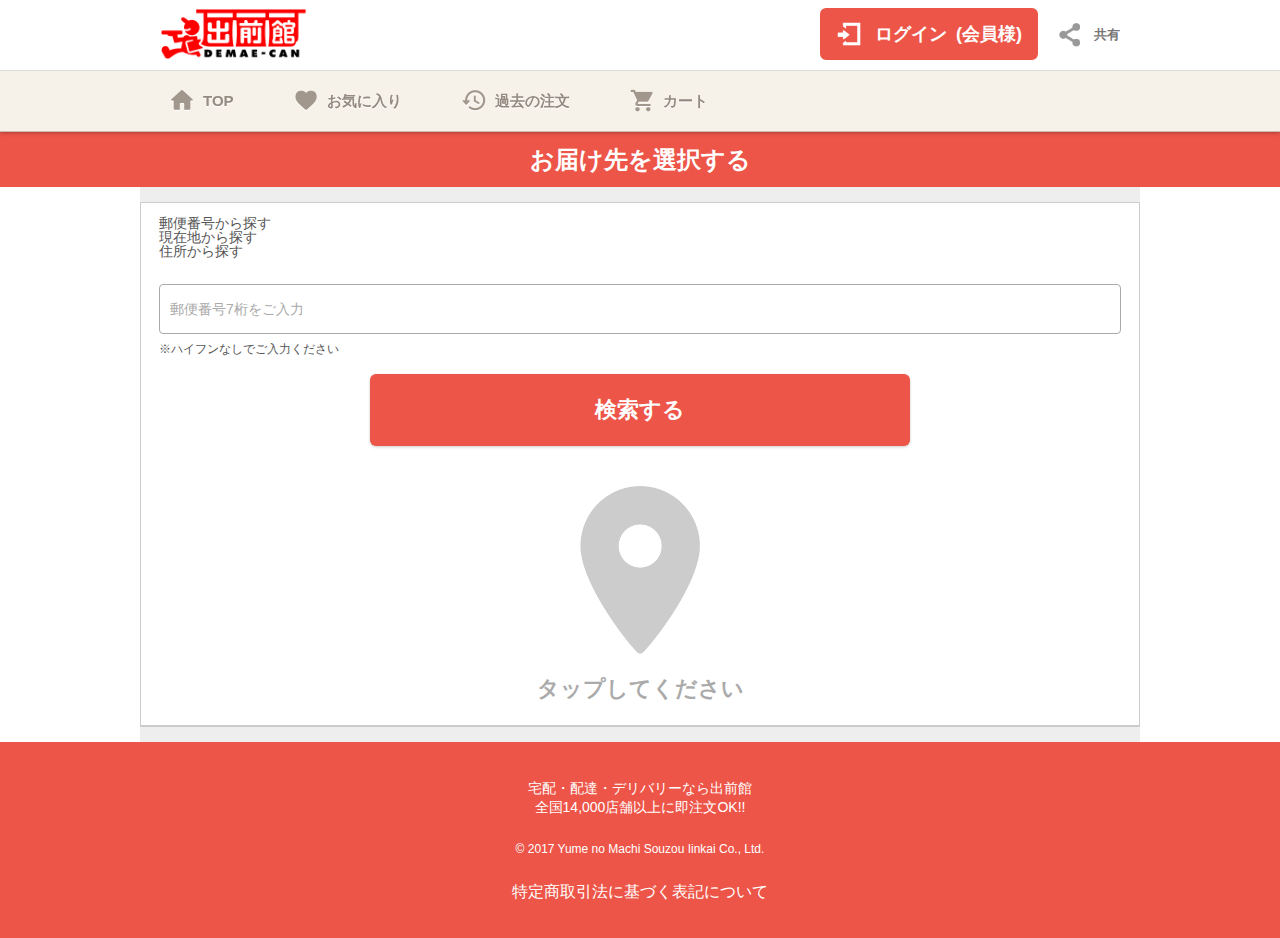
<file: resources/shop/address/0000000/index.html>
<!DOCTYPE html>

<html lang="ja" xmlns="http://www.w3.org/1999/xhtml">
  <head>
  	<title>ドミノ・ピザ　AMPテスト店のお届け先を探す｜ピザ・寿司・カレー・中華などの出前・宅配なら【出前館】｜出前館ならTポイントが貯まる・使える！</title>
    <meta charset="utf-8" />
    <meta content="IE=edge,chrome=1" http-equiv="X-UA-Compatible" />
    <meta name="keywords" content="ドミノ・ピザ　AMPテスト店,宅配,デリバリー,出前,出前館,Tポイント,住所検索" />
    <meta name="description" content="ドミノ・ピザ　AMPテスト店のお届け先を簡単検索！『出前館』はピザ・寿司・カレー・中華・弁当・パーティ・ケータリング・お酒など全国14,000店以上の店舗から簡単に注文・デリバリーできる総合サイトです。出前館だけのネット特典やお得なクーポンが満載。さらにTポイントもたまります！" />
	<meta name="robots" content="noindex,follow,noydir,noodp" />
    <!--▼head内共通読み込み▼-->
    <!-- /*
    <meta name="viewport" content="width=device-width, initial-scale=1.0, maximum-scale=1, user-scalable=no" />
     */ -->
    <script>
    (function(){
        var u = navigator.userAgent.toLowerCase();

        if((u.indexOf('windows') != -1 && u.indexOf('phone') != -1) || u.indexOf('iphone') != -1 || u.indexOf('ipod') != -1 || (u.indexOf('android') != -1 && u.indexOf('mobile') != -1) || (u.indexOf('firefox') != -1 && u.indexOf('mobile') != -1) || u.indexOf('blackberry') != -1){
            document.write('<meta content="width=device-width, initial-scale=1.0, maximum-scale=1, user-scalable=no" name="viewport" />');
        }else{
            document.write('<meta content="width=1000" name="viewport" />');
        }
    }());
    </script>
    <meta content="telephone=no" name="format-detection" />

    <!--[if lt IE 9]>
    <script src="../../../../static/assets/smartphone/js/html5shiv.js"></script>
    <![endif]-->
    <link href="../../../../static/assets/smartphone/img/favicon.ico" rel="shortcut icon" />
    <link href="../../../../static/assets/smartphone/css/common.css" rel="stylesheet" />
    <link href="../../../../static/assets/smartphone/css/magnific-popup.css" rel="stylesheet" />
    <link href="../../../../static/assets/smartphone/css/slick.css" rel="stylesheet" />
    <link href="../../../../static/assets/smartphone/css/margin_padding_rw.css" rel="stylesheet" />

    <script src="../../../../static/assets/smartphone/js/matchMedia.js"></script>
    <script src="../../../../static/assets/smartphone/js/matchMedia.addListener.js"></script>
    <script src="../../../../static/assets/smartphone/js/jquery-1.11.0.min.js"></script>
    <script src="../../../../static/assets/smartphone/js/jquery-migrate-1.2.1.min.js"></script>
    <script src="../../../../static/assets/smartphone/js/plugins/pgwbrowser.js"></script>
    <script src="../../../../static/assets/smartphone/js/plugins/jquery.easing.1.3.js"></script>
    <script src="../../../../static/assets/smartphone/js/plugins/jquery.nicescroll.min.js"></script>
    <script src="../../../../static/assets/smartphone/js/plugins/jquery.tile.min.js"></script>
    <script src="../../../../static/assets/smartphone/js/plugins/jquery.magnific-popup.min.js"></script>
    <script src="../../../../static/assets/smartphone/js/plugins/slick.min.js"></script>
    <script src="../../../../static/assets/smartphone/js/common.js?1477273253"></script>
    <script src="../../../../static/js/analytics.js" type="text/javascript"></script>
    
	<script src="../../../../static/assets/smartphone/js/logo_site.js" type="text/javascript"></script>

    <!-- twitter -->
    <script>!function(d,s,id){var js,fjs=d.getElementsByTagName(s)[0],p=/^http:/.test(d.location)?'http':'https';if(!d.getElementById(id)){js=d.createElement(s);js.id=id;js.src=p+'://platform.twitter.com/widgets.js';fjs.parentNode.insertBefore(js,fjs);}}(document, 'script', 'twitter-wjs');
		function tweetLink() {

			var linkUrl = document.getElementById("urlIndex");
			var linkTitle = '出前・宅配・デリバリーなら【出前館】全国14,000店以上が出店中！ https://demae-can.com/';
			window.open('https://twitter.com/intent/tweet?url=' + encodeURIComponent(linkUrl) + '&text=' + encodeURIComponent(linkTitle), '', 'scrollbars=yes,resizable=yes,toolbar=no,location=yes,width=550,height=420,left=Math.round((screen.width/2)-(550/2))');
		}
    </script>
    <!-- twitter[END] -->
    <!--▲head内共通読み込み▲-->
  <!-- /* 実装側追加分 */ -->
  <script src="../../../../static/js/jquery.infinitescroll.js"></script>

    <link href="../../../../static/css/service/common.css" rel="stylesheet" />
  <script src="../../../../static/js/service/common.js?1477273253"></script>
  <script src="../../../../static/js/service/modal.js"></script>
  <!--
  <script src="../../../../static/js/service/config.js"></script>
  -->
   <script src="../../../../static/assets/smartphone/js/page_backButton.js"></script>

	<!-- GA trackcode(production) -->



<script src="../../../../static/assets/smartphone/js/plugins/jquery.collapser.min.js" type="text/javascript"></script>
<script>
  $(document).ready(function() {
    $('.logedinName1').collapser({
          mode:'chars',
          truncate:6,
          ellipsis:'...',
          effect:'fade',
          showText:'',
          hideText:'',
      });
  });
</script>
  	<link href="../../../../static/assets/smartphone/css/member/address_select/layout.css" rel="stylesheet" />
  	<script src="../../../../static/js/service/search_address.js"></script>
  	<script src="../../../../static/assets/smartphone/js/logo_site.js" type="text/javascript"></script>
  	

  	
 
  	
 
  	
 
</head>


<body class="">

  <input id="author" name="author" type="hidden" value="" />
  <input id="notAddWord" name="notAddWord" type="hidden" value="facebook,line,javascript,twitter,apple,author,errorModal,yumenomachi,google,searchZipCode,tsite.jp,www.ccc.co.jp,www.microad.co.jp,jp.advertising.com,www.cci.co.jp,market.android.com,searchPlace" />
  <input id="urlIndex" name="urlIndex" type="hidden" value="https://sp.demae-can.com/" />


	

		
			<!-- Google Tag Manager -->
<!--
			<noscript>
				<iframe height="0" src="//www.googletagmanager.com/ns.html?id=GTM-PLMQ" style="display: none; visibility: hidden" width="0"></iframe>
			</noscript>
			<script>(function(w,d,s,l,i){w[l]=w[l]||[];w[l].push({'gtm.start':
new Date().getTime(),event:'gtm.js'});var f=d.getElementsByTagName(s)[0],
j=d.createElement(s),dl=l!='dataLayer'?'&l='+l:'';j.async=true;j.src=
'//www.googletagmanager.com/gtm.js?id='+i+dl;f.parentNode.insertBefore(j,f);
})(window,document,'script','dataLayer','GTM-PLMQ');</script>
-->
			<!-- End Google Tag Manager -->
			

			<!-- アプリリンク  -->
			

			<!-- ヘッダーコンテンツ -->
			
			
	<input id="tieupid" name="tieupid" type="hidden" value="" />
	<!--▼ヘッダー▼-->
	<header id="gHeader">
		<div class="gHeaderInner">
		    <div class="gHeaderInner-wrap">
				<h1 id="logo">
					<a href="javascript:void(0);">
						<img alt="出前館 DEMAE-CAN" src="../../../../static/assets/smartphone/img/header_logo_01.png" />
						
					</a>
				</h1>
				<ul class="gNavWrap">
					<li class="notLogin" id="gNav01"><a href="javascript:void(0);"><span>ログイン&ensp;(会員様)</span></a>
					</li>
					<li class="dpMenu" id="gNav02"><a href="javascript:void(0);"><span>共有</span></a>
						<nav class="share">
							<h3>出前館を友人に紹介する</h3>
							<ul>
								<li class="fb"><a target="_blank" href="https://www.facebook.com/sharer/sharer.php?u=https://sp.demae-can.com/"><span>Facebook</span></a></li>
								<li class="tw"><a href="" id="twitterLink" onClick="tweetLink(); return false;" target="_blank"><span>Twitter</span></a></li>
								<li class="line"><a target="_blank" href="http://line.me/R/msg/text/?出前・宅配・デリバリーなら【出前館】全国14,000店以上が出店中！ https://sp.demae-can.com/"><span>LINE</span></a></li>
							</ul>
							<div class="closeBtn"></div>
						</nav></li>
				</ul>
			</div>
		</div>
	</header>
	<!--/#gHeader-->
	<!--▲ヘッダー▲-->


			<!-- メインコンテンツ -->
			<body class="">
    <form method="post" name="form" action="../../../shop/address/detailName/27127003000/0000000/">

<input id="author" name="author" type="hidden" value="" />
<input id="notAddWord" name="notAddWord" type="hidden" value="facebook,line,javascript,twitter,apple,author,errorModal,yumenomachi,google,searchZipCode,tsite.jp,www.ccc.co.jp,www.microad.co.jp,jp.advertising.com,www.cci.co.jp,market.android.com,searchPlace" />

<div class="address_select" id="container">
    <div class="p_ttl-l_02">
        <h2>お届け先を選択する</h2>
    </div>

    <div class="p_wrap_01 bg01">
        <div class="p_card_02">
            <ul class="pt_addressSearchNav_01">
                <li class="col01 pt_tab-btn_01"><a href="javascript:void(0);">郵便番号から探す</a></li>
                <li class="col02 pt_tab-btn_01"><a href="javascript:void(0);">現在地から探す</a></li>
                <li class="col03"><a href="../../../shop/address/detailName/27127003000/0000000/">住所から探す</a></li>
            </ul>
            <div class="pt_tab-box_01" id="mainCont01">
                <input class="typetext search square" id="inputZipNumber" maxlength="7" name="postNo" placeholder="郵便番号7桁をご入力" type="tel" />
                <p>※ハイフンなしでご入力ください</p>
                <div class="btn01">
                    <input class="pt_btn_01" id="inputZipNumberA" type="submit" value="検索する" />
                </div>
            </div>
            <div class="pt_tab-box_01" id="mainCont02">
               <a class="show_current_location_modal" href="../../../shop/address/detailName/27127003000/0000000/" data-next_url="https://sp.demae-can.com/shop/address_zip/1001673/" data-cancel_url="https://sp.demae-can.com/shop/address/area?shopId=1001673">
                <i><img alt="icon" src="../../../../static/assets/smartphone/img/here_icon_L.png" /></i>
                <p>タップしてください</p>
             </a>
            </div>
        </div>
    </div>

  
  <footer>
        <h2><span>宅配・配達・デリバリーなら出前館<br />全国14,000店舗以上に即注文OK!!</span></h2>
        <p class="copy"><span>&copy; 2017 Yume no Machi Souzou Iinkai Co., Ltd.</span></p>
        
         
          
          <p class="link">
            <a href="javascript:void(0);">特定商取引法に基づく表記について</a>
          </p>
        
    </footer>

<!--▲ヘッダー▲-->
</div><!--/#container-->

      <!--▼現在地モーダル▼-->
    <!-- /* 郵便番号モーダル */ -->
    
    <!--▼郵便番号モーダル▼-->
    <a class="mdl_inline neo_hidden" href="#searchZipCode" id="show_post_no_modal"></a>
    <div class="mfp-hide pt_modal_01 pt_searchPlace_01" id="searchZipCode">
        <h3>郵便番号選択</h3>
        <div class="pt_modal_01-inner">
            <ul id="post_no_list">
                <li class="neo_hidden" id="template_post_no_modal_item">
                    <section class="Lcol">
                        <h4 id="candidate_label"></h4>
                        <p id="postno"></p>
                    </section>
                    <div class="Rcol"><a class="pt_btn_01 small" id="select_link">選択</a></div>
                </li>
            </ul>
            <div class="btn01"><a class="pt_btn_01 type01" id="cancel_link">他の住所から探す</a></div>
        </div>
    </div>
  

    <!-- /* 現在地モーダル */ -->
    
    <!--▼現在地モーダル▼-->
    <a class="mdl_inline neo_hidden" href="#searchPlace" id="show_location_modal"></a>
    <div class="mfp-hide pt_modal_01 pt_searchPlace_01" id="searchPlace">
      <h3>現在地候補</h3>
        <div class="pt_modal_01-inner">
        <ul id="location_list">
            <li class="neo_hidden" id="template_location_modal_item">
                <section class="Lcol">
                    <h4 id="candidate_label"></h4>
                        <p id="address"></p>
                </section>
            <div class="Rcol"><a class="pt_btn_01 mdl_next small" id="select_link">選択</a></div>
          </li>
        </ul>
        <div class="btn01"><a class="pt_btn_01 type01" id="cancel_link">他の住所から探す</a></div>
      </div>
    </div>
    <!--▲現在地モーダル▲-->
  
<input type="hidden" name="_csrf" value="bc055bab-4947-4ea8-bc5f-9f76db99b184" /></form>


</body>

			<!-- フッターコンテンツ -->
			
    <!--▼フッター▼-->
    <footer id="gFooter">

	<div class="deliveringWrap-wrap">
      
     </div>
	  <!-- login state-->

          <ul>
            <li id="gFooterNav01"><a href="javascript:void(0);" id="back_button"><span>戻る</span></a></li>
            <li id="gFooterNav02">
              <a href="javascript:void(0);">
                <span>TOP</span>
              </a>
            </li>
            <li id="gFooterNav03">
              <a href="javascript:void(0);">
                <span>お気に入り</span>
              </a>
            </li>
            <li id="gFooterNav04">
              <a href="javascript:void(0);">
                <span>過去の注文</span>
              </a>
            </li>
            <li id="gFooterNav05">
              <a href="javascript:void(0);">
                <span>カート</span>
                
              </a>
            </li>
            <li id="gFooterNav06">
              
            </li>
        </ul>

    </footer><!--/#gFooter-->
    <!--▲フッター▲-->

  



			<!-- モーダルウィンドウ用領域 -->
			

			<!-- /* エラーメッセージモーダル */ -->
			
    <a class="mdl_inline neo_hidden" href="#errorModal" id="show_error_modal"></a>
    <div class="mfp-hide pt_modal_01 type01" id="errorModal">
        <h3>ご確認ください</h3>
        <div class="pt_modal_01-inner" id="error_message_list">
            <p class="fW_b idt_01 neo_hidden" id="template_error_modal_item"></p>
        </div>
        <div class="pt_modal_01-btn">
          <p class="col01"><a class="mfp-close" href="javascript:void(0);">OK</a></p>
        </div>
    </div>
  

			
   
  <input id="backUrl" type="hidden" value="" />
  

</body></html>
</file>
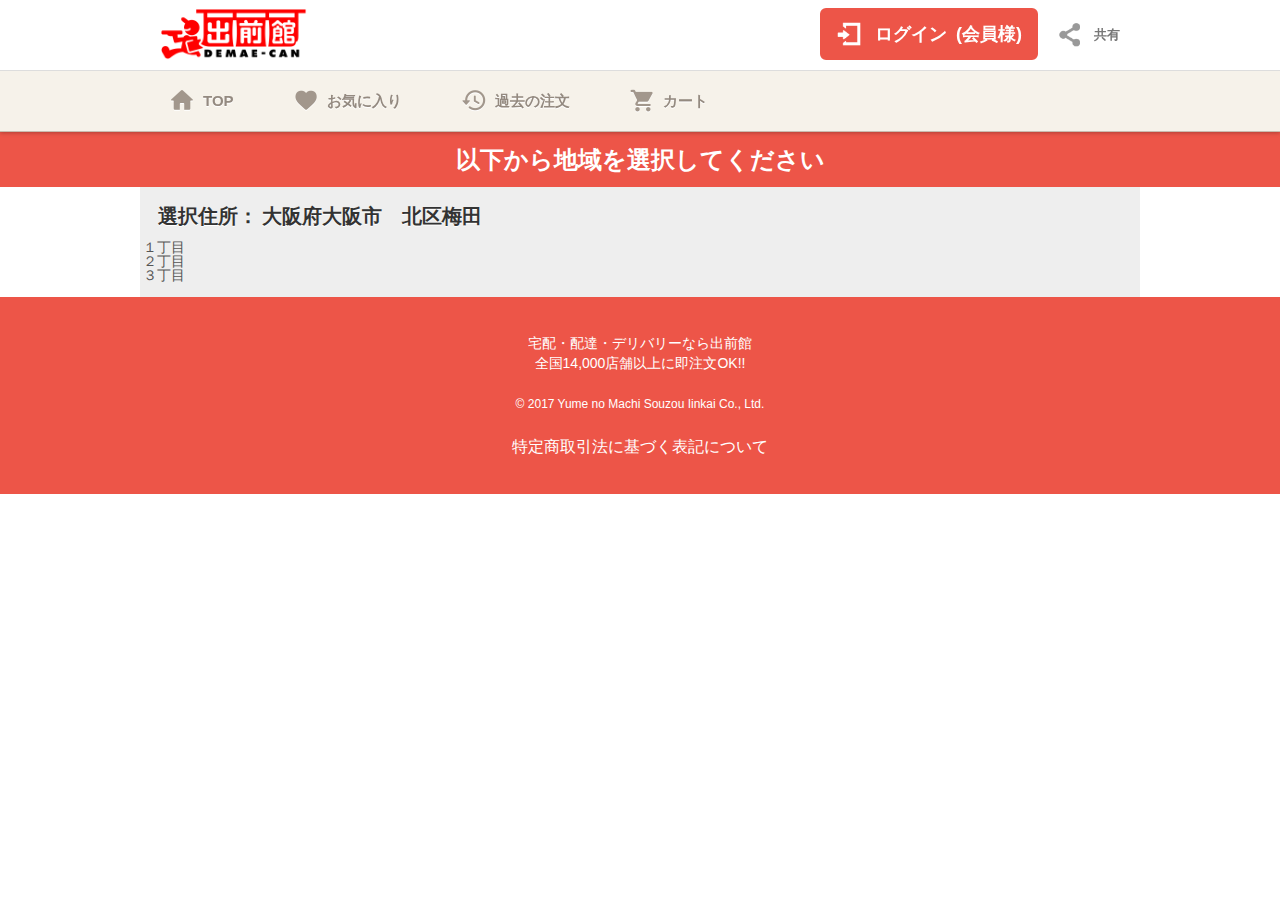
<file: resources/shop/address/detailName/27127003000/0000000/index.html>
<!DOCTYPE html>


<html lang="ja" xmlns="http://www.w3.org/1999/xhtml">
  <head>
  	<title>ドミノ・ピザ　AMPテスト店｜大阪府大阪市　北区梅田の出前・宅配・デリバリーの【出前館】｜出前館ならTポイントが貯まる・使える！</title>
    <meta charset="utf-8" />
    <meta content="IE=edge,chrome=1" http-equiv="X-UA-Compatible" />
    <meta name="keywords" content="ドミノ・ピザ　AMPテスト店,大阪府,大阪市　北区,梅田,宅配,出前,デリバリー,出前館,ピザ,寿司,弁当,中華,Tポイント,住所検索" />
    <meta name="description" content="ドミノ・ピザ　AMPテスト店で使えるお得なクーポン満載！Tポイントが貯まる・使える！ドミノ・ピザ　AMPテスト店[大阪府大阪市　北区梅田]の宅配はこちら。『出前館』は全国14,000店以上のピザ・寿司・カレー・中華・弁当・パーティ・ケータリング・お酒などを注文できる総合サイトです。" />
	<meta name="robots" content="noindex,follow,noydir,noodp" />
    <!--▼head内共通読み込み▼-->
    <!-- /*
    <meta name="viewport" content="width=device-width, initial-scale=1.0, maximum-scale=1, user-scalable=no" />
     */ -->
    <script>
    (function(){
        var u = navigator.userAgent.toLowerCase();

        if((u.indexOf('windows') != -1 && u.indexOf('phone') != -1) || u.indexOf('iphone') != -1 || u.indexOf('ipod') != -1 || (u.indexOf('android') != -1 && u.indexOf('mobile') != -1) || (u.indexOf('firefox') != -1 && u.indexOf('mobile') != -1) || u.indexOf('blackberry') != -1){
            document.write('<meta content="width=device-width, initial-scale=1.0, maximum-scale=1, user-scalable=no" name="viewport" />');
        }else{
            document.write('<meta content="width=1000" name="viewport" />');
        }
    }());
    </script>
    <meta content="telephone=no" name="format-detection" />

    <!--[if lt IE 9]>
    <script src="../../../../../../static/assets/smartphone/js/html5shiv.js"></script>
    <![endif]-->
    <link href="../../../../../../static/assets/smartphone/img/favicon.ico" rel="shortcut icon" />
    <link href="../../../../../../static/assets/smartphone/css/common.css" rel="stylesheet" />
    <link href="../../../../../../static/assets/smartphone/css/magnific-popup.css" rel="stylesheet" />
    <link href="../../../../../../static/assets/smartphone/css/slick.css" rel="stylesheet" />
    <link href="../../../../../../static/assets/smartphone/css/margin_padding_rw.css" rel="stylesheet" />

    <script src="../../../../../../static/assets/smartphone/js/matchMedia.js"></script>
    <script src="../../../../../../static/assets/smartphone/js/matchMedia.addListener.js"></script>
    <script src="../../../../../../static/assets/smartphone/js/jquery-1.11.0.min.js"></script>
    <script src="../../../../../../static/assets/smartphone/js/jquery-migrate-1.2.1.min.js"></script>
    <script src="../../../../../../static/assets/smartphone/js/plugins/pgwbrowser.js"></script>
    <script src="../../../../../../static/assets/smartphone/js/plugins/jquery.easing.1.3.js"></script>
    <script src="../../../../../../static/assets/smartphone/js/plugins/jquery.nicescroll.min.js"></script>
    <script src="../../../../../../static/assets/smartphone/js/plugins/jquery.tile.min.js"></script>
    <script src="../../../../../../static/assets/smartphone/js/plugins/jquery.magnific-popup.min.js"></script>
    <script src="../../../../../../static/assets/smartphone/js/plugins/slick.min.js"></script>
    <script src="../../../../../../static/assets/smartphone/js/common.js?1477273253"></script>
    <script src="../../../../../../static/js/analytics.js" type="text/javascript"></script>
    
	<script src="../../../../../../static/assets/smartphone/js/logo_site.js" type="text/javascript"></script>

    <!-- twitter -->
    <script>!function(d,s,id){var js,fjs=d.getElementsByTagName(s)[0],p=/^http:/.test(d.location)?'http':'https';if(!d.getElementById(id)){js=d.createElement(s);js.id=id;js.src=p+'://platform.twitter.com/widgets.js';fjs.parentNode.insertBefore(js,fjs);}}(document, 'script', 'twitter-wjs');
		function tweetLink() {

			var linkUrl = document.getElementById("urlIndex");
			var linkTitle = '出前・宅配・デリバリーなら【出前館】全国14,000店以上が出店中！ https://demae-can.com/';
			window.open('https://twitter.com/intent/tweet?url=' + encodeURIComponent(linkUrl) + '&text=' + encodeURIComponent(linkTitle), '', 'scrollbars=yes,resizable=yes,toolbar=no,location=yes,width=550,height=420,left=Math.round((screen.width/2)-(550/2))');
		}
    </script>
    <!-- twitter[END] -->
    <!--▲head内共通読み込み▲-->
  <!-- /* 実装側追加分 */ -->
  <script src="../../../../../../static/js/jquery.infinitescroll.js"></script>

    <link href="../../../../../../static/css/service/common.css" rel="stylesheet" />
  <script src="../../../../../../static/js/service/common.js?1477273253"></script>
  <script src="../../../../../../static/js/service/modal.js"></script>
  <!--
  <script src="../../../../../../static/js/service/config.js"></script>
  -->
   <script src="../../../../../../static/assets/smartphone/js/page_backButton.js"></script>

	<!-- GA trackcode(production) -->



<script src="../../../../../../static/assets/smartphone/js/plugins/jquery.collapser.min.js" type="text/javascript"></script>
<script>
  $(document).ready(function() {
    $('.logedinName1').collapser({
          mode:'chars',
          truncate:6,
          ellipsis:'...',
          effect:'fade',
          showText:'',
          hideText:'',
      });
  });
</script>
  	<script src="../../../../../../static/js/service/search_address.js"></script>
  	<script>
      $(document).on("click", ".select_address", function(event) {
        var sender = $(this);
        searchPostNoWithBlockCode(
          $(this).data("block_code"),
          function(response) {
            <!-- /* 郵便番号リストモーダル */ -->
            callPostNoModal(
              response.addressInfoList[0].addressInfo,
              sender.data("next_url"),
              sender.data("cancel_url")
            );
          }
        );
      });
    </script>
  	<script src="../../../../../../static/assets/smartphone/js/logo_site.js" type="text/javascript"></script>
  	<link href="../../../../../../static/assets/smartphone/css/shop/address/layout.css" rel="stylesheet" />
  	
  
  	
    
  	
    
  	

    
  	
    
</head>


<body>

  <input id="author" name="author" type="hidden" value="" />
  <input id="notAddWord" name="notAddWord" type="hidden" value="facebook,line,javascript,twitter,apple,author,errorModal,yumenomachi,google,searchZipCode,tsite.jp,www.ccc.co.jp,www.microad.co.jp,jp.advertising.com,www.cci.co.jp,market.android.com,searchPlace" />
  <input id="urlIndex" name="urlIndex" type="hidden" value="https://sp.demae-can.com/" />


	

		
			<!-- Google Tag Manager -->
<!--
			<noscript>
				<iframe height="0" src="//www.googletagmanager.com/ns.html?id=GTM-PLMQ" style="display: none; visibility: hidden" width="0"></iframe>
			</noscript>
			<script>(function(w,d,s,l,i){w[l]=w[l]||[];w[l].push({'gtm.start':
new Date().getTime(),event:'gtm.js'});var f=d.getElementsByTagName(s)[0],
j=d.createElement(s),dl=l!='dataLayer'?'&l='+l:'';j.async=true;j.src=
'//www.googletagmanager.com/gtm.js?id='+i+dl;f.parentNode.insertBefore(j,f);
})(window,document,'script','dataLayer','GTM-PLMQ');</script>
-->
			<!-- End Google Tag Manager -->
			

			<!-- アプリリンク  -->
			

			<!-- ヘッダーコンテンツ -->
			
			
	<input id="tieupid" name="tieupid" type="hidden" value="" />
	<!--▼ヘッダー▼-->
	<header id="gHeader">
		<div class="gHeaderInner">
		    <div class="gHeaderInner-wrap">
				<h1 id="logo">
					<a href="javascript:void(0);">
						<img alt="出前館 DEMAE-CAN" src="../../../../../../static/assets/smartphone/img/header_logo_01.png" />
						
					</a>
				</h1>
				<ul class="gNavWrap">
					<li class="notLogin" id="gNav01"><a href="javascript:void(0);"><span>ログイン&ensp;(会員様)</span></a>
					</li>
					<li class="dpMenu" id="gNav02"><a href="javascript:void(0);"><span>共有</span></a>
						<nav class="share">
							<h3>出前館を友人に紹介する</h3>
							<ul>
								<li class="fb"><a target="_blank" href="https://www.facebook.com/sharer/sharer.php?u=https://sp.demae-can.com/"><span>Facebook</span></a></li>
								<li class="tw"><a href="" id="twitterLink" onClick="tweetLink(); return false;" target="_blank"><span>Twitter</span></a></li>
								<li class="line"><a target="_blank" href="http://line.me/R/msg/text/?出前・宅配・デリバリーなら【出前館】全国14,000店以上が出店中！ https://sp.demae-can.com/"><span>LINE</span></a></li>
							</ul>
							<div class="closeBtn"></div>
						</nav></li>
				</ul>
			</div>
		</div>
	</header>
	<!--/#gHeader-->
	<!--▲ヘッダー▲-->


			<!-- メインコンテンツ -->
			<body>

    <input id="author" name="author" type="hidden" value="" />
    <input id="notAddWord" name="notAddWord" type="hidden" value="facebook,line,javascript,twitter,apple,author,errorModal,yumenomachi,google,searchZipCode,tsite.jp,www.ccc.co.jp,www.microad.co.jp,jp.advertising.com,www.cci.co.jp,market.android.com,searchPlace" />

    <div class="search_address" id="container">

        <div class="p_ttl-l_02">
            <h2>以下から地域を選択してください</h2>
        </div>

        <div class="p_wrap_01 bg01" style="z-index:2;">

            <div id="mainCont01">
                <div class="p_ttl-l_03 first">
                  <span>選択住所：</span>
                    <h1>大阪府大阪市　北区梅田</h1>
                </div>
            
				<ul class="pt_list_02 pad00">
					<li>
						<!-- /* 店舗TOP */ -->
						<a class="select_address" href="../../../../../shop/menu/0000000/" data-next_url="https://sp.demae-can.com/shop/menu/1001673/27127003001/" data-cancel_url="https://sp.demae-can.com/shop/address/area?shopId=1001673" data-block_code="27127003001">１丁目</a>
					</li>
					<li>
						<!-- /* 店舗TOP */ -->
						<a class="select_address" href="../../../../../shop/menu/0000000/" data-next_url="https://sp.demae-can.com/shop/menu/1001673/27127003002/" data-cancel_url="https://sp.demae-can.com/shop/address/area?shopId=1001673" data-block_code="27127003002">２丁目</a>
					</li>
					<li>
						<!-- /* 店舗TOP */ -->
						<a class="select_address" href="../../../../../shop/menu/0000000/" data-next_url="https://sp.demae-can.com/shop/menu/1001673/27127003003/" data-cancel_url="https://sp.demae-can.com/shop/address/area?shopId=1001673" data-block_code="27127003003">３丁目</a>
					</li>
				</ul>
            
            
            </div><!--/△mainCont-->

      </div><!--/.p_wrap_01-->
      
  <footer>
        <h2><span>宅配・配達・デリバリーなら出前館<br />全国14,000店舗以上に即注文OK!!</span></h2>
        <p class="copy"><span>&copy; 2017 Yume no Machi Souzou Iinkai Co., Ltd.</span></p>
        
         
          
          <p class="link">
            <a href="javascript:void(0);">特定商取引法に基づく表記について</a>
          </p>
        
    </footer>

<!--▲ヘッダー▲-->
</div><!--/#container-->

    <!-- /* 郵便番号モーダル */ -->
    
    <!--▼郵便番号モーダル▼-->
    <a class="mdl_inline neo_hidden" href="#searchZipCode" id="show_post_no_modal"></a>
    <div class="mfp-hide pt_modal_01 pt_searchPlace_01" id="searchZipCode">
        <h3>郵便番号選択</h3>
        <div class="pt_modal_01-inner">
            <ul id="post_no_list">
                <li class="neo_hidden" id="template_post_no_modal_item">
                    <section class="Lcol">
                        <h4 id="candidate_label"></h4>
                        <p id="postno"></p>
                    </section>
                    <div class="Rcol"><a class="pt_btn_01 small" id="select_link">選択</a></div>
                </li>
            </ul>
            <div class="btn01"><a class="pt_btn_01 type01" id="cancel_link">他の住所から探す</a></div>
        </div>
    </div>
  

  

</body>

			<!-- フッターコンテンツ -->
			
    <!--▼フッター▼-->
    <footer id="gFooter">

	<div class="deliveringWrap-wrap">
      
     </div>
	  <!-- login state-->

          <ul>
            <li id="gFooterNav01"><a href="javascript:void(0);" id="back_button"><span>戻る</span></a></li>
            <li id="gFooterNav02">
              <a href="javascript:void(0);">
                <span>TOP</span>
              </a>
            </li>
            <li id="gFooterNav03">
              <a href="javascript:void(0);">
                <span>お気に入り</span>
              </a>
            </li>
            <li id="gFooterNav04">
              <a href="javascript:void(0);">
                <span>過去の注文</span>
              </a>
            </li>
            <li id="gFooterNav05">
              <a href="javascript:void(0);">
                <span>カート</span>
                
              </a>
            </li>
            <li id="gFooterNav06">
              
            </li>
        </ul>

    </footer><!--/#gFooter-->
    <!--▲フッター▲-->

  



			<!-- モーダルウィンドウ用領域 -->
			

			<!-- /* エラーメッセージモーダル */ -->
			
    <a class="mdl_inline neo_hidden" href="#errorModal" id="show_error_modal"></a>
    <div class="mfp-hide pt_modal_01 type01" id="errorModal">
        <h3>ご確認ください</h3>
        <div class="pt_modal_01-inner" id="error_message_list">
            <p class="fW_b idt_01 neo_hidden" id="template_error_modal_item"></p>
        </div>
        <div class="pt_modal_01-btn">
          <p class="col01"><a class="mfp-close" href="javascript:void(0);">OK</a></p>
        </div>
    </div>
  

			
   
  <input id="backUrl" type="hidden" value="" />
  

</body></html>
</file>
<file: static/assets/smartphone/css/common.css>
@charset "utf-8";

/* ===================================================================
css information

File Name  : common.css
Author     :
Style Info :
=================================================================== */

/****************************************************************************

Browser Default Initialization

****************************************************************************/

html, body, div, span, applet, object, iframe,h1, h2, h3, h4, h5, h6, p, blockquote, pre,a, abbr, acronym, address, big, cite, code, del, dfn, em, img, ins, kbd, q, s, samp,small, strike, strong, sub, sup, tt, var,
b, u, i, center, dl, dt, dd, ol, ul, li, fieldset, form, label, legend, table, caption, tbody, tfoot, thead, tr, th, td, article, aside, canvas, details, embed, figure, figcaption, footer, header, hgroup, menu, nav, output, ruby, section, summary, time, mark, audio, video { margin:0; padding:0; border:0; font-style:normal; font-weight:normal; font-size:100%; vertical-align:baseline; }
article, aside, details, figcaption, figure, footer, header, hgroup, menu, nav, section { display:block; }
html,body { height:100%; }
html{ overflow-y:scroll; }
body { line-height:1; }
blockquote, q { quotes: none; }
blockquote:before, blockquote:after, q:before, q:after { content:''; content:none; }
dl,ol,ul { list-style:none; }
table{ border-collapse:collapse; border-spacing:0; }
caption, th{ text-align:left; }
/* 2017/1/11 T.Izumi DEL #21546 START */
/* a:focus { overflow:hidden; outline:none;} */
/* 2017/1/11 T.Izumi DEL #21546 END */
img { vertical-align:bottom; -moz-user-select:none; -khtml-user-select:none; -webkit-user-select:none; }
/* 2017/1/11 T.Izumi MOD #21546 START */
/* a { -moz-user-select:none; -khtml-user-select:none; -webkit-user-select:none; } */
a { outline:none; -moz-user-select:none; -khtml-user-select:none; -webkit-user-select:none; }
/* 2017/1/11 T.Izumi MOD #21546 END */
img, x:-moz-any-link, x:default { box-shadow:#000 0 0 0; }

body { color:#555; background:#fff; font-size:87.5%; font-family:'Hiragino Kaku Gothic ProN', 'ヒラギノ角ゴ ProN W3','Hiragino Kaku Gothic Pro','ヒラギノ角ゴ Pro W3','メイリオ','Meiryo','ＭＳ Ｐゴシック','MS PGothic','Arial','Verdana','sans-serif'; letter-spacing:normal; -webkit-text-size-adjust:100%; -ms-text-size-adjust:100%; }
html>/**/body { font-size:14px; }
* + html body { font-family:"メイリオ","Meiryo"; }
* { -webkit-box-sizing:border-box; -moz-box-sizing:border-box; -o-box-sizing:border-box; -ms-box-sizing:border-box; box-sizing:border-box; outline:none; -webkit-tap-highlight-color: rgba(0, 0, 0, 0); }
*:before,
*:after { -webkit-box-sizing:border-box; -moz-box-sizing:border-box; -o-box-sizing:border-box; -ms-box-sizing:border-box; box-sizing:border-box; }

h1,h2,h3,h4,h5,h6 {
color:#333; line-height:140%;
}
p { line-height:160%; }
span,em { font-weight:inherit; }

input,
select,
textarea { font-family:'Hiragino Kaku Gothic ProN', 'ヒラギノ角ゴ ProN W3','Hiragino Kaku Gothic Pro','ヒラギノ角ゴ Pro W3','メイリオ','Meiryo','ＭＳ Ｐゴシック','MS PGothic','Arial','Verdana','sans-serif'; color:#555; font-weight:normal; font-size:14px; }

@media screen and (max-width:800px){
body { font-size:81.3%; }
html>/**/body { font-size:13px; }

h1,h2,h3,h4,h5,h6 { line-height:130%; }
p { line-height:150%; }

input,
select,
textarea { font-size:13px; }
}

/****************************************************************************

common

****************************************************************************/

a { color:#555; text-decoration:none; }
img { width:100%; }

/* selection */
::selection { background:#ed5548; color:#fff; }
::-moz-selection { background:#ed5548; color:#fff; }

/* clearfix */
.clearfix:after { visibility:hidden; display:block; font-size:0; content:"." ; clear:both; height:0; }
* html .clearfix { zoom:1; /*\*//*/ height:auto; overflow:hidden; /**/ }
*:first-child+html .clearfix { zoom:1; }

/* clear */
.clear { clear:both; }

/* float */
.fL { float:left; }
.fR { float:right; }

/* indent */
.idt_01 { text-indent:-1em; margin:0 0 0 1em; }

/* font-weight */
.fW_b { font-weight:bold !important; }
.fW_n { font-weight:normal !important; }

/* text-align */
.tA_c { text-align:center !important; }
.tA_l { text-align:left !important; }
.tA_r { text-align:right !important; }

@media print,screen and (min-width:801px){
.tA_c_pc { text-align:center !important; }
.tA_l_pc { text-align:left !important; }
.tA_r_pc { text-align:right !important; }
}

@media screen and (max-width:800px){
.tA_c_sp { text-align:center !important; }
.tA_l_sp { text-align:left !important; }
.tA_r_sp { text-align:right !important; }
}

/* font-size */
.fS_s03 { font-size:76.9% !important; }
.fS_s02 { font-size:85.7% !important; }
.fS_s01 { font-size:92.3% !important; }
.fS_l01 { font-size:128.6% !important; }
.fS_l02 { font-size:128.6% !important; }
.fS_l03 { font-size:123.1% !important; }

@media screen and (max-width:800px){
.fS_s03 { font-size:76.9% !important; }
.fS_s02 { font-size:84.6% !important; }
.fS_s01 { font-size:92.3% !important; }
.fS_l01 { font-size:107.7% !important; }
.fS_l02 { font-size:115.4% !important; }
.fS_l03 { font-size:123.1% !important; }
}

/* color */
.co_dgry { color:#333; }
.co_lgry { color:#aaa; }
.co_red { color:#ec5548; }

/* word-break */
.wB_all { word-break:break-all; word-wrap:break-word; overflow-wrap:break-word; }

/* display（userAgent） */

.device-pc .ua-tabOnly,
.device-pc .ua-spOnly { display:none !important; }
.device-tablet .ua-pcOnly,
.device-tablet .ua-spOnly { display:none !important; }
.device-mobile .ua-pcOnly,
.device-mobile .ua-tabOnly { display:none !important; }

/* display（breakpoint） */

.IE8 .bp-spOnly { display:none !important; }

@media print,screen and (min-width:801px){
.bp-spOnly { display:none !important; }
}

@media screen and (max-width:800px){
.bp-pcOnly { display:none !important; }
}

/* form */
input,
textarea,
button,
select { -webkit-appearance:none; }

input[type="text"],
input[type="password"],
input[type="search"],
input[type="url"],
input[type="email"],
input[type="datetime"],
input[type="date"],
input[type="month"],
input[type="week"],
input[type="time"],
input[type="datetime-local"],
input[type="number"],
input[type="range"],
input[type="color"],
input[type="tel"] { width:100%; height:50px; line-height:48px; display:inline-block; *display:inline; *zoom:1; vertical-align:top; background:#fff; border:#aaa 1px solid; padding:0 10px;
-webkit-border-radius: 4px;
-moz-border-radius: 4px;
border-radius: 4px;
}

input::-webkit-input-placeholder,
textarea::-webkit-input-placeholder { color:#aaa; font-weight:normal; }
input:-ms-input-placeholder,
textarea:-ms-input-placeholder { color:#aaa; font-weight:normal; }
input::-moz-placeholder,
textarea::-moz-placeholder { color:#aaa; font-weight:normal; }

textarea { width:100%; display:inline-block; *display:inline; *zoom:1; vertical-align:top; line-height:160%; padding:13px 10px 13px 10px; background:#fff; border:#aaa 1px solid; resize:none; overflow:hidden;
-webkit-border-radius: 4px;
-moz-border-radius: 4px;
border-radius: 4px;
}

/* エラー表示 */
input.inputError,
textarea.inputError { background:#ffeff0; border:#e94333 1px solid; }

input.inputError::-webkit-input-placeholder,
textarea.inputError::-webkit-input-placeholder { color:#ec5548; }
input.inputError:-ms-input-placeholder,
textarea.inputError:-ms-input-placeholder { color:#ec5548; }
input.inputError::-moz-placeholder,
textarea.inputError::-moz-placeholder { color:#ec5548; }

@media screen and (max-width:800px){
input[type="text"],
input[type="password"],
input[type="search"],
input[type="url"],
input[type="email"],
input[type="datetime"],
input[type="date"],
input[type="month"],
input[type="week"],
input[type="time"],
input[type="datetime-local"],
input[type="number"],
input[type="range"],
input[type="color"],
input[type="tel"] { height:40px; line-height:38px; padding:0 6px; }

textarea { line-height:150%; padding:9px 6px 9px 6px; }
}

/****************************************************************************

header - RWD

****************************************************************************/

#gHeader { width:100%; height:70px; position:fixed; top:0; left:0; z-index:101; }
#gHeader:before { content:''; display:block; width:100%; height:100%; position:fixed; top:0; left:0; background:#210503; z-index:-1; opacity:0.55; filter:alpha(opacity=55); -ms-filter:'alpha(opacity=55)'; visibility:hidden; }
#gHeader.active:before { visibility:visible; }
#gHeader .gHeaderInner { min-width:1000px; position:relative; background:#fff; z-index:1; }
#gHeader .gHeaderInner .gHeaderInner-wrap { width:1000px; margin:0 auto; }
#gHeader .gHeaderInner h1 { width:130px; float:left; padding:16px 0 0 20px; }
@media print,screen and (min-width:801px){
#gHeader .gHeaderInner h1 { width:167px; float:left; padding:8px 0 0 20px; }
}
#gHeader .gHeaderInner .gNavWrap { float:right; }
#gHeader .gHeaderInner .gNavWrap > li { float:left; padding:0 20px; }
#gHeader .gHeaderInner .gNavWrap > li a { display:block; height:70px; line-height:70px; color:#777; font-weight:bold; font-size:13px; background-repeat:no-repeat; background-position:left center; background-size:24px 24px; padding:0 0 0 36px; }

#gHeader .gHeaderInner .gNavWrap li#gNav01 { padding:8px 0 0 0; }
#gHeader .gHeaderInner .gNavWrap li#gNav01 > a { width:218px; height:52px; line-height:46px; color:#ed5548; font-size:18px; border:#ed5548 3px solid; text-align:center; padding-left:39px; background-image:URL(../img/header_icon_01_on_pc.png); background-position:14px center; background-color:#fff; text-indent:-1em;
-webkit-border-radius: 6px;
-moz-border-radius: 6px;
border-radius: 6px;
overflow: hidden;
}

#gHeader .gHeaderInner .gNavWrap li#gNav01 .logedinMsg {
 color:#777;
 height: 9px;
 font-size: 60%;
 text-indent: 0;
 line-height: 2;
 display: block;
 margin: 5px 0 5px 0;
}
span.logedin {
 display : -webkit-inline-box;
 display : -ms-inline-flexbox;
 display : -webkit-inline-flex;
 display : inline-flex;
 font-size: 95%;
 overflow: hidden;
 text-align: center;
 color:#777;
 margin: 0 auto;
 min-width: 10px;
 vertical-align: top;
 line-height: normal;
}
#gHeader .gHeaderInner .gNavWrap li#gNav01 .logedinName1 {
 display: block;
 text-indent: 0;
 overflow: hidden;
 white-space: nowrap;
 max-width: 130px;
 margin-left: 5px;
 float: left;
}
#gHeader .gHeaderInner .gNavWrap li#gNav01 .logedinName1 > a { display:none; }
#gHeader .gHeaderInner .gNavWrap li#gNav01 .logedinName2 {
 display:block;
 float: left;
 margin-right: 5px;
 text-indent: 0;
 }
#gHeader .gHeaderInner .gNavWrap li#gNav01 .logedinNameSp { display:none; }

#gHeader .gHeaderInner .gNavWrap li#gNav01.notLogin > a { background-image:URL(../img/header_icon_01_off_pc.png); color:#fff; background-color:#ed5548; text-indent:0px; }

#gNav02 > a { background-image:URL(../img/header_icon_02.png); }
#gNav02.active > a { background-image:URL(../img/header_icon_02_active.png); }
#gNav03 > a { background-image:URL(../img/header_icon_03.png); }
#gNav03.active > a { background-image:URL(../img/header_icon_03_active.png); }

/* clearfix element */
.gNavWrap:after { visibility:hidden; display:block; font-size:0; content:"." ; clear:both; height:0; }
* html .gNavWrap { zoom:1; /*\*//*/ height:auto; overflow:hidden; /**/ }
*:first-child+html .gNavWrap { zoom:1; }
#gHeader .gHeaderInner .gHeaderInner-wrap:after { visibility:hidden; display:block; font-size:0; content:"." ; clear:both; height:0; }
* html #gHeader .gHeaderInner .gHeaderInner-wrap { zoom:1; /*\*//*/ height:auto; overflow:hidden; /**/ }
*:first-child+html #gHeader .gHeaderInner .gHeaderInner-wrap { zoom:1; }

@media screen and (max-width:800px){
#gHeader { height:47px;
-webkit-box-shadow: 0px 1px 4px 0px rgba(0, 0, 0, 0.15);
-moz-box-shadow:    0px 1px 4px 0px rgba(0, 0, 0, 0.15);
box-shadow:         0px 1px 4px 0px rgba(0, 0, 0, 0.15);
-webkit-transition:top 0.1s ease;
-moz-transition:top 0.1s ease;
-ms-transition:top 0.1s ease;
-o-transition:top 0.1s ease;
transition:top 0.1s ease;
}
#gHeader .gHeaderInner { min-width:0; border-bottom:#ddd 1px solid; }
#gHeader .gHeaderInner .gHeaderInner-wrap { width:100%; }
#gHeader .gHeaderInner h1 { width:100px; float:none; padding:0; position:absolute; left:50%; top:6px; margin:0 0 0 -50px; z-index:1; }
#gHeader .gHeaderInner .gNavWrap { width:100%; float:none; position:relative; }
#gHeader .gHeaderInner .gNavWrap > li { width:86px; height:46px; padding:0; float:none; }
#gHeader .gHeaderInner .gNavWrap > li a { width:100%; height:100%; line-height:130%; font-size:9px; text-align:center; background-position:center 7px; background-size:19px 19px; padding:29px 0 0 0; }
.Chrome #gHeader .gHeaderInner .gNavWrap > li > a span { font-size:10px; display:inline-block; *display:inline; *zoom:1; vertical-align:top;
-webkit-transform: scale(0.9);
-webkit-transform-origin:center top;
}

#gHeader .gHeaderInner .gNavWrap li#gNav01 { padding:1.5px 0 0 3px; }
#gHeader .gHeaderInner .gNavWrap li#gNav01 > a { width:120%; height:90%; line-height:40%; color:#777; font-size:80%; border:0; padding-left:0; background-image:URL(../img/header_icon_01_on.png); background-position:center 7px; background-color:transparent; text-indent:0px;
-webkit-border-radius: 0;
-moz-border-radius: 0;
border-radius: 6px;
}
#gHeader .gHeaderInner .gNavWrap li#gNav01 .logedinMsg { display: none; }
#gHeader .gHeaderInner .gNavWrap li#gNav01 .logedinName1 { display: none; }
#gHeader .gHeaderInner .gNavWrap li#gNav01 .logedinName2 { display: none; }
#gHeader .gHeaderInner .gNavWrap li#gNav01 .logedinNameSp { display:inline; font-size:90%;}

#gHeader .gHeaderInner .gNavWrap li#gNav01.notLogin > a { background-image:URL(../img/header_icon_01_off.png); color:#fff; background-color:#ed5548; text-indent:0px; background-size: 15%; }

#gNav01 { float:left !important; }
#gNav02 { float:right !important; }
#gNav03 { float:right !important; }

/* 下にスクロール時は非表示 */
#gHeader.pos01 { top:-47px; }
}

/****************************************************************************

header > dpMenu - RWD

****************************************************************************/

#gHeader .gHeaderInner .gNavWrap .dpMenu.active a { color:#ed5548; }
#gHeader .gHeaderInner .gNavWrap .dpMenu nav { width:100%; background:#fff; position:absolute; left:0; top:50px; border-bottom:#ccc 1px solid; border-top:#ccc 1px solid; visibility:hidden; opacity:0;
-webkit-transition: all 0.3s ease;
-moz-transition: all 0.3s ease;
-ms-transition: all 0.3s ease;
-o-transition: all 0.3s ease;
transition: all 0.3s ease;
}
#gHeader .gHeaderInner .gNavWrap .dpMenu.active nav { top:70px; visibility:visible; opacity:1;
-webkit-box-shadow: 0px 3px 3px 0px rgba(0, 0, 0, 0.15);
-moz-box-shadow:    0px 3px 3px 0px rgba(0, 0, 0, 0.15);
box-shadow:         0px 3px 3px 0px rgba(0, 0, 0, 0.15);
}
#gHeader .gHeaderInner .gNavWrap .dpMenu nav h3 { background:#eee; color:#333; font-size:142.9%; font-weight:bold; text-align:center; padding:13px 20px; border-bottom:#ccc 1px solid; }
#gHeader .gHeaderInner .gNavWrap .dpMenu nav ul {  }
#gHeader .gHeaderInner .gNavWrap .dpMenu nav li { border-bottom:#ccc 1px solid; }
#gHeader .gHeaderInner .gNavWrap .dpMenu nav li a { width:100%; max-width:1000px; height:auto; margin:0 auto; display:table; text-align:left; font-size:107.1%; font-weight:normal; color:#555 !important; padding:0 32px 0 20px; position:relative; }
#gHeader .gHeaderInner .gNavWrap .dpMenu nav li a span { height:52px; display:table-cell; vertical-align:middle; line-height:130%; }
#gHeader .gHeaderInner .gNavWrap .dpMenu nav li.m_txt a span { text-indent:-0.5em; }
#gHeader .gHeaderInner .gNavWrap .dpMenu nav .closeBtn { cursor:pointer; background:#eee; }
#gHeader .gHeaderInner .gNavWrap .dpMenu nav .closeBtn:before { content:'キャンセル'; display:block; width:1000px; height:52px; line-height:52px; font-size:14px; background:URL(../img/close_02.png) no-repeat 20px center; background-size:20px 20px; padding:0 10px 0 55px; color:#555; margin:0 auto; }

#gHeader .gHeaderInner .gNavWrap .dpMenu nav.share li a { padding:0 20px; }
#gHeader .gHeaderInner .gNavWrap .dpMenu nav.share li a:after { display:none; }
#gHeader .gHeaderInner .gNavWrap .dpMenu nav.share li a:before { content:''; height:52px; display:table-cell; vertical-align:middle; width:44px; background-repeat:no-repeat; background-position:left center; background-size:34px 34px; }
#gHeader .gHeaderInner .gNavWrap .dpMenu nav.share li.fb a:before { background-image:URL(../img/sns_icon_fb_01.png); }
#gHeader .gHeaderInner .gNavWrap .dpMenu nav.share li.tw a:before { background-image:URL(../img/sns_icon_tw_01.png); }
#gHeader .gHeaderInner .gNavWrap .dpMenu nav.share li.line a:before { background-image:URL(../img/sns_icon_line_01.png); }

@media screen and (max-width:800px){
#gHeader .gHeaderInner .gNavWrap .dpMenu nav { top:26px; }
#gHeader .gHeaderInner .gNavWrap .dpMenu.active nav { top:46px; }
#gHeader .gHeaderInner .gNavWrap .dpMenu nav h3 { font-size:107.7%; padding:12px 15px; }
#gHeader .gHeaderInner .gNavWrap .dpMenu nav li a { font-size:100%; padding:0 32px 0 15px; }
#gHeader .gHeaderInner .gNavWrap .dpMenu nav li a:after { content:''; width:7px; height:12px; position:absolute; top:50%; right:14px; background:URL(../img/arrow_s_01.png) no-repeat center center; background-size:100% 100%; margin:-5px 0 0 0; }
#gHeader .gHeaderInner .gNavWrap .dpMenu nav li a span { height:50px; }
#gHeader .gHeaderInner .gNavWrap .dpMenu nav li.m_txt a span { text-indent:-0.5em; }
#gHeader .gHeaderInner .gNavWrap .dpMenu nav .closeBtn { height:44px; line-height:44px; font-size:13px; background:#eee URL(../img/close_02.png) no-repeat 10px center; background-size:16px 16px; padding:0 10px 0 35px; color:#555; }
#gHeader .gHeaderInner .gNavWrap .dpMenu nav .closeBtn:before { display:inline; width:auto; height:auto; line-height:inherit; font-size:13px; background:none; padding:0; margin:0; }

#gHeader .gHeaderInner .gNavWrap .dpMenu nav.share li a { padding:0 15px; }
#gHeader .gHeaderInner .gNavWrap .dpMenu nav.share li a:before { height:50px; width:37px; background-size:27px 27px; }
}

/****************************************************************************

footer - RWD

****************************************************************************/

#gFooter { width:100%; position:fixed; top:70px; left:0; z-index:100; background:#f6f2ea; border-bottom:#c9bcaf 1px solid; border-top:#ddd 1px solid;
-webkit-box-shadow: 0px 1px 4px 0px rgba(0, 0, 0, 0.25);
-moz-box-shadow:    0px 1px 4px 0px rgba(0, 0, 0, 0.25);
box-shadow:         0px 1px 4px 0px rgba(0, 0, 0, 0.25);
}
#gFooter > ul { width:1000px; margin:0 auto; height:60px; }
#gFooter > ul li { float:left; padding:0 30px; }
#gFooter > ul li.nologin {  }
#gFooter > ul li a { display:block; width:100%; height:60px; line-height:60px; font-weight:bold; font-size:15px; color:#948a80; background-repeat:no-repeat; background-size:24px 24px; background-position:left center; padding:0 0 0 33px; position:relative;
text-shadow: 0px 1px 0px rgba(255, 255, 255, 1);
}
#gFooter > ul li.active a { color:#ec5548; }
#gFooter .quantity { display:inline-block; *display:inline; *zoom:1; vertical-align:top; background:#ff3b30; font-size:12px; color:#fff; min-width:20px; height:20px; line-height:20px; position:absolute; right:-20px; top:2px; padding:0 4px; text-align:center; font-weight:bold;
-webkit-border-radius: 10px;
-moz-border-radius: 10px;
border-radius: 10px;
text-shadow: none;
}
#gFooter > ul li#gFooterNav01 { display:none; }

/*アイコン*/
#gFooter > ul li#gFooterNav01 a { background-image:URL(../img/footer_icon_01.png); }
#gFooter > ul li#gFooterNav02 a { background-image:URL(../img/footer_icon_06.png); }
#gFooter > ul li#gFooterNav03 a { background-image:URL(../img/footer_icon_03.png); }
#gFooter > ul li#gFooterNav04 a { background-image:URL(../img/footer_icon_04.png); }
#gFooter > ul li#gFooterNav05 a { background-image:URL(../img/footer_icon_05.png); }
#gFooter > ul li#gFooterNav01.active a { background-image:URL(../img/footer_icon_01_active.png); }
#gFooter > ul li#gFooterNav02.active a { background-image:URL(../img/footer_icon_06_active.png); }
#gFooter > ul li#gFooterNav03.active a { background-image:URL(../img/footer_icon_03_active.png); }
#gFooter > ul li#gFooterNav04.active a { background-image:URL(../img/footer_icon_04_active.png); }
#gFooter > ul li#gFooterNav05.active a { background-image:URL(../img/footer_icon_05_active.png); }
#gFooter > ul li#gFooterNav06 .smallCart {
width: 330px;
font-size: 80%;
}
 #gFooter > ul li#gFooterNav06 .smallCart .sc01 {
 height: 15px;
 padding-top: 2px;
 font-weight: bold;
 }
#gFooter > ul li#gFooterNav06 .smallCart .sc01 > .sc02 {
 width: 95px;
 display: inline-block;
 }
#gFooter > ul li#gFooterNav06 .smallCart .tpointImg {
 width: 11px;
 height: 11px;
 margin-left: 3px;
 vertical-align: middle;
}

/* clearfix element */
#gFooter ul:after { visibility:hidden; display:block; font-size:0; content:"." ; clear:both; height:0; }
* html #gFooter ul { zoom:1; /*\*//*/ height:auto; overflow:hidden; /**/ }
*:first-child+html #gFooter ul { zoom:1; }

@media screen and (max-width:800px){
#gFooter { top:auto; bottom:0; border-bottom:none; border-top:none;
-webkit-box-shadow: 0px -1px 4px 0px rgba(0, 0, 0, 0.25);
-moz-box-shadow:    0px -1px 4px 0px rgba(0, 0, 0, 0.25);
box-shadow:         0px -1px 4px 0px rgba(0, 0, 0, 0.25);
}
#gFooter > ul { width:100%; height:55px; background:#f6f2ea; border-top:#c9bcaf 1px solid; }
#gFooter > ul li { width:20%; padding:0; }
#gFooter > ul li.nologin {width:33.333%; }
#gFooter > ul li a { height:54px; text-align:center; line-height:130%; font-size:9px; text-align:center; background-position: center 8px; padding:35px 0 0 0; }
.Chrome #gFooter > ul li a span { font-size:10px; display:inline-block; *display:inline; *zoom:1; vertical-align:top;
-webkit-transform: scale(0.9);
-webkit-transform-origin:center top;
}
#gFooter .quantity { font-size:11px; min-width:18px; height:18px; line-height:18px; right:50%; margin:0 -26px 0 0; top:3px;
-webkit-border-radius: 9px;
-moz-border-radius: 9px;
border-radius: 9px;
}
#gFooter > ul li#gFooterNav01 { display:block; }
#gFooter > ul li#gFooterNav06 .smallCart {display:none !important; }
}

/****************************************************************************

footer > deliveringWrap - RWD

****************************************************************************/

#gFooter .deliveringWrap-wrap { width:100%; background:#ec5548; position:fixed; bottom:0; left:0; display:none;
-webkit-box-shadow: 0px -1px 4px 0px rgba(0, 0, 0, 0.25);
-moz-box-shadow:    0px -1px 4px 0px rgba(0, 0, 0, 0.25);
box-shadow:         0px -1px 4px 0px rgba(0, 0, 0, 0.25);
}
#gFooter .deliveringWrap { width:1000px; padding:0 43px; margin:0 auto; overflow:hidden; }
#gFooter .deliveringWrap * { color:#fff; line-height:120%; }
#gFooter .deliveringWrap .list { height:70px; padding:0 10px; cursor:pointer; }
/*** 2017/01/06 S.Itami　MOD #21380,#21381 START ***/
#gFooter .deliveringWrap .list .Lcol { width:100%; float:left; margin:0 -250px 0 0; padding:0 260px 0 0; }
/*** 2017/01/06 S.Itami　MOD #21380,#21381 END ***/
#gFooter .deliveringWrap .list .Lcol figure { width:54px; padding:8px 0 0 0; overflow:hidden; float:left; }
#gFooter .deliveringWrap .list .Lcol figure img {
-webkit-border-radius: 4px;
-moz-border-radius: 4px;
border-radius: 4px;
}
#gFooter .deliveringWrap .list .Lcol section { width:100%; float:right; margin:0 0 0 -54px; padding:14px 0 0 69px; }
#gFooter .deliveringWrap .list .Lcol section > * { overflow:hidden; white-space:nowrap;
text-overflow: ellipsis;
-webkit-text-overflow: ellipsis;
-o-text-overflow: ellipsis;
}
#gFooter .deliveringWrap .list .Lcol section h4,
#gFooter .deliveringWrap .list .Lcol section h5 { font-size:16px; font-weight:bold; }
#gFooter .deliveringWrap .list .Lcol section p { font-size:14px; padding:4px 0 0 0; }
/*** 2017/01/06 S.Itami　MOD #21380,#21381 START ***/
#gFooter .deliveringWrap .list .Rcol { width:250px; float:right; padding:14px 0 0 0; }
/*** 2017/01/06 S.Itami　MOD #21380,#21381 END ***/
#gFooter .deliveringWrap .list .Rcol p { font-weight:bold; text-align:right; }
#gFooter .deliveringWrap .list .Rcol p.col01,
#gFooter .deliveringWrap .list .Rcol p.col03 { font-size:16px; }
#gFooter .deliveringWrap .list .Rcol p.col01 span,
#gFooter .deliveringWrap .list .Rcol p.col03 span { font-size:12px; }
#gFooter .deliveringWrap .list .Rcol p.col02 { font-size:14px; padding:4px 0 0 0; }

/* slick-arrows */
#gFooter .deliveringWrap .delivering-slick-prev,
#gFooter .deliveringWrap .delivering-slick-next { width:43px; height:70px; position:absolute; top:0; cursor:pointer; background-repeat:no-repeat; background-position:center center; background-size:13px auto; z-index:4; }
#gFooter .deliveringWrap .delivering-slick-prev { left:0; background-image:URL(../img/delivery_prev.png); }
#gFooter .deliveringWrap .delivering-slick-next { right:0; background-image:URL(../img/delivery_next.png); }

/* 配達中情報表示 */
.set_delivery #gFooter .deliveringWrap-wrap { display:block; }

/* clearfix element */
#gFooter .deliveringWrap .list:after { visibility:hidden; display:block; font-size:0; content:"." ; clear:both; height:0; }
* html #gFooter .deliveringWrap .list { zoom:1; /*\*//*/ height:auto; overflow:hidden; /**/ }
*:first-child+html #gFooter .deliveringWrap .list { zoom:1; }
#gFooter .deliveringWrap .list .Lcol:after { visibility:hidden; display:block; font-size:0; content:"." ; clear:both; height:0; }
* html #gFooter .deliveringWrap .list .Lcol { zoom:1; /*\*//*/ height:auto; overflow:hidden; /**/ }
*:first-child+html #gFooter .deliveringWrap .list .Lcol { zoom:1; }

@media screen and (max-width:800px){
#gFooter .deliveringWrap-wrap { background:none; position:static;
-webkit-box-shadow: none;
-moz-box-shadow:    none;
box-shadow:         none;
}
#gFooter .deliveringWrap { width:100%; height:44px; padding:0; background:#ec5548; overflow:hidden; bottom:0; left:0; }
#gFooter .deliveringWrap .list { height:auto; padding:0 10px; }
/*** 2017/01/06 S.Itami　MOD #21380,#21381 START ***/
#gFooter .deliveringWrap .list .Lcol { margin:0 -120px 0 0; padding:0 130px 0 0; }
/*** 2017/01/06 S.Itami　MOD #21380,#21381 END ***/
#gFooter .deliveringWrap .list .Lcol figure { width:32px; padding:6px 0 0 0; }
#gFooter .deliveringWrap .list .Lcol section { margin:0 0 0 -32px; padding:6px 0 0 40px; }
#gFooter .deliveringWrap .list .Lcol section > * { overflow:hidden; white-space:nowrap;
text-overflow: ellipsis;
-webkit-text-overflow: ellipsis;
-o-text-overflow: ellipsis;
}
#gFooter .deliveringWrap .list .Lcol section h4,
#gFooter .deliveringWrap .list .Lcol section h5 { font-size:13px; font-weight:bold; }
#gFooter .deliveringWrap .list .Lcol section p { font-size:11px; }
/*** 2017/01/06 S.Itami　MOD #21380,#21381 START ***/
#gFooter .deliveringWrap .list .Rcol { width:120px; float:right; padding:6px 0 0 0; text-align: right; }
/*** 2017/01/06 S.Itami　MOD #21380,#21381 END ***/
#gFooter .deliveringWrap .list .Rcol p.col01,
/*** 2017/01/06 S.Itami　MOD #21380,#21381 START ***/
#gFooter .deliveringWrap .list .Rcol p.col03 { font-size:13px; display: inline; }
/*** 2017/01/06 S.Itami　MOD #21380,#21381 END ***/
#gFooter .deliveringWrap .list .Rcol p.col01 span,
/*** 2017/01/06 S.Itami　MOD #21380,#21381 START ***/
#gFooter .deliveringWrap .list .Rcol p.col03 span { font-size:9px; display: inline; }
/*** 2017/01/06 S.Itami　MOD #21380,#21381 END ***/
.Chrome #gFooter .deliveringWrap .list .Rcol p.col01 span,
.Chrome #gFooter .deliveringWrap .list .Rcol p.col03 span { font-size:10px; display:inline-block; *display:inline; *zoom:1; vertical-align:baseline;
-webkit-transform: scale(0.9);
-webkit-transform-origin:center bottom;
}
/*** 2017/01/06 S.Itami　MOD #21380,#21381 START ***/
#gFooter .deliveringWrap .list .Rcol p.col02 { font-size:9px; padding:3px 0 0 0; display: inline; }
/*** 2017/01/06 S.Itami　MOD #21380,#21381 END ***/

/* slick-arrows */
#gFooter .deliveringWrap .delivering-slick-prev,
#gFooter .deliveringWrap .delivering-slick-next { display:none !important; }
}

/****************************************************************************

container - RWD

****************************************************************************/

#container { width:100%; min-width:1000px; padding:132px 0 0 0; position:relative; }
#container > * { position:relative; }

#container > footer { background:#ed5548; padding:37px 0 35px 0; }
#container > footer h2,
#container > footer p,
#container > footer a { color:#fff; line-height:140%; text-align:center; }
#container > footer h2 { font-size:14px; }
#container > footer p.copy { font-size:12px; padding:23px 0 0 0; }
#container > footer p.link { font-size:16px; padding:23px 0 0 0; }

/* 配達中情報表示 */
.set_delivery #container { padding-bottom:70px; }

@media screen and (max-width:800px){
#container { min-width:0; padding:47px 0 55px 0; }
#container.link { padding:47px 0 0 0; }

#container > footer { padding:15px 0 15px 0; }
#container > footer h2,
#container > footer p,
#container > footer a { line-height:130%; }
#container > footer h2,
#container > footer p.copy { font-size:9px; }
#container > footer p.copy { padding:6px 0 0 0; }
#container > footer p.link { font-size:12px; padding:12px 0 0 0; }
.Chrome #container > footer h2 span,
.Chrome #container > footer p.copy span { font-size:10px; display:inline-block; *display:inline; *zoom:1; vertical-align:top;
-webkit-transform: scale(0.9);
-webkit-transform-origin:center top;
}
#container > footer .topBnr { padding:12px 0 0 0; }
#container > footer .topBnr figure { width:300px; height:250px; margin:0 auto; overflow:hidden; }

/* 配達中情報表示 */
.set_delivery #container { padding-bottom:99px; }

/* アプリ部分表示 */
.set_app #container { padding-bottom:122px; }

/* アプリ部分表示 + 配達中情報表示 */
.set_app.set_delivery #container { padding-bottom:166px; }

/* LINE関連ページ */
.set_line #container { padding-bottom:0; padding-top:0; }
}

/*** 2017/01/19 S.Hasegawa AOD #21745 リンクページ START ***/
#container_link { width:100%; min-width:1000px; padding:132px 0 0 0; position:relative; }
#container_link > #container { padding-top:0 !important; }
#container_link > footer { background:#ed5548; padding:37px 0 35px 0; }
#container_link > footer h2,
#container_link > footer p,
#container_link > footer a { color:#fff; line-height:140%; text-align:center; }
#container_link > footer h2 { font-size:14px; }
#container_link > footer p.copy { font-size:12px; padding:23px 0 0 0; }
#container_link > footer p.link { font-size:16px; padding:23px 0 0 0; }

/* 配達中情報表示 */
.set_delivery #container_link { padding-bottom:70px; }

@media screen and (max-width:800px){
#container_link { min-width:0; padding:47px 0 55px 0; }
#container_link.link { padding:47px 0 0 0; }

#container_link > footer { padding:15px 0 15px 0; }
#container_link > footer h2,
#container_link > footer p,
#container_link > footer a { line-height:130%; }
#container_link > footer h2,
#container_link > footer p.copy { font-size:9px; }
#container_link > footer p.copy { padding:6px 0 0 0; }
#container_link > footer p.link { font-size:12px; padding:12px 0 0 0; }
.Chrome #container_link > footer h2 span,
.Chrome #container_link > footer p.copy span { font-size:10px; display:inline-block; *display:inline; *zoom:1; vertical-align:top;
-webkit-transform: scale(0.9);
-webkit-transform-origin:center top;
}
#container_link > footer .topBnr { padding:12px 0 0 0; }
#container_link > footer .topBnr figure { width:300px; height:250px; margin:0 auto; overflow:hidden; }
}
/*** 2017/01/19 S.Hasegawa AOD #21745 リンクページ END ***/



/****************************************************************************

dispApp（アプリ表示部分） - RWD

****************************************************************************/

#dispApp { display:none; }

@media screen and (max-width:800px){
#dispApp { width:100%; height:67px; display:block; background:#eee; border-top:#ccc 1px solid; position:fixed; bottom:-67px; left:0; z-index:99; padding:0 40px 0 6px; visibility:hidden; opacity:0;
-webkit-box-shadow: 0px -1px 4px 0px rgba(0, 0, 0, 0.25);
-moz-box-shadow:    0px -1px 4px 0px rgba(0, 0, 0, 0.25);
box-shadow:         0px -1px 4px 0px rgba(0, 0, 0, 0.25);
-webkit-transition: all 0.3s ease;
-moz-transition: all 0.3s ease;
-ms-transition: all 0.3s ease;
-o-transition: all 0.3s ease;
transition: all 0.3s ease;
}
#dispApp .Lcol { width:100%; float:left; margin:0 -84px 0 0; padding:0 94px 0 0; }
#dispApp .Lcol section { }
#dispApp .Lcol section > figure { width:60px; float:left; padding:6px 0 0 0; }
#dispApp .Lcol section > div { width:100%; float:right; margin:0 0 0 -60px; padding:12px 0 0 68px; }
#dispApp .Rcol { width:84px; float:right; }
#dispApp .Lcol section > div h2 { font-size:14px; color:#333; font-weight:bold; }
#dispApp .Lcol section > div .col01 { color:#333; font-size:15px; font-weight:bold; white-space:nowrap; }
#dispApp .Lcol section > div .col02 { font-size:10px; padding:1px 0 0 0; }
@media screen and (max-width:350px){
	#dispApp .Lcol section > div { font-size:13px; }
	#dispApp .Lcol section > div { padding-top:8px; }
	#dispApp .Lcol section > div .col01 {width: 85px;}
}
#dispApp .Lcol section div > * { line-height:120%; overflow:hidden; white-space:nowrap;
text-overflow: ellipsis;
-webkit-text-overflow: ellipsis;
-o-text-overflow: ellipsis;
}
#dispApp .Rcol .btn01 { padding:20px 0 0 0; }
#dispApp .Rcol .btn01 a { display:block; text-align:center; background:#ff9d11; color:#fff; height:27px; line-height:27px; font-size:12px; font-weight:bold;
-webkit-border-radius: 4px;
-moz-border-radius: 4px;
border-radius: 4px;
}
#dispApp .closeBtn { width:38px; height:38px; position:absolute; right:0; top:0; background:URL(../img/close_01.png) no-repeat center center; background-size:16px 16px; cursor:pointer; }

/* アプリ部分表示 */
.set_app #dispApp { bottom:55px; opacity:1; visibility:visible; }

/* アプリ部分表示 + 配達中情報表示 */
.set_app.set_delivery #dispApp { bottom:99px; }

/* clearfix element */
#dispApp:after { visibility:hidden; display:block; font-size:0; content:"." ; clear:both; height:0; }
* html #dispApp { zoom:1; /*\*//*/ height:auto; overflow:hidden; /**/ }
*:first-child+html #dispApp { zoom:1; }
#dispApp .Lcol > section:after { visibility:hidden; display:block; font-size:0; content:"." ; clear:both; height:0; }
* html #dispApp .Lcol > section { zoom:1; /*\*//*/ height:auto; overflow:hidden; /**/ }
*:first-child+html #dispApp .Lcol > section { zoom:1; }
}

/****************************************************************************

p_ttl-l_01（見出し-大1 - TOP） - RWD

****************************************************************************/

.p_ttl-l_01 { color:#333; font-weight:bold; line-height:140%; font-size:171.4%; padding:24px 0 14px 0;
text-shadow: 0px 1px 0px rgba(255, 255, 255, 1);
}

/* icon */
.p_ttl-l_01 .icon01 { display:inline-block; *display:inline; *zoom:1; vertical-align:top; position:relative; padding:0 0 0 41px; }
.p_ttl-l_01 .icon01:before { content:''; width:26px; height:26px; position:absolute; left:0; top:50%; margin:-13px 0 0 0; background:URL(../img/search_icon_01.png) no-repeat center center; background-size:100% 100%; }

@media screen and (max-width:800px){
.p_ttl-l_01 { line-height:130%; font-size:123.1%; padding:15px 0 6px 0; }
.p_ttl-l_01.first { padding-top:10px; }

/* icon */
.p_ttl-l_01 .icon01 { padding:0 0 0 26px; }
.p_ttl-l_01 .icon01:before { width:23px; height:23px; margin:-11px 0 0 0; }
}

/****************************************************************************

p_ttl-l_02（見出し-大2／背景色あり、ページ名等で使用 - 汎用） - RWD

****************************************************************************/

.p_ttl-l_02 { min-width:1000px; background:#ed5548; position:relative; }
.p_ttl-l_02 > * { width:1000px; margin:0 auto; padding:12px 20px; font-size:171.4%; line-height:130%; color:#fff; text-align:center; font-weight:bold; }
.p_ttl-l_02.bg01 { background:#ff6c60; }

/* 見出し追記 */
.p_ttl-l_02.bg02 { background:#eee; border-bottom:#ccc 1px solid; border-top:#ccc 1px solid; }
.p_ttl-l_02.bg02 > * { color:#333; }

@media screen and (max-width:800px){
.p_ttl-l_02 { min-width:0; padding:11px 10px; }
.p_ttl-l_02 > * { width:auto; padding:0; font-size:123.1%; }
}

/****************************************************************************

p_ttl-l_03（見出し-大1 - 下層汎用） - RWD

****************************************************************************/

.p_ttl-l_03 { padding:18px 15px 10px 15px; position:relative; }
.p_ttl-l_03 > * { color:#333; font-weight:bold; line-height:140%; font-size:142.9%; text-shadow: 0px 1px 0px rgba(255, 255, 255, 1); }
.p_ttl-l_03 i { display:inline-block; *display:inline; *zoom:1; vertical-align:top; font-size:13px; height:22px; line-height:22px; background:#a4a1a1; color:#fff; font-weight:bold; padding:0 8px; margin:0 0 0 15px; position:relative; top:3px;
-webkit-border-radius: 4px;
-moz-border-radius: 4px;
border-radius: 4px;
text-shadow:none !important;
}
.p_ttl-l_03 i.state01 { background:#ff637d; }
.p_ttl-l_03.first { padding-top:0; }
.p_ttl-l_03.first > h1 { display:inline-block; *display:inline; *zoom:1; }

.p_ttl-l_03.frist.bg01 > h2 { color:#ec5548; }

/* カード内 */
.p_card_01 .list .p_ttl-l_03 { padding:0 0 7px 0; }
.p_card_01 .list .p_ttl-l_03 > * { font-size:128.6%; }
.p_card_02 .p_ttl-l_03 { padding:0 0 7px 0; }
.p_card_02 .p_ttl-l_03 > * { font-size:128.6%; }
.p_card_01 .p_ttl-l_03 i,
.p_card_02 .p_ttl-l_03 i { top:2px; }

@media screen and (max-width:800px){
.p_ttl-l_03 { padding:10px 5px 6px 5px; }
.p_ttl-l_03 > * { line-height:130%; font-size:123.1%; }
.p_ttl-l_03 i { font-size:12px; height:20px; line-height:20px; padding:0 5px; margin:0 0 0 8px; top:0; }

/* カード内 */
.p_card_01 .list .p_ttl-l_03 { padding:0 0 5px 0; }
.p_card_01 .list .p_ttl-l_03 > * { font-size:107.7%; }
.p_card_02 .p_ttl-l_03 { padding:0 0 5px 0; }
.p_card_02 .p_ttl-l_03 > * { font-size:107.7%; }
.p_card_01 .p_ttl-l_03 i,
.p_card_02 .p_ttl-l_03 i { top:0; }
}

/****************************************************************************

p_wrap_01（コンテンツ囲み／一番外のpadding - 汎用） - RWD

****************************************************************************/

.p_wrap_01 { width:1000px; background:#fff; padding:15px 0; margin-left:auto; margin-right:auto; }
.p_wrap_01.full { width:100%; }
/*** 2017/01/06 S.Itami　MOD #21469 START ***/
.p_wrap_01 > div { width:1000px; padding:0 3px; margin-left:auto; margin-right:auto; }
/*** 2017/01/06 S.Itami　MOD #21469 END ***/
.p_wrap_01 > div.w700_pc { width:740px; }
.p_wrap_01.pad01 { padding-top:20px; padding-bottom:20px; }
.p_wrap_01.bg01 { background:#eee; }
.p_wrap_01.bdr01 { border-bottom:#ccc 1px solid; }

@media screen and (max-width:800px){
.p_wrap_01 { width:100%; padding:10px 6px; }
.p_wrap_01 > div { width:auto !important; padding:0; }
.p_wrap_01.pad01 { padding-top:15px; padding-bottom:15px; }
.p_wrap_01.shadow01 {
-webkit-box-shadow: 0px 2px 8px 0px rgba(0, 0, 0, 0.15);
-moz-box-shadow:    0px 2px 8px 0px rgba(0, 0, 0, 0.15);
box-shadow:         0px 2px 8px 0px rgba(0, 0, 0, 0.15);
}
}

/****************************************************************************

p_card_01（囲みデザイン／カード1 - 汎用） - RWD

****************************************************************************/

.p_card_01 { }
.p_card_01 .list { background:#fff; border:#ccc 1px solid; border-bottom:#ccc 2px solid; margin:0 0 6px 0; position:relative; }
.p_card_01 .list:last-child { margin-bottom:0; }
.p_card_01 .list > a,
.p_card_01 .list > div { height:100%; display:block; padding:13px 15px; position:relative; }

/* カード内にアイコン表示 */
.p_card_01 .iconR { padding-right:72px !important; }
.p_card_01 .iconR .iWrap01 { position:absolute; right:1px; top:1px; z-index:2; padding:0 !important; }
.p_card_01 .iconR .iWrap01 i { display:block; width:52px; }
.p_card_01 .iconR .iWrap01 i a { display:block; padding:15px; }

/* 右矢印付き */
.p_card_01.arrow01 .list > a { padding-right:49px; }
.p_card_01.arrow01 .list > a:before { content:''; width:9px; height:16px; position:absolute; top:50%; right:20px; background:URL(../img/arrow_s_01.png) no-repeat center center; background-size:100% 100%; margin:-8px 0 0 0; }

/* clearfix element */
.p_card_01 .list > a:after,
.p_card_01 .list > div:after { visibility:hidden; display:block; font-size:0; content:"." ; clear:both; height:0; }
* html .p_card_01 .list > a,
* html .p_card_01 .list > div { zoom:1; /*\*//*/ height:auto; overflow:hidden; /**/ }
*:first-child+html .p_card_01 .list > a,
*:first-child+html .p_card_01 .list > div { zoom:1; }

@media screen and (max-width:800px){
.p_card_01 .list { margin:0 0 5px 0; }
.p_card_01 .list > a,
.p_card_01 .list > div { padding:6px; }

/* カード内にアイコン表示 */
.p_card_01 .iconR { padding-right:36px !important; }
.p_card_01 .iconR .iWrap01 i { width:36px; margin:0 0 10px 0; }
.p_card_01 .iconR .iWrap01 i a { padding:10px; }

/* 右矢印付き */
.p_card_01.arrow01 .list > a { padding-right:32px; }
.p_card_01.arrow01 .list > a:before { width:7px; height:12px; right:14px; margin:-5px 0 0 0; }
}

/****************************************************************************

p_card_02（囲みデザイン／カード2 - 汎用） - RWD

****************************************************************************/

.p_card_02 { background:#fff; border:#ccc 1px solid; border-bottom:#ccc 2px solid; }
.p_card_02 > * { padding:13px 15px; position:relative; }
.p_card_02.pad01 > * { padding-top:20px; padding-bottom:20px; }
.p_card_02 > .bdr01 { border-bottom:#ccc 1px solid; }
.p_card_02.btmNone { border-bottom:none !important; }
.p_card_02 > *:last-child { border-bottom:none !important; }

/* カード内にアイコン表示 */
.p_card_02 .iconR { padding-right:72px !important; }
.p_card_02 .iconR .iWrap01 { position:absolute; right:1px; top:1px; z-index:2; }
.p_card_02 .iconR .iWrap01 i { display:block; width:52px; }
.p_card_02 .iconR .iWrap01 i a { display:block; padding:15px; }

/* clearfix element */
.p_card_02 > *:after { visibility:hidden; display:block; font-size:0; content:"." ; clear:both; height:0; }
* html .p_card_02 > *{ zoom:1; /*\*//*/ height:auto; overflow:hidden; /**/ }
*:first-child+html .p_card_02 > * { zoom:1; }

@media screen and (max-width:800px){
.p_card_02 > * { padding:6px; }
.p_card_02.pad01 > * { padding-top:15px; padding-bottom:15px; }

/* カード内にアイコン表示 */
.p_card_02 .iconR { padding-right:46px !important; }
.p_card_02 .iconR .iWrap01 i { width:36px; margin:0 0 10px 0; }
.p_card_02 .iconR .iWrap01 i a { padding:10px; }
}

/****************************************************************************

pt_textLink_01（テキストリンク - 汎用） - RWD

****************************************************************************/

.pt_textLink_01 { color:#ec5548; text-decoration:underline;
word-break:break-all;
word-wrap:break-word;
overflow-wrap:break-word;
}
.pt_textLink_01:hover { text-decoration:none; }

/****************************************************************************

pt_select_01（セレクトボックス - 汎用） - RWD

****************************************************************************/

.pt_select_01 { width:100%; display:inline-block; *display:inline; *zoom:1; vertical-align:top; position:relative; }
.pt_select_01 .inner,
.pt_select_01 select { width:100%; }
.pt_select_01 .inner { height:50px; line-height:48px; position:relative; z-index:0; background:#fff; border:#aaa 1px solid; font-size:14px; overflow:hidden; padding:0 53px 0 10px;
-webkit-border-radius: 4px;
-moz-border-radius: 4px;
border-radius: 4px;
}
.pt_select_01 .inner > span { display:block; overflow:hidden; white-space:nowrap;
text-overflow: ellipsis;
-webkit-text-overflow: ellipsis;
-o-text-overflow: ellipsis;
}
.pt_select_01 select { display:block; width:100%; height:100%; position:absolute; left:0; top:0; z-index:1; opacity:0; filter:alpha(opacity=0); -ms-filter:'alpha(opacity=0)'; }

.pt_select_01 .inner:after { content:''; width:16px; height:10px; position:absolute; top:50%; margin:-5px 0 0 0; right:17px; display:block; background:URL(../img/select_arrow.png) no-repeat center center; background-size:100% 100%; }
.pt_select_01 option { padding:10px 10px; }

/* 複数行表示 */
.pt_select_01.line_auto .inner { height:auto; line-height:130%; padding:15px 46px 15px 10px; }
.pt_select_01.line_auto .inner > span { white-space:normal;
text-overflow:clip;
-webkit-text-overflow:clip;
-o-text-overflow:clip;
}

@media screen and (max-width:800px){
.pt_select_01 .inner { height:40px; line-height:38px; font-size:13px; padding:0 30px 0 6px; }

.pt_select_01 .inner:after { width:14px; height:9px; margin:-4px 0 0 0; right:10px; }
.pt_select_01 option { padding:10px 6px; }

/* 複数行表示 */
.pt_select_01.line_auto .inner { padding:10px 30px 10px 6px; }
}

/****************************************************************************

pt_checkbox_01（チェックボックス／右にテキスト - 汎用） - RWD

****************************************************************************/

.pt_checkbox_01 { width:100%; display:inline-block; *display:inline; *zoom:1; cursor:pointer; }
.pt_checkbox_01 input[type="checkbox"] { position:absolute; width:0; height:0; left:-9999px; opacity:0; filter:alpha(opacity=0); -ms-filter:'alpha(opacity=0)'; display:none; }
.pt_checkbox_01 > span,
.pt_checkbox_01 > a { width:100%; display:inline-block; *display:inline; *zoom:1; vertical-align:middle; font-size:100%; line-height:160%; position:relative; padding:5px 0 5px 42px; -moz-user-select:none; -khtml-user-select:none; -webkit-user-select:none; }
.pt_checkbox_01 > span:before,
.pt_checkbox_01 > a:before { content:''; width:32px; height:32px; position:absolute; left:0; top:50%; margin:-16px 0 0 0; background:URL(../img/checkbox_01_off.png) no-repeat center center; background-size:100% 100%; }
.pt_checkbox_01 input[type="checkbox"]:checked + span:before,
.pt_checkbox_01.current > a:before { background-image:URL(../img/checkbox_01_on.png) !important; }

/* 任意、必須アイコン */
.pt_checkbox_01 i.opt { display:inline-block; *display:inline; *zoom:1; vertical-align:top; font-size:13px; height:22px; line-height:22px; background:#a4a1a1; color:#fff; font-weight:bold; padding:0 8px; margin:0 0 0 15px;
-webkit-border-radius: 4px;
-moz-border-radius: 4px;
border-radius: 4px;
text-shadow:none !important;
}
.pt_checkbox_01 i.opt.state01 { background:#ff637d; }

@media screen and (max-width:800px){
.pt_checkbox_01 > span,
.pt_checkbox_01 > a { line-height:150%; padding:3px 0 3px 34px; }
.pt_checkbox_01 > span:before,
.pt_checkbox_01 > a:before { width:26px; height:26px; margin:-13px 0 0 0; }

/* 任意、必須アイコン */
.pt_checkbox_01 i.opt { font-size:12px; height:20px; line-height:20px; padding:0 5px; margin:0 0 0 8px; }
}

/****************************************************************************

pt_checkbox_02（チェックボックス／右にボックス - 汎用） - RWD

****************************************************************************/

.pt_checkbox_02 { width:100%; display:inline-block; *display:inline; *zoom:1; cursor:pointer; }
.pt_checkbox_02 input[type="checkbox"] { position:absolute; width:0; height:0; left:-9999px; opacity:0; filter:alpha(opacity=0); -ms-filter:'alpha(opacity=0)'; display:none; }
.pt_checkbox_02 * { font-size:100%; line-height:160%; -moz-user-select:none; -khtml-user-select:none; -webkit-user-select:none; }
.pt_checkbox_02 > div { width:100%; position:relative; padding:0 0 0 42px; }
.pt_checkbox_02 > div:before { content:''; width:32px; height:32px; position:absolute; left:0; top:50%; margin:-16px 0 0 0; background:URL(../img/checkbox_01_off.png) no-repeat center center; background-size:100% 100%; }
.pt_checkbox_02 input[type="checkbox"]:checked + div:before { background-image:URL(../img/checkbox_01_on.png) !important; }

.pt_checkbox_02 > div.type_table { display:table; table-layout:fixed; }
.pt_checkbox_02 > div.type_table > * { display:table-cell; vertical-align:middle;
word-break:break-all;
word-wrap:break-word;
overflow-wrap:break-word;
}
.pt_checkbox_02 > div.type_table > .Lcol { width:80px; }
.pt_checkbox_02 > div.type_table > .Lcol figure { width:80px; border:#ccc 1px solid; overflow:hidden;
-webkit-border-radius: 6px;
-moz-border-radius: 6px;
border-radius: 6px;
}
.pt_checkbox_02 > div.type_table > .Rcol { padding:5px 0 5px 20px; width:100%; }

/* 品切れ時 */
.pt_checkbox_02 input[type="checkbox"]:disabled + div,
.pt_checkbox_02 input[type="checkbox"]:disabled + div * { color:#999; }
.pt_checkbox_02 input[type="checkbox"]:disabled + div:before { display:none; }
.pt_checkbox_02 input[type="checkbox"]:disabled + div.type_table .Lcol figure img { opacity: 0.60; filter: alpha(opacity=60); -ms-filter: 'alpha(opacity=60)'; }
.pt_checkbox_02 i.closed { display:inline-block; *display:inline; *zoom:1; vertical-align:top; font-size:13px; height:22px; line-height:22px; background:#bbb; color:#fff !important; font-weight:bold; padding:0 8px; margin:0 0 0 15px;
-webkit-border-radius: 4px;
-moz-border-radius: 4px;
border-radius: 4px;
text-shadow:none !important;
}

@media screen and (max-width:800px){
.pt_checkbox_02 * { line-height:150%; }
.pt_checkbox_02 > div { padding:0 0 0 34px; }
.pt_checkbox_02 > div:before { width:26px; height:26px; margin:-13px 0 0 0; }
.pt_checkbox_02 > div.type_table > .Lcol { width:60px; }
.pt_checkbox_02 > div.type_table > .Lcol figure { width:60px;
-webkit-border-radius: 4px;
-moz-border-radius: 4px;
border-radius: 4px;
}
.pt_checkbox_02 > div.type_table > .Rcol { padding:3px 0 3px 10px; }

/* 品切れ時 */
.pt_checkbox_02 i.closed { font-size:12px; height:20px; line-height:20px; padding:0 5px; margin:0 0 0 6px; }
}

/****************************************************************************

pt_radio_01（ラジオボタン／右にテキスト - 汎用） - RWD

****************************************************************************/

.pt_radio_01 { width:100%; display:inline-block; *display:inline; *zoom:1; cursor:pointer; }
.pt_radio_01 input[type="radio"] { position:absolute; width:0; height:0; left:-9999px; opacity:0; filter:alpha(opacity=0); -ms-filter:'alpha(opacity=0)'; display:none; }
.pt_radio_01 > span,
.pt_radio_01 > a { width:100%; display:inline-block; *display:inline; *zoom:1; vertical-align:middle; font-size:100%; line-height:160%; position:relative; padding:5px 0 5px 42px; -moz-user-select:none; -khtml-user-select:none; -webkit-user-select:none; }
.pt_radio_01 > span:before,
.pt_radio_01 > a:before { content:''; width:32px; height:32px; position:absolute; left:0; top:50%; margin:-16px 0 0 0; background:URL(../img/radio_01_off.png) no-repeat center center; background-size:100% 100%; }
.pt_radio_01 input[type="radio"]:checked + span:before,
.pt_radio_01.current > a:before { background-image:URL(../img/radio_01_on.png) !important; }

/* 品切れ時 */
.pt_radio_01 input[type="radio"]:disabled + span,
.pt_radio_01 input[type="radio"]:disabled + span > * { color:#999; }
.pt_radio_01 input[type="radio"]:disabled + span:before { display:none; }
.pt_radio_01 i.closed { display:inline-block; *display:inline; *zoom:1; vertical-align:top; font-size:13px; height:22px; line-height:22px; background:#bbb; color:#fff !important; font-weight:bold; padding:0 8px; margin:0 0 0 15px;
-webkit-border-radius: 4px;
-moz-border-radius: 4px;
border-radius: 4px;
text-shadow:none !important;
}

@media screen and (max-width:800px){
.pt_radio_01 > span,
.pt_radio_01 > a { line-height:150%; padding:4px 0 3px 34px; }
.pt_radio_01 > span:before,
.pt_radio_01 > a:before { width:26px; height:26px; margin:-13px 0 0 0; }

/* 品切れ時 */
.pt_radio_01 i.closed { font-size:12px; height:20px; line-height:20px; padding:0 5px; margin:0 0 0 6px; }
}

/****************************************************************************

pt_radio_02（ラジオボタン／右にボックス - 汎用） - RWD

****************************************************************************/

.pt_radio_02 { width:100%; display:inline-block; *display:inline; *zoom:1; cursor:pointer; }
.pt_radio_02 input[type="radio"] { position:absolute; width:0; height:0; left:-9999px; opacity:0; filter:alpha(opacity=0); -ms-filter:'alpha(opacity=0)'; display:none; }
.pt_radio_02 * { font-size:100%; line-height:160%; -moz-user-select:none; -khtml-user-select:none; -webkit-user-select:none; }
.pt_radio_02 > div { width:100%; position:relative; padding:0 0 0 42px; }
.pt_radio_02 > div:before { content:''; width:32px; height:32px; position:absolute; left:0; top:50%; margin:-16px 0 0 0; background:URL(../img/radio_01_off.png) no-repeat center center; background-size:100% 100%; }
.pt_radio_02 input[type="radio"]:checked + div:before { background-image:URL(../img/radio_01_on.png) !important; }

.pt_radio_02 > div.type_table { display:table; table-layout:fixed; }
.pt_radio_02 > div.type_table > * { display:table-cell; vertical-align:middle;
word-break:break-all;
word-wrap:break-word;
overflow-wrap:break-word;
}
.pt_radio_02 > div.type_table > .Lcol { width:80px; }
.pt_radio_02 > div.type_table > .Lcol figure { width:80px; border:#ccc 1px solid; overflow:hidden;
-webkit-border-radius: 6px;
-moz-border-radius: 6px;
border-radius: 6px;
}
.pt_radio_02 > div.type_table > .Rcol { padding:5px 0 5px 20px; width:100%; }

@media screen and (max-width:800px){
.pt_radio_02 * { line-height:150%; }
.pt_radio_02 > div { padding:0 0 0 34px; }
.pt_radio_02 > div:before { width:26px; height:26px; margin:-13px 0 0 0; }
.pt_radio_02 > div.type_table > .Lcol { width:60px; }
.pt_radio_02 > div.type_table > .Lcol figure { width:60px;
-webkit-border-radius: 4px;
-moz-border-radius: 4px;
border-radius: 4px;
}
.pt_radio_02 > div.type_table > .Rcol { padding:3px 0 3px 10px; }
}

/****************************************************************************

pt_btn_01（ボタン1 - 汎用） - RWD

****************************************************************************/

.pt_btn_01 { width:540px; display:block; height:72px; line-height:72px; color:#fff; text-align:center; font-size:157.1%; font-weight:bold; background:#ed5548; border:none; padding:0 15px; margin:0 auto; cursor:pointer; overflow:hidden;
-webkit-border-radius: 6px;
-moz-border-radius: 6px;
border-radius: 6px;
-webkit-box-shadow: 0px 1px 3px 0px rgba(0, 0, 0, 0.2);
-moz-box-shadow:    0px 1px 3px 0px rgba(0, 0, 0, 0.2);
box-shadow:         0px 1px 3px 0px rgba(0, 0, 0, 0.2);
}
.pt_btn_01.type01 { background:#fff; border:#ed5548 3px solid; color:#ed5548; line-height:66px; }
.pt_btn_01.small { width:100%; display:inline-block; *display:inline; *zoom:1; vertical-align:top; height:50px; line-height:50px; font-size:114.3%; padding:0 15px; }
.type01.small { line-height:44px !important; }

@media screen and (max-width:800px){
.pt_btn_01 { width:100%; display:inline-block; *display:inline; *zoom:1; vertical-align:top; height:52px; line-height:52px; font-size:115.4%; background:#ed5548; padding:0 10px;
-webkit-border-radius: 4px;
-moz-border-radius: 4px;
border-radius: 4px;
}
.pt_btn_01.type01 { border:#ed5548 2px solid; line-height:48px; }
.pt_btn_01.small { height:40px; line-height:40px; font-size:115.4%; padding:0 10px; }
.type01.small { line-height:36px !important; }
}

/****************************************************************************

pt_btn_02（ボタン2 - 汎用） - RWD

****************************************************************************/

.pt_btn_02 a { width:100%; display:block; background:#fff; border:#ccc 1px solid; border-bottom:#ccc 2px solid !important; position:relative; font-size:128.6%; color:#ec5548; font-weight:bold; line-height:140%; padding:12px 49px 12px 15px; }
.pt_btn_02 a:after { content:''; width:9px; height:16px; position:absolute; top:50%; right:20px; background:URL(../img/arrow_s_01.png) no-repeat center center; background-size:100% 100%; margin:-8px 0 0 0; }

.pt_btn_02.type01 a { color:#333; }

@media screen and (max-width:800px){
.pt_btn_02 a { font-size:115.4%; line-height:130%; padding:11px 32px 11px 6px; }
.pt_btn_02 a:after { width:7px; height:12px; right:14px; margin:-6px 0 0 0; }
}

/****************************************************************************

pt_btn_03（ボタン3 - ページ下部ボタン） - RWD

****************************************************************************/

.pt_btn_03 { width:100%; margin-top:20px; }
.pt_btn_03 > * { width:50%; float:left; padding:0 5px; }
.pt_btn_03.column-01 > * { width:550px; float:none; margin:0 auto; }
.pt_btn_03 a { width:100%; display:table; text-align:center; font-size:157.1%; font-weight:bold; }
.pt_btn_03 a span { height:72px; line-height:125%; display:table-cell; background:#ed5548; color:#fff; vertical-align:middle; padding:6px 15px;
-webkit-border-radius: 6px;
-moz-border-radius: 6px;
border-radius: 6px;
-webkit-box-shadow: 0px 1px 3px 0px rgba(0, 0, 0, 0.2);
-moz-box-shadow:    0px 1px 3px 0px rgba(0, 0, 0, 0.2);
box-shadow:         0px 1px 3px 0px rgba(0, 0, 0, 0.2);
}

.pt_btn_03 .status01 a span { background:#fff !important; border:#ed5548 3px solid; color:#ed5548; }
.pt_btn_03 .status02 a span { background:#ccc !important; }
.pt_btn_03 .status03 a span { background:#ed5548 !important; }

/* ショップクローズド */
.set_shopClosed .shopDetail .pt_btn_03 a span { background:#ccc; }

/* clearfix element */
.pt_btn_03:after { visibility:hidden; display:block; font-size:0; content:"." ; clear:both; height:0; }
* html .pt_btn_03 { zoom:1; /*\*//*/ height:auto; overflow:hidden; /**/ }
*:first-child+html .pt_btn_03 { zoom:1; }

@media screen and (max-width:800px){
.pt_btn_03 { margin-top:12px; padding:0 1px; }
.pt_btn_03 > * { padding:0 3px; }
.pt_btn_03.column-01 > * { width:100%; }
.pt_btn_03 a { font-size:115.4%; font-weight:bold; }
.pt_btn_03 a span { height:52px; padding:4px;
-webkit-border-radius: 5px;
-moz-border-radius: 5px;
border-radius: 5px;
}

/****************************************************************************

pt_btn_04（ボタン4 - ページ上部ボタン） - RWD

****************************************************************************/

.pt_btn_04 { width:100%; margin-bottom:20px; }
.pt_btn_04 > * { width:50%; float:left; padding:0 5px; }
.pt_btn_04.column-01 > * { width:550px; float:none; margin:0 auto; }
.pt_btn_04 a { width:100%; display:table; text-align:center; font-size:157.1%; font-weight:bold; }
.pt_btn_04 a span { height:72px; line-height:125%; display:table-cell; background:#ed5548; color:#fff; vertical-align:middle; padding:6px 15px;
-webkit-border-radius: 6px;
-moz-border-radius: 6px;
border-radius: 6px;
-webkit-box-shadow: 0px 1px 3px 0px rgba(0, 0, 0, 0.2);
-moz-box-shadow:    0px 1px 3px 0px rgba(0, 0, 0, 0.2);
box-shadow:         0px 1px 3px 0px rgba(0, 0, 0, 0.2);
}

.pt_btn_04 .status01 a span { background:#fff !important; border:#ed5548 3px solid; color:#ed5548; }
.pt_btn_04 .status02 a span { background:#ccc !important; }
.pt_btn_04 .status03 a span { background:#ed5548 !important; }

/* ショップクローズド */
.set_shopClosed .shopDetail .pt_btn_04 a span { background:#ccc; }

/* clearfix element */
.pt_btn_04:after { visibility:hidden; display:block; font-size:0; content:"." ; clear:both; height:0; }
* html .pt_btn_04 { zoom:1; /*\*//*/ height:auto; overflow:hidden; /**/ }
*:first-child+html .pt_btn_04 { zoom:1; }

@media screen and (max-width:800px){
.pt_btn_04 { margin-bottom:12px; padding:0 1px; }
.pt_btn_04 > * { padding:0 3px; }
.pt_btn_04.column-01 > * { width:100%; }
.pt_btn_04 a { font-size:115.4%; font-weight:bold; }
.pt_btn_04 a span { height:52px; padding:4px;
-webkit-border-radius: 5px;
-moz-border-radius: 5px;
border-radius: 5px;
}

/****************************************************************************

pt_icon_01（postアイコン - 汎用） - RWD

****************************************************************************/

.pt_icon_01 { padding-left:38px !important; background:URL(../img/post_icon_01.png) no-repeat left 13px; background-size:23px 23px; }

@media screen and (max-width:800px){
.pt_icon_01 { padding-left:26px !important; background-size:18px 18px; }
}

/****************************************************************************

pt_list_01（リンクリスト1 - 汎用） - RWD

****************************************************************************/

.pt_list_01 { padding:6px 0 0 0; }
.pt_list_01 li { margin:0 0 6px 0; }
.pt_list_01 li a { display:block; background:#fff; border:#ccc 1px solid; border-bottom:#ccc 2px solid !important; position:relative; font-size:128.6%; color:#333; font-weight:bold; line-height:140%; padding:12px 49px 12px 15px; }
.pt_list_01 li a:after { content:''; width:9px; height:16px; position:absolute; top:50%; right:20px; background:URL(../img/arrow_s_01.png) no-repeat center center; background-size:100% 100%; margin:-8px 0 0 0; }
.pt_list_01 li.m_txt a { text-indent:-0.5em; }

.pt_list_01.pad00 { padding-top:0; }
.pt_list_01.pad00 li:last-child { margin-bottom:0; }

@media screen and (max-width:800px){
.pt_list_01 { padding:5px 0 0 0; }
.pt_list_01 li { margin:0 0 5px 0; }
.pt_list_01 li a { font-size:115.4%; line-height:130%; padding:11px 32px 11px 6px; }
.pt_list_01 li a:after { width:7px; height:12px; right:14px; margin:-6px 0 0 0; }
}

/****************************************************************************

pt_list_02（リンクリスト2 - 汎用） - RWD

****************************************************************************/

.pt_list_02 { border:#ccc 1px solid; }
.pt_list_02 li { border-bottom:#ccc 1px solid; }
.pt_list_02 li a { display:block; background:#fff; position:relative; font-size:128.6%; color:#333; font-weight:bold; line-height:140%; padding:12px 49px 12px 15px; }
.pt_list_02 li a:after { content:''; width:9px; height:16px; position:absolute; top:50%; right:20px; background:URL(../img/arrow_s_01.png) no-repeat center center; background-size:100% 100%; margin:-8px 0 0 0; }
.pt_list_02 li.m_txt a { text-indent:-0.5em; }

@media screen and (max-width:800px){
.pt_list_02 li a { font-size:115.4%; line-height:130%; padding:11px 32px 11px 6px; }
.pt_list_02 li a:after { width:7px; height:12px; right:14px; margin:-6px 0 0 0; }
}

/****************************************************************************

pt_list-genre_01（リスト／ジャンル - TOP） - RWD

****************************************************************************/

.pt_list-genre_01 { width:1000px; margin:0 auto; }
.pt_list-genre_01 > li { width:11.111%; float:left; padding:3px; }
.pt_list-genre_01 li figure { position:relative; overflow:hidden; }
.pt_list-genre_01 li figure,
.pt_list-genre_01 li figure img {
-webkit-border-radius: 6px;
-moz-border-radius: 6px;
border-radius: 6px;
}
.pt_list-genre_01 li figure.bdr01 img { border:#ccc 1px solid; }
.pt_list-genre_01 li figcaption { width:100%; font-size:14px; color:#fff; line-height:130%; background:#ff6c60; font-weight:bold; text-align:center; position:absolute; bottom:0; left:0; padding:7px 0; letter-spacing:-0.01em; }

/* 明日以降 */
.set_after .pt_list-genre_01 li figcaption { background:#f58b02 !important; }

/* clearfix element */
.pt_list-genre_01:after { visibility:hidden; display:block; font-size:0; content:"." ; clear:both; height:0; }
* html .pt_list-genre_01 { zoom:1; /*\*//*/ height:auto; overflow:hidden; /**/ }
*:first-child+html .pt_list-genre_01 { zoom:1; }

@media screen and (max-width:800px){
.pt_list-genre_01 { width:100%; max-width:580px; padding:0 3px; }
.pt_list-genre_01 > li { width:33.33%; }
.pt_list-genre_01 li figure,
.pt_list-genre_01 li figure img {
-webkit-border-radius: 5px;
-moz-border-radius: 5px;
border-radius: 5px;
}
.pt_list-genre_01 li figcaption { font-size:13px; line-height:120%; padding:4px 0; letter-spacing:-0.03em; }
}

/****************************************************************************

pt_modal_01（モーダル／デザイン - 汎用） - RWD

****************************************************************************/

.pt_modal_01 { width:100%; max-width:700px; margin:0 auto; background:#fff; position:relative; overflow:hidden;
-webkit-border-radius: 6px;
-moz-border-radius: 6px;
border-radius: 6px;
-webkit-box-shadow: 0px 1px 5px 0px rgba(0, 0, 0, 0.2);
-moz-box-shadow:    0px 1px 5px 0px rgba(0, 0, 0, 0.2);
box-shadow:         0px 1px 5px 0px rgba(0, 0, 0, 0.2);
}
.pt_modal_01 .pt_modal_01-inner { padding:15px 15px; }
.pt_modal_01 > h3 { text-align:center; background:#ed5548; font-size:142.9%; font-weight:bold; color:#fff; line-height:130%; padding:14px 70px; min-height:52px; }
.pt_modal_01.type01 > h3 { padding:14px 15px; }

.pt_modal_01 .pt_modal_01-btn { width:100%; text-align:center; background:#eee; }
.pt_modal_01 .pt_modal_01-btn > * { width:50%; display:inline-block; *display:inline; *zoom:1; vertical-align:top; }
.pt_modal_01 .pt_modal_01-btn a { height:52px; line-height:52px; display:block; font-size:107.1%; font-weight:bold; }
.pt_modal_01 .pt_modal_01-btn .col01 a { color:#ed5548; }
.pt_modal_01 .pt_modal_01-btn .col02 a { color:#555; }
.pt_modal_01 .pt_modal_01-btn .mfp-close { position:relative; font-size:107.1%; font-weight:bold; width:100%; }

.mfp-closeInner .mfp-content .pt_modal_01 button.mfp-close {
width:54px; height:54px; display:block; background:URL(../img/close_03.png) no-repeat center center; background-size:22px 22px; position:absolute; right:0; top:0;
}
.mfp-closeInner .mfp-content .pt_modal_01.type01 button.mfp-close { display:none; }

/* clearfix element */
.pt_modal_01 .pt_modal_01-inner:after { visibility:hidden; display:block; font-size:0; content:"." ; clear:both; height:0; }
* html .pt_modal_01 .pt_modal_01-inner { zoom:1; /*\*//*/ height:auto; overflow:hidden; /**/ }
*:first-child+html .pt_modal_01 .pt_modal_01-inner { zoom:1; }

@media screen and (max-width:800px){
.pt_modal_01 { max-width:580px;
-webkit-border-radius: 5px;
-moz-border-radius: 5px;
border-radius: 5px;
}
.pt_modal_01 .pt_modal_01-inner { padding:12px 10px; }
.pt_modal_01 > h3 { font-size:123.1%; font-weight:bold; padding:12px 50px; min-height:44px; }
.pt_modal_01.type01 > h3 { padding:12px 10px; }

.pt_modal_01 .pt_modal_01-btn a { height:40px; line-height:40px; font-size:100%; }
.pt_modal_01 .pt_modal_01-btn .mfp-close { font-size:100%; }

.mfp-closeInner .mfp-content .pt_modal_01 button.mfp-close {
width:44px; height:44px; background-size:16px 16px;
}
}

/****************************************************************************

pt_flowNav_01（フローナビ／デザイン - 汎用） - RWD

****************************************************************************/

.pt_flowNav_01 { width:100%; background:#e8dfdf; border-bottom:#fff 3px solid; overflow:hidden;
-webkit-box-shadow: 0px 2px 8px 0px rgba(0, 0, 0, 0.15);
-moz-box-shadow:    0px 2px 8px 0px rgba(0, 0, 0, 0.15);
box-shadow:         0px 2px 8px 0px rgba(0, 0, 0, 0.15);
}
.pt_flowNav_01 ul { width:1000px; margin:0 auto; }
.pt_flowNav_01 ul li { width:25%; height:52px; float:left; text-align:center; background:#e8dfdf; position:relative; }
.pt_flowNav_01 ul li:after { content:''; width:18px; height:52px; position:absolute; right:-18px; top:0; background:URL(../img/flow_arrow_01_off_pc.png) no-repeat center center; background-size:100% 100%; }
.pt_flowNav_01 ul li:first-child:before { content:''; width:18px; height:52px; position:absolute; left:0; top:0; background:URL(../img/flow_arrow_01_off_pc.png) no-repeat center center; background-size:100% 100%; }
.pt_flowNav_01 ul li:last-child:after { right:0; }
.pt_flowNav_01 ul li.col01 { z-index:4; }
.pt_flowNav_01 ul li.col02 { z-index:3; }
.pt_flowNav_01 ul li.col03 { z-index:2; }
.pt_flowNav_01 ul li > div { width:100%; display:table; table-layout:fixed; }
.pt_flowNav_01 ul li div > * { display:table-cell; height:52px; vertical-align:middle; font-size:14px; line-height:140%; text-decoration:none; font-weight:bold; color:#857a7a; padding:0 0 0 18px; }
.pt_flowNav_01 ul li:last-child div > * { padding-left:0; }

.pt_flowNav_01 ul li.current { background:#ec5548; }
.pt_flowNav_01 ul li.current div > * { color:#fff !important; }
.pt_flowNav_01 ul li.current:after { background-image:URL(../img/flow_arrow_01_on_pc.png); }

/* 明日以降 */
.set_after .pt_flowNav_01 { background:#e8e4df; }
.set_after .pt_flowNav_01 ul li { background:#e8e4df; }
/*** 2017/01/06 S.Itami　MOD #21545 START ***/
.set_after .pt_flowNav_01 ul li:after { background-image:URL(../img/flow_arrow_01_off_pc.png); }
/*** 2017/01/06 S.Itami　MOD #21545 END ***/
.set_after .pt_flowNav_01 ul li div > * { color:#85817a; }
/*** 2017/01/06 S.Itami　MOD #21545 START ***/
.set_after .pt_flowNav_01 ul li.current { background:#ec5548; }
.set_after .pt_flowNav_01 ul li.current:after { background-image:URL(../img/flow_arrow_01_on_pc.png); }
/*** 2017/01/06 S.Itami　MOD #21545 END ***/
/* 3カラム */
.pt_flowNav_01.column-03 ul li { width:33.333%; }

/* clearfix element */
.pt_flowNav_01 ul:after { visibility:hidden; display:block; font-size:0; content:"." ; clear:both; height:0; }
* html .pt_flowNav_01 ul { zoom:1; /*\*//*/ height:auto; overflow:hidden; /**/ }
*:first-child+html .pt_flowNav_01 ul { zoom:1; }

@media screen and (max-width:800px){
.pt_flowNav_01 { border-bottom:#fff 2px solid; }
.pt_flowNav_01 ul { width:100%; }
.pt_flowNav_01 ul li { height:44px; }
.pt_flowNav_01 ul li:after { width:12px; height:44px; right:-12px; top:0; background-image:URL(../img/flow_arrow_01_off.png); }
.pt_flowNav_01 ul li:first-child:before { display:none; }
.pt_flowNav_01 ul li:last-child:after { display:none; }
.pt_flowNav_01 ul li div > * { height:44px; font-size:11px; line-height:130%; padding:0 0 0 12px; }
.pt_flowNav_01 ul li:last-child div > * { padding-left:12px; }

.pt_flowNav_01 ul li.current:after { background-image:URL(../img/flow_arrow_01_on.png); }

/* 明日以降 */
/*** 2017/01/06 S.Itami　MOD #21545 START ***/
.set_after .pt_flowNav_01 ul li:after { background-image:URL(../img/flow_arrow_01_off.png); }
.set_after .pt_flowNav_01 ul li.current:after { background-image:URL(../img/flow_arrow_01_on.png); }
/*** 2017/01/06 S.Itami　MOD #21545 END ***/
}

/****************************************************************************

pt_rating_01（評価／デザイン - 汎用） - RWD

****************************************************************************/

.pt_rating_01 { display:block; width:100%; position:relative; text-decoration:none; }
.pt_rating_01 > * { display:inline-block; *display:inline; *zoom:1; vertical-align:top; }
.pt_rating_01 p.col01 { width:102px; height:18px; background:#ccc; position:relative; }
.pt_rating_01 p.col01 span { display:block; position:absolute; top:0; left:0; height:100%; background:#ffc926; }
.pt_rating_01 p.col01:after { content:''; width:100%; height:100%; position:absolute; top:0; left:0; background:URL(../img/rating_mask.png) no-repeat left top; background-size:100% 100%; }
.pt_rating_01 p.col02 { height:18px; line-height:18px; font-size:16px; color:#333; padding:0 0 0 8px; }

.pt_rating_01.bg01 p.col01:after { background-image:URL(../img/rating_mask_02.png); }

/* 評価画面用 */
.pt_rating_01.size01 { height:20px; }
.pt_rating_01.size01 p.col01 { width:114px; height:20px; }
.pt_rating_01.size01 p.col02 { height:20px; line-height:20px; font-size:16px; }

@media screen and (max-width:800px){
.pt_rating_01 { }
.pt_rating_01 p.col01 { width:79px; height:14px; }
.pt_rating_01 p.col02 { height:14px; line-height:14px; font-size:12px; padding:0 0 0 6px; }

/* 評価画面用 */
.pt_rating_01.size01 { height:18px; }
.pt_rating_01.size01 p.col01 { width:102px; height:18px; }
.pt_rating_01.size01 p.col02 { height:18px; line-height:18px; font-size:13px; }
}

/****************************************************************************

pt_shopName_01（店舗名表示部分／デザイン - 店舗TOP、店舗詳細） - RWD

****************************************************************************/

.pt_shopName_01-wrap { width:100%; background:#ff6c60; }
.pt_shopName_01 { width:1000px; display:table; background:#ff6c60; padding:10px 20px; margin:0 auto; table-layout:fixed; }
.pt_shopName_01 > * { display:table-cell; vertical-align:middle;
word-break:break-all;
word-wrap:break-word;
overflow-wrap:break-word;
}
.pt_shopName_01 > figure { width:86px; }
.pt_shopName_01 > figure img {
-webkit-box-shadow: 0px 1px 5px 0px rgba(0, 0, 0, 0.2);
-moz-box-shadow:    0px 1px 5px 0px rgba(0, 0, 0, 0.2);
box-shadow:         0px 1px 5px 0px rgba(0, 0, 0, 0.2);
-webkit-border-radius: 6px;
-moz-border-radius: 6px;
border-radius: 6px;
}
.pt_shopName_01 h2 { font-size:157.1%; color:#fff; font-weight:bold; }
.pt_shopName_01 > h2 { padding:0 20px 0 20px; }
.pt_shopName_01 > div { padding:0 0 0 20px; }
.pt_shopName_01 > i { width:44px; }
.pt_shopName_01 > i a { display:block; width:44px; height:44px; background:URL(../img/favorite_icon_01_off.png) no-repeat center center; background-size:100% 100%; }
.pt_shopName_01 > i.active a { background-image:URL(../img/favorite_icon_01_on.png); }

/* 未ログイン状態（非活性表示）*/
.pt_shopName_01 > i.notLogin a { background-image:URL(../img/favorite_icon_01_on.png) !important; opacity:0.5; filter:alpha(opacity=50); -ms-filter:'alpha(opacity=50)'; }
.pt_shopName_01 > i.notLogin.active a { background-image:URL(../img/favorite_icon_01_on.png) !important; }

@media screen and (max-width:800px){
.pt_shopName_01 { width:100%; padding:10px; }
.pt_shopName_01 > figure { width:60px; }
.pt_shopName_01 > figure img {
-webkit-border-radius: 4px;
-moz-border-radius: 4px;
border-radius: 4px;
}
.pt_shopName_01 h2 { font-size:115.4%; }
.pt_shopName_01 > h2 { padding:0 10px 0 10px; }
.pt_shopName_01 > div { padding:0 0 0 10px; }
.pt_shopName_01 > i { width:32px; }
.pt_shopName_01 > i a { width:32px; height:32px; }
}

/****************************************************************************

pt_footstamp_01（パンくず／デザイン - 汎用） - RWD

****************************************************************************/

.pt_footstamp_01 { width:100%; display:none; background:#ed5548; padding:0 10px; }
.pt_footstamp_01 > * { display:table-cell; vertical-align:middle; height:44px; color:#fff; font-size:76.9%; line-height:150%; padding:8px 0; }

@media screen and (max-width:800px){
.pt_footstamp_01 { display:table; table-layout:fixed; }
}

/****************************************************************************

pt_telLink_01（電話番号リンク／デザイン - 店舗TOP、店舗詳細） - RWD

****************************************************************************/

.pt_telLink_01 { background:#fff; border-bottom:#ccc 1px solid; }
.pt_telLink_01 a { width:1000px; display:block; height:52px; position:relative; padding:0 49px 0 20px; margin:0 auto; }
.pt_telLink_01 a:before { content:''; width:9px; height:16px; position:absolute; top:50%; right:20px; background:URL(../img/arrow_s_02.png) no-repeat center center; background-size:100% 100%; margin:-8px 0 0 0; }
.pt_telLink_01 * { color:#56a858; font-weight:bold; }
.pt_telLink_01 h4 { float:left; font-size:14px; line-height:120%; width:160px; padding:10px 0 0 44px; position:relative; }
.pt_telLink_01 h4:before { content:''; width:34px; height:34px; position:absolute; top:50%; left:0; margin:-12px 0 0 0; background:URL(../img/tel_icon_01.png) no-repeat center center; background-size:100% 100%; }
.pt_telLink_01 p { width:100%; float:right; margin:0 0 0 -160px; padding:0 0 0 170px; line-height:51px; font-size:157.1%; }
.pt_telLink_01 p { overflow:hidden; white-space:nowrap;
text-overflow: ellipsis;
-webkit-text-overflow: ellipsis;
-o-text-overflow: ellipsis;
}

/* clearfix element */
.pt_telLink_01 a:after { visibility:hidden; display:block; font-size:0; content:"." ; clear:both; height:0; }
* html .pt_telLink_01 a { zoom:1; /*\*//*/ height:auto; overflow:hidden; /**/ }
*:first-child+html .pt_telLink_01 a { zoom:1; }

@media screen and (max-width:800px){
.pt_telLink_01 { background:#fff; border-bottom:#ccc 1px solid; }
.pt_telLink_01 a { width:100%; height:45px; padding:0 30px 0 10px; }
.pt_telLink_01 a:before { width:7px; height:12px; right:14px; margin:-5px 0 0 0; }
.pt_telLink_01 h4 { font-size:10px; width:100px; padding:10px 0 0 32px; }
.pt_telLink_01 h4:before { width:26px; height:26px; margin:-8px 0 0 0; }
.pt_telLink_01 p { margin:0 0 0 -100px; padding:0 0 0 105px; line-height:44px; font-size:123.1%; }
}

/****************************************************************************

pt_wbr_01（改行位置を調整）- RWD

****************************************************************************/

.pt_wbr_01 span { white-space:nowrap; display:inline-block; *display:inline; *zoom:1; }

/****************************************************************************

pt_acd-btn_01,pt_acd-box_01（アコーディオン - 汎用） - RWD

****************************************************************************/

.pt_acd-btn_01 { background:#fff; font-size:100%; cursor:pointer; border-bottom:#ed5548 1px solid; position:relative; color:#555; padding:10px 56px 10px 10px; -moz-user-select:none; -khtml-user-select:none; -webkit-user-select:none; }
.pt_acd-btn_01:after { content:''; width:21px; height:21px; position:absolute; top:50%; margin:-11px 0 0 0; right:15px; background:URL(../img/acd_01_off.png) no-repeat; background-size:100% 100%; }
.pt_acd-btn_01.active:after { background-image:URL(../img/acd_01_on.png); }
.pt_acd-box_01 { display:none; padding:10px 0 0 0; }

/* 任意の場合 */
.pt_acd-btn_01.acd-btn_01_any { border-bottom:#aaa 1px solid; }
.pt_acd-btn_01.acd-btn_01_any:after { background-image:URL(../img/acd_02_off.png); }
.acd-btn_01_any.active:after { background-image:URL(../img/acd_02_on.png) !important; }

@media screen and (max-width:800px){
.pt_acd-btn_01 { padding:6px 30px 6px 5px; }
.pt_acd-btn_01:after { width:18px; height:18px; margin:-9px 0 0 0; right:5px; }
.pt_acd-box_01 { padding:6px 0 0 0; }
}

/****************************************************************************

pt_acd-btn_02,pt_acd-box_02（アコーディオン - 汎用）_ 任意 - RWD

****************************************************************************/

.pt_acd-btn_02 { background:#fff; font-size:100%; cursor:pointer; border-bottom:#ed5548 1px solid; position:relative; color:#555; padding:10px 56px 10px 10px; -moz-user-select:none; -khtml-user-select:none; -webkit-user-select:none; }
.pt_acd-btn_02:after { content:''; width:21px; height:21px; position:absolute; top:50%; margin:-11px 0 0 0; right:15px; background:URL(../img/acd_02_off.png) no-repeat; background-size:100% 100%; }
.pt_acd-btn_02.active:after { background-image:URL(../img/acd_02_on.png); }
.pt_acd-box_02 { display:none; padding:10px 0 0 0; }

@media screen and (max-width:800px){
.pt_acd-btn_02 { padding:6px 30px 6px 5px; }
.pt_acd-btn_02:after { width:18px; height:18px; margin:-9px 0 0 0; right:5px; }
.pt_acd-box_02 { padding:6px 0 0 0; }
}

/****************************************************************************

pt_tab-btn_01,pt_tab-box_01（タブ切り替え - 汎用） - RWD

****************************************************************************/

.pt_tab-box_01 { display:none; }

/****************************************************************************

pt_selectedOption_01（選択商品表示リスト - 汎用） - RWD

****************************************************************************/

.pt_selectedOption_01 { background:#f0f0f0; margin:10px 0 0 0; border:#ccc 1px solid; padding:8px 15px; display:none;
-webkit-border-radius: 6px;
-moz-border-radius: 6px;
border-radius: 6px;
}
.pt_selectedOption_01 > li { width:100%; display:table; table-layout:fixed; padding:5px 0; }
.pt_selectedOption_01 p { display:table-cell; vertical-align:top; font-size:100%; line-height:140%; }
.pt_selectedOption_01 p.col01 { word-break:break-all; word-wrap:break-word; overflow-wrap:break-word; }
.pt_selectedOption_01 p.col02 { color:#ed5548; text-align:right; width:120px; }

@media screen and (max-width:800px){
.pt_selectedOption_01 { padding:6px 6px; }
.pt_selectedOption_01 > li { padding:3px 0; }
.pt_selectedOption_01 p { line-height:130%; }
.pt_selectedOption_01 p.col02 { width:80px; }
}

/****************************************************************************

pt_addressSearchNav_01（住所選択ナビ - 汎用） - RWD

****************************************************************************/

.pt_addressSearchNav_01 { padding:0; border-bottom:#ccc 1px solid; }
.pt_addressSearchNav_01 > li { width:33.333%; height:96px; float:left; }
.pt_addressSearchNav_01 > li a { width:100%; height:100%; display:block; position:relative; text-align:center; font-size:15px; font-weight:bold; color:#aaa; background-repeat:no-repeat; background-position:center 14px; background-size:40px 40px; line-height:120%; padding:63px 0 0 0; }
.pt_addressSearchNav_01 > li a:after { content:''; width:100%; height:4px; position:absolute; bottom:-1px; left:0; background:#ec5548; opacity:0; visibility:hidden;
-webkit-transition: all 0.3s ease;
-moz-transition: all 0.3s ease;
-ms-transition: all 0.3s ease;
-o-transition: all 0.3s ease;
transition: all 0.3s ease;
}
.pt_addressSearchNav_01 > li.active a { color:#ec5548; }
.pt_addressSearchNav_01 > li.active a:after { opacity:1; visibility:visible; }
.pt_addressSearchNav_01 > li.col01 a { background-image:URL(../img/addressSelect_01.png); }
.pt_addressSearchNav_01 > li.col02 a { background-image:URL(../img/addressSelect_02.png); }
.pt_addressSearchNav_01 > li.col03 a { background-image:URL(../img/addressSelect_03.png); }
.pt_addressSearchNav_01 > li.col01.active a { background-image:URL(../img/addressSelect_01_active.png); }
.pt_addressSearchNav_01 > li.col02.active a { background-image:URL(../img/addressSelect_02_active.png); }

/* clearfix element */
.pt_addressSearchNav_01:after { visibility:hidden; display:block; font-size:0; content:"." ; clear:both; height:0; }
* html .pt_addressSearchNav_01 { zoom:1; /*\*//*/ height:auto; overflow:hidden; /**/ }
*:first-child+html .pt_addressSearchNav_01 { zoom:1; }

@media screen and (max-width:800px){
.pt_addressSearchNav_01 > li { height:80px; }
.pt_addressSearchNav_01 > li a { font-size:10px; background-position:center 12px; padding:56px 0 0 0; }
.pt_addressSearchNav_01 > li a:after { height:3px; }
}

/****************************************************************************

pt_searchPlace_01（現在地から検索レイアウト） - RWD

****************************************************************************/

.pt_searchPlace_01 {  }
.pt_searchPlace_01 ul { border-top:#999 1px dotted; }
.pt_searchPlace_01 li { width:100%; display:table; border-bottom:#999 1px dotted; padding:10px 0; }
.pt_searchPlace_01 li > * { display:table-cell; vertical-align:middle; }
.pt_searchPlace_01 li .Lcol { padding:4px 20px 0 0; }
.pt_searchPlace_01 li .Lcol > * { word-break:break-all; word-wrap:break-word; overflow-wrap:break-word; }
.pt_searchPlace_01 li .Lcol h4 { height:22px; line-height:22px; display:inline-block; *display:inline; *zoom:1; vertical-align:top; background:#ff637d; color:#fff; font-size:13px; font-weight:bold; padding:0 8px;
-webkit-border-radius: 4px;
-moz-border-radius: 4px;
border-radius: 4px;
}
.pt_searchPlace_01 li .Lcol p { font-size:128.6%; color:#333; font-weight:bold; margin:4px 0 0 0; }
.pt_searchPlace_01 li .Rcol { width:100px; }
.pt_searchPlace_01 .btn01 { width:540px; margin:20px auto 5px auto; }

@media screen and (max-width:800px){
.pt_searchPlace_01 li { padding:6px 0; }
.pt_searchPlace_01 li .Lcol { padding:3px 10px 0 0; }
.pt_searchPlace_01 li .Lcol h4 { height:20px; line-height:20px; font-size:12px; padding:0 5px; }
.pt_searchPlace_01 li .Lcol p { font-size:107.7%; margin:2px 0 0 0; }
.pt_searchPlace_01 li .Rcol { width:60px; }
.pt_searchPlace_01 .btn01 { width:auto; margin:10px auto 0 auto; }
}

/****************************************************************************

pt_errorTxt_01（エラーテキスト - 汎用） - ※未使用

****************************************************************************/

.pt_errorTxt_01 { position:relative !important; font-size:100% !important; color:#ec5548 !important; font-weight:bold !important; line-height:130% !important; padding:2px 0 2px 28px !important; }
.pt_errorTxt_01:before { content:'' !important; width:22px !important; height:22px !important; position:absolute !important; top:50% !important; left:0 !important; margin:-11px 0 0 0 !important; background:URL(../img/error_icon_01.png) no-repeat center center !important; background-size:100% 100% !important; }

/* 見出しの後のmargin調整 */
.p_ttl-l_03 + .pt_errorTxt_01 { margin-top:0 !important; }

/****************************************************************************

pt_embedWrap_01（youtube動画レスポンシブ／16:9 - 汎用）

****************************************************************************/

.pt_embedWrap_01 { position:relative; padding-bottom:56.25%; height:0; overflow:hidden; max-width:100%; }
.pt_embedWrap_01 iframe,
.pt_embedWrap_01 object,
.pt_embedWrap_01 embed { position:absolute; top:0; left:0; width:100%; height:100%; }

/****************************************************************************

#lineHeader（LINE用header） - ※未使用

****************************************************************************/

#lineHeader { width:100%; height:47px; position:relative; background:#f5f5f5; border-bottom:#ddd 1px solid; z-index:101; padding:8px 0 0 10px;
-webkit-box-shadow: 0px 1px 4px 0px rgba(0, 0, 0, 0.15);
-moz-box-shadow:    0px 1px 4px 0px rgba(0, 0, 0, 0.15);
box-shadow:         0px 1px 4px 0px rgba(0, 0, 0, 0.15);
}
#lineHeader .lineHeaderInner h1 { width:110px; }

/****************************************************************************

.pt_lineTtl_01（LINE用見出し - 大） - ※未使用

****************************************************************************/

.pt_lineTtl_01 { color:#333; font-weight:bold; line-height:130%; font-size:153.8%; text-shadow: 0px 1px 0px rgba(255, 255, 255, 1); }

/****************************************************************************

.pt_lineBox_01（LINE用角丸カード） - ※未使用

****************************************************************************/

.pt_lineBox_01 { background:#fff; border:#ed5548 2px solid; padding:6px;
-webkit-border-radius: 6px;
-moz-border-radius: 6px;
border-radius: 6px;
}
.pt_lineBox_01 > h3 { font-size:107.7%; color:#ec5548; font-weight:bold; line-height:130%; margin:0 0 5px 0; }

/****************************************************************************

.pt_loading_01（ローディング - 汎用） - ※未使用

****************************************************************************/

.pt_loading_01 { width:100%; height:40px; background:URL(../img/loading_animation_01.gif) no-repeat center center; background-size:28px 28px; overflow:hidden; }
</file>
<file: static/assets/smartphone/css/margin_padding_rw.css>
.mT00 { margin-top:0px !important; } .mT01 { margin-top:1px !important; } .mT02 { margin-top:2px !important; } .mT03 { margin-top:3px !important; } .mT04 { margin-top:4px !important; } .mT05 { margin-top:5px !important; } .mT06 { margin-top:6px !important; } .mT07 { margin-top:7px !important; } .mT08 { margin-top:8px !important; } .mT09 { margin-top:9px !important; } .mT10 { margin-top:10px !important; } .mT11 { margin-top:11px !important; } .mT12 { margin-top:12px !important; } .mT13 { margin-top:13px !important; } .mT14 { margin-top:14px !important; } .mT15 { margin-top:15px !important; } .mT16 { margin-top:16px !important; } .mT17 { margin-top:17px !important; } .mT18 { margin-top:18px !important; } .mT19 { margin-top:19px !important; } .mT20 { margin-top:20px !important; } .mT21 { margin-top:21px !important; } .mT22 { margin-top:22px !important; } .mT23 { margin-top:23px !important; } .mT24 { margin-top:24px !important; } .mT25 { margin-top:25px !important; } .mT26 { margin-top:26px !important; } .mT27 { margin-top:27px !important; } .mT28 { margin-top:28px !important; } .mT29 { margin-top:29px !important; } .mT30 { margin-top:30px !important; } .mT31 { margin-top:31px !important; } .mT32 { margin-top:32px !important; } .mT33 { margin-top:33px !important; } .mT34 { margin-top:34px !important; } .mT35 { margin-top:35px !important; } .mT36 { margin-top:36px !important; } .mT37 { margin-top:37px !important; } .mT38 { margin-top:38px !important; } .mT39 { margin-top:39px !important; } .mT40 { margin-top:40px !important; } .mT41 { margin-top:41px !important; } .mT42 { margin-top:42px !important; } .mT43 { margin-top:43px !important; } .mT44 { margin-top:44px !important; } .mT45 { margin-top:45px !important; } .mT46 { margin-top:46px !important; } .mT47 { margin-top:47px !important; } .mT48 { margin-top:48px !important; } .mT49 { margin-top:49px !important; } .mT50 { margin-top:50px !important; } .mT55 { margin-top:55px !important; }  .mT60 { margin-top:60px !important; } .mT65 { margin-top:65px !important; } .mT70 { margin-top:70px !important; } .mT75 { margin-top:75px !important; } .mT80 { margin-top:80px !important; } .mT85 { margin-top:85px !important; } .mT90 { margin-top:90px !important; } .mT95 { margin-top:95px !important; } .mT100 { margin-top:100px !important; } .mT105 { margin-top:105px !important; } .mT110 { margin-top:110px !important; } .mT115 { margin-top:115px !important; } .mT120 { margin-top:120px !important; } .mT125 { margin-top:125px !important; } .mT130 { margin-top:130px !important; } .mT135 { margin-top:135px !important; } .mT140 { margin-top:140px !important; } .mT145 { margin-top:145px !important; } .mT150 { margin-top:150px !important; }.mB00 { margin-bottom:0px !important; } .mB01 { margin-bottom:1px !important; } .mB02 { margin-bottom:2px !important; } .mB03 { margin-bottom:3px !important; } .mB04 { margin-bottom:4px !important; } .mB05 { margin-bottom:5px !important; } .mB06 { margin-bottom:6px !important; } .mB07 { margin-bottom:7px !important; } .mB08 { margin-bottom:8px !important; } .mB09 { margin-bottom:9px !important; } .mB10 { margin-bottom:10px !important; } .mB11 { margin-bottom:11px !important; } .mB12 { margin-bottom:12px !important; } .mB13 { margin-bottom:13px !important; } .mB14 { margin-bottom:14px !important; } .mB15 { margin-bottom:15px !important; } .mB16 { margin-bottom:16px !important; } .mB17 { margin-bottom:17px !important; } .mB18 { margin-bottom:18px !important; } .mB19 { margin-bottom:19px !important; } .mB20 { margin-bottom:20px !important; } .mB21 { margin-bottom:21px !important; } .mB22 { margin-bottom:22px !important; } .mB23 { margin-bottom:23px !important; } .mB24 { margin-bottom:24px !important; } .mB25 { margin-bottom:25px !important; } .mB26 { margin-bottom:26px !important; } .mB27 { margin-bottom:27px !important; } .mB28 { margin-bottom:28px !important; } .mB29 { margin-bottom:29px !important; } .mB30 { margin-bottom:30px !important; } .mB31 { margin-bottom:31px !important; } .mB32 { margin-bottom:32px !important; } .mB33 { margin-bottom:33px !important; } .mB34 { margin-bottom:34px !important; } .mB35 { margin-bottom:35px !important; } .mB36 { margin-bottom:36px !important; } .mB37 { margin-bottom:37px !important; } .mB38 { margin-bottom:38px !important; } .mB39 { margin-bottom:39px !important; } .mB40 { margin-bottom:40px !important; } .mB41 { margin-bottom:41px !important; } .mB42 { margin-bottom:42px !important; } .mB43 { margin-bottom:43px !important; } .mB44 { margin-bottom:44px !important; } .mB45 { margin-bottom:45px !important; } .mB46 { margin-bottom:46px !important; } .mB47 { margin-bottom:47px !important; } .mB48 { margin-bottom:48px !important; } .mB49 { margin-bottom:49px !important; } .mB50 { margin-bottom:50px !important; } .mB55 { margin-bottom:55px !important; }  .mB60 { margin-bottom:60px !important; } .mB65 { margin-bottom:65px !important; } .mB70 { margin-bottom:70px !important; } .mB75 { margin-bottom:75px !important; } .mB80 { margin-bottom:80px !important; } .mB85 { margin-bottom:85px !important; } .mB90 { margin-bottom:90px !important; } .mB95 { margin-bottom:95px !important; } .mB100 { margin-bottom:100px !important; } .mB105 { margin-bottom:105px !important; } .mB110 { margin-bottom:110px !important; } .mB115 { margin-bottom:115px !important; } .mB120 { margin-bottom:120px !important; } .mB125 { margin-bottom:125px !important; } .mB130 { margin-bottom:130px !important; } .mB135 { margin-bottom:135px !important; } .mB140 { margin-bottom:140px !important; } .mB145 { margin-bottom:145px !important; } .mB150 { margin-bottom:150px !important; } .mR00 { margin-right:0px !important; } .mR01 { margin-right:1px !important; } .mR02 { margin-right:2px !important; } .mR03 { margin-right:3px !important; } .mR04 { margin-right:4px !important; } .mR05 { margin-right:5px !important; } .mR06 { margin-right:6px !important; } .mR07 { margin-right:7px !important; } .mR08 { margin-right:8px !important; } .mR09 { margin-right:9px !important; } .mR10 { margin-right:10px !important; } .mR11 { margin-right:11px !important; } .mR12 { margin-right:12px !important; } .mR13 { margin-right:13px !important; } .mR14 { margin-right:14px !important; } .mR15 { margin-right:15px !important; } .mR16 { margin-right:16px !important; } .mR17 { margin-right:17px !important; } .mR18 { margin-right:18px !important; } .mR19 { margin-right:19px !important; } .mR20 { margin-right:20px !important; } .mR21 { margin-right:21px !important; } .mR22 { margin-right:22px !important; } .mR23 { margin-right:23px !important; } .mR24 { margin-right:24px !important; } .mR25 { margin-right:25px !important; } .mR26 { margin-right:26px !important; } .mR27 { margin-right:27px !important; } .mR28 { margin-right:28px !important; } .mR29 { margin-right:29px !important; } .mR30 { margin-right:30px !important; } .mR31 { margin-right:31px !important; } .mR32 { margin-right:32px !important; } .mR33 { margin-right:33px !important; } .mR34 { margin-right:34px !important; } .mR35 { margin-right:35px !important; } .mR36 { margin-right:36px !important; } .mR37 { margin-right:37px !important; } .mR38 { margin-right:38px !important; } .mR39 { margin-right:39px !important; } .mR40 { margin-right:40px !important; } .mR41 { margin-right:41px !important; } .mR42 { margin-right:42px !important; } .mR43 { margin-right:43px !important; } .mR44 { margin-right:44px !important; } .mR45 { margin-right:45px !important; } .mR46 { margin-right:46px !important; } .mR47 { margin-right:47px !important; } .mR48 { margin-right:48px !important; } .mR49 { margin-right:49px !important; } .mR50 { margin-right:50px !important; } .mR55 { margin-right:55px !important; }  .mR60 { margin-right:60px !important; } .mR65 { margin-right:65px !important; } .mR70 { margin-right:70px !important; } .mR75 { margin-right:75px !important; } .mR80 { margin-right:80px !important; } .mR85 { margin-right:85px !important; } .mR90 { margin-right:90px !important; } .mR95 { margin-right:95px !important; } .mR100 { margin-right:100px !important; } .mR105 { margin-right:105px !important; } .mR110 { margin-right:110px !important; } .mR115 { margin-right:115px !important; } .mR120 { margin-right:120px !important; } .mR125 { margin-right:125px !important; } .mR130 { margin-right:130px !important; } .mR135 { margin-right:135px !important; } .mR140 { margin-right:140px !important; } .mR145 { margin-right:145px !important; } .mR150 { margin-right:150px !important; } .mL00 { margin-left:0px !important; } .mL01 { margin-left:1px !important; } .mL02 { margin-left:2px !important; } .mL03 { margin-left:3px !important; } .mL04 { margin-left:4px !important; } .mL05 { margin-left:5px !important; } .mL06 { margin-left:6px !important; } .mL07 { margin-left:7px !important; } .mL08 { margin-left:8px !important; } .mL09 { margin-left:9px !important; } .mL10 { margin-left:10px !important; } .mL11 { margin-left:11px !important; } .mL12 { margin-left:12px !important; } .mL13 { margin-left:13px !important; } .mL14 { margin-left:14px !important; } .mL15 { margin-left:15px !important; } .mL16 { margin-left:16px !important; } .mL17 { margin-left:17px !important; } .mL18 { margin-left:18px !important; } .mL19 { margin-left:19px !important; } .mL20 { margin-left:20px !important; } .mL21 { margin-left:21px !important; } .mL22 { margin-left:22px !important; } .mL23 { margin-left:23px !important; } .mL24 { margin-left:24px !important; } .mL25 { margin-left:25px !important; } .mL26 { margin-left:26px !important; } .mL27 { margin-left:27px !important; } .mL28 { margin-left:28px !important; } .mL29 { margin-left:29px !important; } .mL30 { margin-left:30px !important; } .mL31 { margin-left:31px !important; } .mL32 { margin-left:32px !important; } .mL33 { margin-left:33px !important; } .mL34 { margin-left:34px !important; } .mL35 { margin-left:35px !important; } .mL36 { margin-left:36px !important; } .mL37 { margin-left:37px !important; } .mL38 { margin-left:38px !important; } .mL39 { margin-left:39px !important; } .mL40 { margin-left:40px !important; } .mL41 { margin-left:41px !important; } .mL42 { margin-left:42px !important; } .mL43 { margin-left:43px !important; } .mL44 { margin-left:44px !important; } .mL45 { margin-left:45px !important; } .mL46 { margin-left:46px !important; } .mL47 { margin-left:47px !important; } .mL48 { margin-left:48px !important; } .mL49 { margin-left:49px !important; } .mL50 { margin-left:50px !important; } .mL55 { margin-left:55px !important; }  .mL60 { margin-left:60px !important; } .mL65 { margin-left:65px !important; } .mL70 { margin-left:70px !important; } .mL75 { margin-left:75px !important; } .mL80 { margin-left:80px !important; } .mL85 { margin-left:85px !important; } .mL90 { margin-left:90px !important; } .mL95 { margin-left:95px !important; } .mL100 { margin-left:100px !important; } .mL105 { margin-left:105px !important; } .mL110 { margin-left:110px !important; } .mL115 { margin-left:115px !important; } .mL120 { margin-left:120px !important; } .mL125 { margin-left:125px !important; } .mL130 { margin-left:130px !important; } .mL135 { margin-left:135px !important; } .mL140 { margin-left:140px !important; } .mL145 { margin-left:145px !important; } .mL150 { margin-left:150px !important; } .pT00 { padding-top:0px !important; } .pT01 { padding-top:1px !important; } .pT02 { padding-top:2px !important; } .pT03 { padding-top:3px !important; } .pT04 { padding-top:4px !important; } .pT05 { padding-top:5px !important; } .pT06 { padding-top:6px !important; } .pT07 { padding-top:7px !important; } .pT08 { padding-top:8px !important; } .pT09 { padding-top:9px !important; } .pT10 { padding-top:10px !important; } .pT11 { padding-top:11px !important; } .pT12 { padding-top:12px !important; } .pT13 { padding-top:13px !important; } .pT14 { padding-top:14px !important; } .pT15 { padding-top:15px !important; } .pT16 { padding-top:16px !important; } .pT17 { padding-top:17px !important; } .pT18 { padding-top:18px !important; } .pT19 { padding-top:19px !important; } .pT20 { padding-top:20px !important; } .pT21 { padding-top:21px !important; } .pT22 { padding-top:22px !important; } .pT23 { padding-top:23px !important; } .pT24 { padding-top:24px !important; } .pT25 { padding-top:25px !important; } .pT26 { padding-top:26px !important; } .pT27 { padding-top:27px !important; } .pT28 { padding-top:28px !important; } .pT29 { padding-top:29px !important; } .pT30 { padding-top:30px !important; } .pT31 { padding-top:31px !important; } .pT32 { padding-top:32px !important; } .pT33 { padding-top:33px !important; } .pT34 { padding-top:34px !important; } .pT35 { padding-top:35px !important; } .pT36 { padding-top:36px !important; } .pT37 { padding-top:37px !important; } .pT38 { padding-top:38px !important; } .pT39 { padding-top:39px !important; } .pT40 { padding-top:40px !important; } .pT41 { padding-top:41px !important; } .pT42 { padding-top:42px !important; } .pT43 { padding-top:43px !important; } .pT44 { padding-top:44px !important; } .pT45 { padding-top:45px !important; } .pT46 { padding-top:46px !important; } .pT47 { padding-top:47px !important; } .pT48 { padding-top:48px !important; } .pT49 { padding-top:49px !important; } .pT50 { padding-top:50px !important; } .pT55 { padding-top:55px !important; }  .pT60 { padding-top:60px !important; } .pT65 { padding-top:65px !important; } .pT70 { padding-top:70px !important; } .pT75 { padding-top:75px !important; } .pT80 { padding-top:80px !important; } .pT85 { padding-top:85px !important; } .pT90 { padding-top:90px !important; } .pT95 { padding-top:95px !important; } .pT100 { padding-top:100px !important; } .pT105 { padding-top:105px !important; } .pT110 { padding-top:110px !important; } .pT115 { padding-top:115px !important; } .pT120 { padding-top:120px !important; } .pT125 { padding-top:125px !important; } .pT130 { padding-top:130px !important; } .pT135 { padding-top:135px !important; } .pT140 { padding-top:140px !important; } .pT145 { padding-top:145px !important; } .pT150 { padding-top:150px !important; } .pB00 { padding-bottom:0px !important; } .pB01 { padding-bottom:1px !important; } .pB02 { padding-bottom:2px !important; } .pB03 { padding-bottom:3px !important; } .pB04 { padding-bottom:4px !important; } .pB05 { padding-bottom:5px !important; } .pB06 { padding-bottom:6px !important; } .pB07 { padding-bottom:7px !important; } .pB08 { padding-bottom:8px !important; } .pB09 { padding-bottom:9px !important; } .pB10 { padding-bottom:10px !important; } .pB11 { padding-bottom:11px !important; } .pB12 { padding-bottom:12px !important; } .pB13 { padding-bottom:13px !important; } .pB14 { padding-bottom:14px !important; } .pB15 { padding-bottom:15px !important; } .pB16 { padding-bottom:16px !important; } .pB17 { padding-bottom:17px !important; } .pB18 { padding-bottom:18px !important; } .pB19 { padding-bottom:19px !important; } .pB20 { padding-bottom:20px !important; } .pB21 { padding-bottom:21px !important; } .pB22 { padding-bottom:22px !important; } .pB23 { padding-bottom:23px !important; } .pB24 { padding-bottom:24px !important; } .pB25 { padding-bottom:25px !important; } .pB26 { padding-bottom:26px !important; } .pB27 { padding-bottom:27px !important; } .pB28 { padding-bottom:28px !important; } .pB29 { padding-bottom:29px !important; } .pB30 { padding-bottom:30px !important; } .pB31 { padding-bottom:31px !important; } .pB32 { padding-bottom:32px !important; } .pB33 { padding-bottom:33px !important; } .pB34 { padding-bottom:34px !important; } .pB35 { padding-bottom:35px !important; } .pB36 { padding-bottom:36px !important; } .pB37 { padding-bottom:37px !important; } .pB38 { padding-bottom:38px !important; } .pB39 { padding-bottom:39px !important; } .pB40 { padding-bottom:40px !important; } .pB41 { padding-bottom:41px !important; } .pB42 { padding-bottom:42px !important; } .pB43 { padding-bottom:43px !important; } .pB44 { padding-bottom:44px !important; } .pB45 { padding-bottom:45px !important; } .pB46 { padding-bottom:46px !important; } .pB47 { padding-bottom:47px !important; } .pB48 { padding-bottom:48px !important; } .pB49 { padding-bottom:49px !important; } .pB50 { padding-bottom:50px !important; } .pB55 { padding-bottom:55px !important; }  .pB60 { padding-bottom:60px !important; } .pB65 { padding-bottom:65px !important; } .pB70 { padding-bottom:70px !important; } .pB75 { padding-bottom:75px !important; } .pB80 { padding-bottom:80px !important; } .pB85 { padding-bottom:85px !important; } .pB90 { padding-bottom:90px !important; } .pB95 { padding-bottom:95px !important; } .pB100 { padding-bottom:100px !important; } .pB105 { padding-bottom:105px !important; } .pB110 { padding-bottom:110px !important; } .pB115 { padding-bottom:115px !important; } .pB120 { padding-bottom:120px !important; } .pB125 { padding-bottom:125px !important; } .pB130 { padding-bottom:130px !important; } .pB135 { padding-bottom:135px !important; } .pB140 { padding-bottom:140px !important; } .pB145 { padding-bottom:145px !important; } .pB150 { padding-bottom:150px !important; } .pR00 { padding-right:0px !important; } .pR01 { padding-right:1px !important; } .pR02 { padding-right:2px !important; } .pR03 { padding-right:3px !important; } .pR04 { padding-right:4px !important; } .pR05 { padding-right:5px !important; } .pR06 { padding-right:6px !important; } .pR07 { padding-right:7px !important; } .pR08 { padding-right:8px !important; } .pR09 { padding-right:9px !important; } .pR10 { padding-right:10px !important; } .pR11 { padding-right:11px !important; } .pR12 { padding-right:12px !important; } .pR13 { padding-right:13px !important; } .pR14 { padding-right:14px !important; } .pR15 { padding-right:15px !important; } .pR16 { padding-right:16px !important; } .pR17 { padding-right:17px !important; } .pR18 { padding-right:18px !important; } .pR19 { padding-right:19px !important; } .pR20 { padding-right:20px !important; } .pR21 { padding-right:21px !important; } .pR22 { padding-right:22px !important; } .pR23 { padding-right:23px !important; } .pR24 { padding-right:24px !important; } .pR25 { padding-right:25px !important; } .pR26 { padding-right:26px !important; } .pR27 { padding-right:27px !important; } .pR28 { padding-right:28px !important; } .pR29 { padding-right:29px !important; } .pR30 { padding-right:30px !important; } .pR31 { padding-right:31px !important; } .pR32 { padding-right:32px !important; } .pR33 { padding-right:33px !important; } .pR34 { padding-right:34px !important; } .pR35 { padding-right:35px !important; } .pR36 { padding-right:36px !important; } .pR37 { padding-right:37px !important; } .pR38 { padding-right:38px !important; } .pR39 { padding-right:39px !important; } .pR40 { padding-right:40px !important; } .pR41 { padding-right:41px !important; } .pR42 { padding-right:42px !important; } .pR43 { padding-right:43px !important; } .pR44 { padding-right:44px !important; } .pR45 { padding-right:45px !important; } .pR46 { padding-right:46px !important; } .pR47 { padding-right:47px !important; } .pR48 { padding-right:48px !important; } .pR49 { padding-right:49px !important; } .pR50 { padding-right:50px !important; } .pR55 { padding-right:55px !important; }  .pR60 { padding-right:60px !important; } .pR65 { padding-right:65px !important; } .pR70 { padding-right:70px !important; } .pR75 { padding-right:75px !important; } .pR80 { padding-right:80px !important; } .pR85 { padding-right:85px !important; } .pR90 { padding-right:90px !important; } .pR95 { padding-right:95px !important; } .pR100 { padding-right:100px !important; } .pR105 { padding-right:105px !important; } .pR110 { padding-right:110px !important; } .pR115 { padding-right:115px !important; } .pR120 { padding-right:120px !important; } .pR125 { padding-right:125px !important; } .pR130 { padding-right:130px !important; } .pR135 { padding-right:135px !important; } .pR140 { padding-right:140px !important; } .pR145 { padding-right:145px !important; } .pR150 { padding-right:150px !important; } .pL00 { padding-left:0px !important; } .pL01 { padding-left:1px !important; } .pL02 { padding-left:2px !important; } .pL03 { padding-left:3px !important; } .pL04 { padding-left:4px !important; } .pL05 { padding-left:5px !important; } .pL06 { padding-left:6px !important; } .pL07 { padding-left:7px !important; } .pL08 { padding-left:8px !important; } .pL09 { padding-left:9px !important; } .pL10 { padding-left:10px !important; } .pL11 { padding-left:11px !important; } .pL12 { padding-left:12px !important; } .pL13 { padding-left:13px !important; } .pL14 { padding-left:14px !important; } .pL15 { padding-left:15px !important; } .pL16 { padding-left:16px !important; } .pL17 { padding-left:17px !important; } .pL18 { padding-left:18px !important; } .pL19 { padding-left:19px !important; } .pL20 { padding-left:20px !important; } .pL21 { padding-left:21px !important; } .pL22 { padding-left:22px !important; } .pL23 { padding-left:23px !important; } .pL24 { padding-left:24px !important; } .pL25 { padding-left:25px !important; } .pL26 { padding-left:26px !important; } .pL27 { padding-left:27px !important; } .pL28 { padding-left:28px !important; } .pL29 { padding-left:29px !important; } .pL30 { padding-left:30px !important; } .pL31 { padding-left:31px !important; } .pL32 { padding-left:32px !important; } .pL33 { padding-left:33px !important; } .pL34 { padding-left:34px !important; } .pL35 { padding-left:35px !important; } .pL36 { padding-left:36px !important; } .pL37 { padding-left:37px !important; } .pL38 { padding-left:38px !important; } .pL39 { padding-left:39px !important; } .pL40 { padding-left:40px !important; } .pL41 { padding-left:41px !important; } .pL42 { padding-left:42px !important; } .pL43 { padding-left:43px !important; } .pL44 { padding-left:44px !important; } .pL45 { padding-left:45px !important; } .pL46 { padding-left:46px !important; } .pL47 { padding-left:47px !important; } .pL48 { padding-left:48px !important; } .pL49 { padding-left:49px !important; } .pL50 { padding-left:50px !important; } .pL55 { padding-left:55px !important; }  .pL60 { padding-left:60px !important; } .pL65 { padding-left:65px !important; } .pL70 { padding-left:70px !important; } .pL75 { padding-left:75px !important; } .pL80 { padding-left:80px !important; } .pL85 { padding-left:85px !important; } .pL90 { padding-left:90px !important; } .pL95 { padding-left:95px !important; } .pL100 { padding-left:100px !important; } .pL105 { padding-left:105px !important; } .pL110 { padding-left:110px !important; } .pL115 { padding-left:115px !important; } .pL120 { padding-left:120px !important; } .pL125 { padding-left:125px !important; } .pL130 { padding-left:130px !important; } .pL135 { padding-left:135px !important; } .pL140 { padding-left:140px !important; } .pL145 { padding-left:145px !important; } .pL150 { padding-left:150px !important; }
 
@media screen and (min-width:801px) {
.mT00_pc { margin-top:0px !important; } .mT01_pc { margin-top:1px !important; } .mT02_pc { margin-top:2px !important; } .mT03_pc { margin-top:3px !important; } .mT04_pc { margin-top:4px !important; } .mT05_pc { margin-top:5px !important; } .mT06_pc { margin-top:6px !important; } .mT07_pc { margin-top:7px !important; } .mT08_pc { margin-top:8px !important; } .mT09_pc { margin-top:9px !important; } .mT10_pc { margin-top:10px !important; } .mT11_pc { margin-top:11px !important; } .mT12_pc { margin-top:12px !important; } .mT13_pc { margin-top:13px !important; } .mT14_pc { margin-top:14px !important; } .mT15_pc { margin-top:15px !important; } .mT16_pc { margin-top:16px !important; } .mT17_pc { margin-top:17px !important; } .mT18_pc { margin-top:18px !important; } .mT19_pc { margin-top:19px !important; } .mT20_pc { margin-top:20px !important; } .mT21_pc { margin-top:21px !important; } .mT22_pc { margin-top:22px !important; } .mT23_pc { margin-top:23px !important; } .mT24_pc { margin-top:24px !important; } .mT25_pc { margin-top:25px !important; } .mT26_pc { margin-top:26px !important; } .mT27_pc { margin-top:27px !important; } .mT28_pc { margin-top:28px !important; } .mT29_pc { margin-top:29px !important; } .mT30_pc { margin-top:30px !important; } .mT31_pc { margin-top:31px !important; } .mT32_pc { margin-top:32px !important; } .mT33_pc { margin-top:33px !important; } .mT34_pc { margin-top:34px !important; } .mT35_pc { margin-top:35px !important; } .mT36_pc { margin-top:36px !important; } .mT37_pc { margin-top:37px !important; } .mT38_pc { margin-top:38px !important; } .mT39_pc { margin-top:39px !important; } .mT40_pc { margin-top:40px !important; } .mT41_pc { margin-top:41px !important; } .mT42_pc { margin-top:42px !important; } .mT43_pc { margin-top:43px !important; } .mT44_pc { margin-top:44px !important; } .mT45_pc { margin-top:45px !important; } .mT46_pc { margin-top:46px !important; } .mT47_pc { margin-top:47px !important; } .mT48_pc { margin-top:48px !important; } .mT49_pc { margin-top:49px !important; } .mT50_pc { margin-top:50px !important; } .mT55_pc { margin-top:55px !important; } .mT60_pc { margin-top:60px !important; } .mT65_pc { margin-top:65px !important; } .mT70_pc { margin-top:70px !important; } .mT75_pc { margin-top:75px !important; } .mT80_pc { margin-top:80px !important; } .mT85_pc { margin-top:85px !important; } .mT90_pc { margin-top:90px !important; } .mT95_pc { margin-top:95px !important; } .mT100_pc { margin-top:100px !important; } .mT105_pc { margin-top:105px !important; } .mT110_pc { margin-top:110px !important; } .mT115_pc { margin-top:115px !important; } .mT120_pc { margin-top:120px !important; } .mT125_pc { margin-top:125px !important; } .mT130_pc { margin-top:130px !important; } .mT135_pc { margin-top:135px !important; } .mT140_pc { margin-top:140px !important; } .mT145_pc { margin-top:145px !important; } .mT150_pc { margin-top:150px !important; }.mB00_pc { margin-bottom:0px !important; } .mB01_pc { margin-bottom:1px !important; } .mB02_pc { margin-bottom:2px !important; } .mB03_pc { margin-bottom:3px !important; } .mB04_pc { margin-bottom:4px !important; } .mB05_pc { margin-bottom:5px !important; } .mB06_pc { margin-bottom:6px !important; } .mB07_pc { margin-bottom:7px !important; } .mB08_pc { margin-bottom:8px !important; } .mB09_pc { margin-bottom:9px !important; } .mB10_pc { margin-bottom:10px !important; } .mB11_pc { margin-bottom:11px !important; } .mB12_pc { margin-bottom:12px !important; } .mB13_pc { margin-bottom:13px !important; } .mB14_pc { margin-bottom:14px !important; } .mB15_pc { margin-bottom:15px !important; } .mB16_pc { margin-bottom:16px !important; } .mB17_pc { margin-bottom:17px !important; } .mB18_pc { margin-bottom:18px !important; } .mB19_pc { margin-bottom:19px !important; } .mB20_pc { margin-bottom:20px !important; } .mB21_pc { margin-bottom:21px !important; } .mB22_pc { margin-bottom:22px !important; } .mB23_pc { margin-bottom:23px !important; } .mB24_pc { margin-bottom:24px !important; } .mB25_pc { margin-bottom:25px !important; } .mB26_pc { margin-bottom:26px !important; } .mB27_pc { margin-bottom:27px !important; } .mB28_pc { margin-bottom:28px !important; } .mB29_pc { margin-bottom:29px !important; } .mB30_pc { margin-bottom:30px !important; } .mB31_pc { margin-bottom:31px !important; } .mB32_pc { margin-bottom:32px !important; } .mB33_pc { margin-bottom:33px !important; } .mB34_pc { margin-bottom:34px !important; } .mB35_pc { margin-bottom:35px !important; } .mB36_pc { margin-bottom:36px !important; } .mB37_pc { margin-bottom:37px !important; } .mB38_pc { margin-bottom:38px !important; } .mB39_pc { margin-bottom:39px !important; } .mB40_pc { margin-bottom:40px !important; } .mB41_pc { margin-bottom:41px !important; } .mB42_pc { margin-bottom:42px !important; } .mB43_pc { margin-bottom:43px !important; } .mB44_pc { margin-bottom:44px !important; } .mB45_pc { margin-bottom:45px !important; } .mB46_pc { margin-bottom:46px !important; } .mB47_pc { margin-bottom:47px !important; } .mB48_pc { margin-bottom:48px !important; } .mB49_pc { margin-bottom:49px !important; } .mB50_pc { margin-bottom:50px !important; } .mB55_pc { margin-bottom:55px !important; }  .mB60_pc { margin-bottom:60px !important; } .mB65_pc { margin-bottom:65px !important; } .mB70_pc { margin-bottom:70px !important; } .mB75_pc { margin-bottom:75px !important; } .mB80_pc { margin-bottom:80px !important; } .mB85_pc { margin-bottom:85px !important; } .mB90_pc { margin-bottom:90px !important; } .mB95_pc { margin-bottom:95px !important; } .mB100_pc { margin-bottom:100px !important; } .mB105_pc { margin-bottom:105px !important; } .mB110_pc { margin-bottom:110px !important; } .mB115_pc { margin-bottom:115px !important; } .mB120_pc { margin-bottom:120px !important; } .mB125_pc { margin-bottom:125px !important; } .mB130_pc { margin-bottom:130px !important; } .mB135_pc { margin-bottom:135px !important; } .mB140_pc { margin-bottom:140px !important; } .mB145_pc { margin-bottom:145px !important; } .mB150_pc { margin-bottom:150px !important; } .mR00_pc { margin-right:0px !important; } .mR01_pc { margin-right:1px !important; } .mR02_pc { margin-right:2px !important; } .mR03_pc { margin-right:3px !important; } .mR04_pc { margin-right:4px !important; } .mR05_pc { margin-right:5px !important; } .mR06_pc { margin-right:6px !important; } .mR07_pc { margin-right:7px !important; } .mR08_pc { margin-right:8px !important; } .mR09_pc { margin-right:9px !important; } .mR10_pc { margin-right:10px !important; } .mR11_pc { margin-right:11px !important; } .mR12_pc { margin-right:12px !important; } .mR13_pc { margin-right:13px !important; } .mR14_pc { margin-right:14px !important; } .mR15_pc { margin-right:15px !important; } .mR16_pc { margin-right:16px !important; } .mR17_pc { margin-right:17px !important; } .mR18_pc { margin-right:18px !important; } .mR19_pc { margin-right:19px !important; } .mR20_pc { margin-right:20px !important; } .mR21_pc { margin-right:21px !important; } .mR22_pc { margin-right:22px !important; } .mR23_pc { margin-right:23px !important; } .mR24_pc { margin-right:24px !important; } .mR25_pc { margin-right:25px !important; } .mR26_pc { margin-right:26px !important; } .mR27_pc { margin-right:27px !important; } .mR28_pc { margin-right:28px !important; } .mR29_pc { margin-right:29px !important; } .mR30_pc { margin-right:30px !important; } .mR31_pc { margin-right:31px !important; } .mR32_pc { margin-right:32px !important; } .mR33_pc { margin-right:33px !important; } .mR34_pc { margin-right:34px !important; } .mR35_pc { margin-right:35px !important; } .mR36_pc { margin-right:36px !important; } .mR37_pc { margin-right:37px !important; } .mR38_pc { margin-right:38px !important; } .mR39_pc { margin-right:39px !important; } .mR40_pc { margin-right:40px !important; } .mR41_pc { margin-right:41px !important; } .mR42_pc { margin-right:42px !important; } .mR43_pc { margin-right:43px !important; } .mR44_pc { margin-right:44px !important; } .mR45_pc { margin-right:45px !important; } .mR46_pc { margin-right:46px !important; } .mR47_pc { margin-right:47px !important; } .mR48_pc { margin-right:48px !important; } .mR49_pc { margin-right:49px !important; } .mR50_pc { margin-right:50px !important; } .mR55_pc { margin-right:55px !important; }  .mR60_pc { margin-right:60px !important; } .mR65_pc { margin-right:65px !important; } .mR70_pc { margin-right:70px !important; } .mR75_pc { margin-right:75px !important; } .mR80_pc { margin-right:80px !important; } .mR85_pc { margin-right:85px !important; } .mR90_pc { margin-right:90px !important; } .mR95_pc { margin-right:95px !important; } .mR100_pc { margin-right:100px !important; } .mR105_pc { margin-right:105px !important; } .mR110_pc { margin-right:110px !important; } .mR115_pc { margin-right:115px !important; } .mR120_pc { margin-right:120px !important; } .mR125_pc { margin-right:125px !important; } .mR130_pc { margin-right:130px !important; } .mR135_pc { margin-right:135px !important; } .mR140_pc { margin-right:140px !important; } .mR145_pc { margin-right:145px !important; } .mR150_pc { margin-right:150px !important; } .mL00_pc { margin-left:0px !important; } .mL01_pc { margin-left:1px !important; } .mL02_pc { margin-left:2px !important; } .mL03_pc { margin-left:3px !important; } .mL04_pc { margin-left:4px !important; } .mL05_pc { margin-left:5px !important; } .mL06_pc { margin-left:6px !important; } .mL07_pc { margin-left:7px !important; } .mL08_pc { margin-left:8px !important; } .mL09_pc { margin-left:9px !important; } .mL10_pc { margin-left:10px !important; } .mL11_pc { margin-left:11px !important; } .mL12_pc { margin-left:12px !important; } .mL13_pc { margin-left:13px !important; } .mL14_pc { margin-left:14px !important; } .mL15_pc { margin-left:15px !important; } .mL16_pc { margin-left:16px !important; } .mL17_pc { margin-left:17px !important; } .mL18_pc { margin-left:18px !important; } .mL19_pc { margin-left:19px !important; } .mL20_pc { margin-left:20px !important; } .mL21_pc { margin-left:21px !important; } .mL22_pc { margin-left:22px !important; } .mL23_pc { margin-left:23px !important; } .mL24_pc { margin-left:24px !important; } .mL25_pc { margin-left:25px !important; } .mL26_pc { margin-left:26px !important; } .mL27_pc { margin-left:27px !important; } .mL28_pc { margin-left:28px !important; } .mL29_pc { margin-left:29px !important; } .mL30_pc { margin-left:30px !important; } .mL31_pc { margin-left:31px !important; } .mL32_pc { margin-left:32px !important; } .mL33_pc { margin-left:33px !important; } .mL34_pc { margin-left:34px !important; } .mL35_pc { margin-left:35px !important; } .mL36_pc { margin-left:36px !important; } .mL37_pc { margin-left:37px !important; } .mL38_pc { margin-left:38px !important; } .mL39_pc { margin-left:39px !important; } .mL40_pc { margin-left:40px !important; } .mL41_pc { margin-left:41px !important; } .mL42_pc { margin-left:42px !important; } .mL43_pc { margin-left:43px !important; } .mL44_pc { margin-left:44px !important; } .mL45_pc { margin-left:45px !important; } .mL46_pc { margin-left:46px !important; } .mL47_pc { margin-left:47px !important; } .mL48_pc { margin-left:48px !important; } .mL49_pc { margin-left:49px !important; } .mL50_pc { margin-left:50px !important; } .mL55_pc { margin-left:55px !important; }  .mL60_pc { margin-left:60px !important; } .mL65_pc { margin-left:65px !important; } .mL70_pc { margin-left:70px !important; } .mL75_pc { margin-left:75px !important; } .mL80_pc { margin-left:80px !important; } .mL85_pc { margin-left:85px !important; } .mL90_pc { margin-left:90px !important; } .mL95_pc { margin-left:95px !important; } .mL100_pc { margin-left:100px !important; } .mL105_pc { margin-left:105px !important; } .mL110_pc { margin-left:110px !important; } .mL115_pc { margin-left:115px !important; } .mL120_pc { margin-left:120px !important; } .mL125_pc { margin-left:125px !important; } .mL130_pc { margin-left:130px !important; } .mL135_pc { margin-left:135px !important; } .mL140_pc { margin-left:140px !important; } .mL145_pc { margin-left:145px !important; } .mL150_pc { margin-left:150px !important; }.pT00_pc { padding-top:0px !important; } .pT01_pc { padding-top:1px !important; } .pT02_pc { padding-top:2px !important; } .pT03_pc { padding-top:3px !important; } .pT04_pc { padding-top:4px !important; } .pT05_pc { padding-top:5px !important; } .pT06_pc { padding-top:6px !important; } .pT07_pc { padding-top:7px !important; } .pT08_pc { padding-top:8px !important; } .pT09_pc { padding-top:9px !important; } .pT10_pc { padding-top:10px !important; } .pT11_pc { padding-top:11px !important; } .pT12_pc { padding-top:12px !important; } .pT13_pc { padding-top:13px !important; } .pT14_pc { padding-top:14px !important; } .pT15_pc { padding-top:15px !important; } .pT16_pc { padding-top:16px !important; } .pT17_pc { padding-top:17px !important; } .pT18_pc { padding-top:18px !important; } .pT19_pc { padding-top:19px !important; } .pT20_pc { padding-top:20px !important; } .pT21_pc { padding-top:21px !important; } .pT22_pc { padding-top:22px !important; } .pT23_pc { padding-top:23px !important; } .pT24_pc { padding-top:24px !important; } .pT25_pc { padding-top:25px !important; } .pT26_pc { padding-top:26px !important; } .pT27_pc { padding-top:27px !important; } .pT28_pc { padding-top:28px !important; } .pT29_pc { padding-top:29px !important; } .pT30_pc { padding-top:30px !important; } .pT31_pc { padding-top:31px !important; } .pT32_pc { padding-top:32px !important; } .pT33_pc { padding-top:33px !important; } .pT34_pc { padding-top:34px !important; } .pT35_pc { padding-top:35px !important; } .pT36_pc { padding-top:36px !important; } .pT37_pc { padding-top:37px !important; } .pT38_pc { padding-top:38px !important; } .pT39_pc { padding-top:39px !important; } .pT40_pc { padding-top:40px !important; } .pT41_pc { padding-top:41px !important; } .pT42_pc { padding-top:42px !important; } .pT43_pc { padding-top:43px !important; } .pT44_pc { padding-top:44px !important; } .pT45_pc { padding-top:45px !important; } .pT46_pc { padding-top:46px !important; } .pT47_pc { padding-top:47px !important; } .pT48_pc { padding-top:48px !important; } .pT49_pc { padding-top:49px !important; } .pT50_pc { padding-top:50px !important; } .pT55_pc { padding-top:55px !important; }  .pT60_pc { padding-top:60px !important; } .pT65_pc { padding-top:65px !important; } .pT70_pc { padding-top:70px !important; } .pT75_pc { padding-top:75px !important; } .pT80_pc { padding-top:80px !important; } .pT85_pc { padding-top:85px !important; } .pT90_pc { padding-top:90px !important; } .pT95_pc { padding-top:95px !important; } .pT100_pc { padding-top:100px !important; } .pT105_pc { padding-top:105px !important; } .pT110_pc { padding-top:110px !important; } .pT115_pc { padding-top:115px !important; } .pT120_pc { padding-top:120px !important; } .pT125_pc { padding-top:125px !important; } .pT130_pc { padding-top:130px !important; } .pT135_pc { padding-top:135px !important; } .pT140_pc { padding-top:140px !important; } .pT145_pc { padding-top:145px !important; } .pT150_pc { padding-top:150px !important; } .pB00_pc { padding-bottom:0px !important; } .pB01_pc { padding-bottom:1px !important; } .pB02_pc { padding-bottom:2px !important; } .pB03_pc { padding-bottom:3px !important; } .pB04_pc { padding-bottom:4px !important; } .pB05_pc { padding-bottom:5px !important; } .pB06_pc { padding-bottom:6px !important; } .pB07_pc { padding-bottom:7px !important; } .pB08_pc { padding-bottom:8px !important; } .pB09_pc { padding-bottom:9px !important; } .pB10_pc { padding-bottom:10px !important; } .pB11_pc { padding-bottom:11px !important; } .pB12_pc { padding-bottom:12px !important; } .pB13_pc { padding-bottom:13px !important; } .pB14_pc { padding-bottom:14px !important; } .pB15_pc { padding-bottom:15px !important; } .pB16_pc { padding-bottom:16px !important; } .pB17_pc { padding-bottom:17px !important; } .pB18_pc { padding-bottom:18px !important; } .pB19_pc { padding-bottom:19px !important; } .pB20_pc { padding-bottom:20px !important; } .pB21_pc { padding-bottom:21px !important; } .pB22_pc { padding-bottom:22px !important; } .pB23_pc { padding-bottom:23px !important; } .pB24_pc { padding-bottom:24px !important; } .pB25_pc { padding-bottom:25px !important; } .pB26_pc { padding-bottom:26px !important; } .pB27_pc { padding-bottom:27px !important; } .pB28_pc { padding-bottom:28px !important; } .pB29_pc { padding-bottom:29px !important; } .pB30_pc { padding-bottom:30px !important; } .pB31_pc { padding-bottom:31px !important; } .pB32_pc { padding-bottom:32px !important; } .pB33_pc { padding-bottom:33px !important; } .pB34_pc { padding-bottom:34px !important; } .pB35_pc { padding-bottom:35px !important; } .pB36_pc { padding-bottom:36px !important; } .pB37_pc { padding-bottom:37px !important; } .pB38_pc { padding-bottom:38px !important; } .pB39_pc { padding-bottom:39px !important; } .pB40_pc { padding-bottom:40px !important; } .pB41_pc { padding-bottom:41px !important; } .pB42_pc { padding-bottom:42px !important; } .pB43_pc { padding-bottom:43px !important; } .pB44_pc { padding-bottom:44px !important; } .pB45_pc { padding-bottom:45px !important; } .pB46_pc { padding-bottom:46px !important; } .pB47_pc { padding-bottom:47px !important; } .pB48_pc { padding-bottom:48px !important; } .pB49_pc { padding-bottom:49px !important; } .pB50_pc { padding-bottom:50px !important; } .pB55_pc { padding-bottom:55px !important; }  .pB60_pc { padding-bottom:60px !important; } .pB65_pc { padding-bottom:65px !important; } .pB70_pc { padding-bottom:70px !important; } .pB75_pc { padding-bottom:75px !important; } .pB80_pc { padding-bottom:80px !important; } .pB85_pc { padding-bottom:85px !important; } .pB90_pc { padding-bottom:90px !important; } .pB95_pc { padding-bottom:95px !important; } .pB100_pc { padding-bottom:100px !important; } .pB105_pc { padding-bottom:105px !important; } .pB110_pc { padding-bottom:110px !important; } .pB115_pc { padding-bottom:115px !important; } .pB120_pc { padding-bottom:120px !important; } .pB125_pc { padding-bottom:125px !important; } .pB130_pc { padding-bottom:130px !important; } .pB135_pc { padding-bottom:135px !important; } .pB140_pc { padding-bottom:140px !important; } .pB145_pc { padding-bottom:145px !important; } .pB150_pc { padding-bottom:150px !important; } .pR00_pc { padding-right:0px !important; } .pR01_pc { padding-right:1px !important; } .pR02_pc { padding-right:2px !important; } .pR03_pc { padding-right:3px !important; } .pR04_pc { padding-right:4px !important; } .pR05_pc { padding-right:5px !important; } .pR06_pc { padding-right:6px !important; } .pR07_pc { padding-right:7px !important; } .pR08_pc { padding-right:8px !important; } .pR09_pc { padding-right:9px !important; } .pR10_pc { padding-right:10px !important; } .pR11_pc { padding-right:11px !important; } .pR12_pc { padding-right:12px !important; } .pR13_pc { padding-right:13px !important; } .pR14_pc { padding-right:14px !important; } .pR15_pc { padding-right:15px !important; } .pR16_pc { padding-right:16px !important; } .pR17_pc { padding-right:17px !important; } .pR18_pc { padding-right:18px !important; } .pR19_pc { padding-right:19px !important; } .pR20_pc { padding-right:20px !important; } .pR21_pc { padding-right:21px !important; } .pR22_pc { padding-right:22px !important; } .pR23_pc { padding-right:23px !important; } .pR24_pc { padding-right:24px !important; } .pR25_pc { padding-right:25px !important; } .pR26_pc { padding-right:26px !important; } .pR27_pc { padding-right:27px !important; } .pR28_pc { padding-right:28px !important; } .pR29_pc { padding-right:29px !important; } .pR30_pc { padding-right:30px !important; } .pR31_pc { padding-right:31px !important; } .pR32_pc { padding-right:32px !important; } .pR33_pc { padding-right:33px !important; } .pR34_pc { padding-right:34px !important; } .pR35_pc { padding-right:35px !important; } .pR36_pc { padding-right:36px !important; } .pR37_pc { padding-right:37px !important; } .pR38_pc { padding-right:38px !important; } .pR39_pc { padding-right:39px !important; } .pR40_pc { padding-right:40px !important; } .pR41_pc { padding-right:41px !important; } .pR42_pc { padding-right:42px !important; } .pR43_pc { padding-right:43px !important; } .pR44_pc { padding-right:44px !important; } .pR45_pc { padding-right:45px !important; } .pR46_pc { padding-right:46px !important; } .pR47_pc { padding-right:47px !important; } .pR48_pc { padding-right:48px !important; } .pR49_pc { padding-right:49px !important; } .pR50_pc { padding-right:50px !important; } .pR55_pc { padding-right:55px !important; }  .pR60_pc { padding-right:60px !important; } .pR65_pc { padding-right:65px !important; } .pR70_pc { padding-right:70px !important; } .pR75_pc { padding-right:75px !important; } .pR80_pc { padding-right:80px !important; } .pR85_pc { padding-right:85px !important; } .pR90_pc { padding-right:90px !important; } .pR95_pc { padding-right:95px !important; } .pR100_pc { padding-right:100px !important; } .pR105_pc { padding-right:105px !important; } .pR110_pc { padding-right:110px !important; } .pR115_pc { padding-right:115px !important; } .pR120_pc { padding-right:120px !important; } .pR125_pc { padding-right:125px !important; } .pR130_pc { padding-right:130px !important; } .pR135_pc { padding-right:135px !important; } .pR140_pc { padding-right:140px !important; } .pR145_pc { padding-right:145px !important; } .pR150_pc { padding-right:150px !important; } .pL00_pc { padding-left:0px !important; } .pL01_pc { padding-left:1px !important; } .pL02_pc { padding-left:2px !important; } .pL03_pc { padding-left:3px !important; } .pL04_pc { padding-left:4px !important; } .pL05_pc { padding-left:5px !important; } .pL06_pc { padding-left:6px !important; } .pL07_pc { padding-left:7px !important; } .pL08_pc { padding-left:8px !important; } .pL09_pc { padding-left:9px !important; } .pL10_pc { padding-left:10px !important; } .pL11_pc { padding-left:11px !important; } .pL12_pc { padding-left:12px !important; } .pL13_pc { padding-left:13px !important; } .pL14_pc { padding-left:14px !important; } .pL15_pc { padding-left:15px !important; } .pL16_pc { padding-left:16px !important; } .pL17_pc { padding-left:17px !important; } .pL18_pc { padding-left:18px !important; } .pL19_pc { padding-left:19px !important; } .pL20_pc { padding-left:20px !important; } .pL21_pc { padding-left:21px !important; } .pL22_pc { padding-left:22px !important; } .pL23_pc { padding-left:23px !important; } .pL24_pc { padding-left:24px !important; } .pL25_pc { padding-left:25px !important; } .pL26_pc { padding-left:26px !important; } .pL27_pc { padding-left:27px !important; } .pL28_pc { padding-left:28px !important; } .pL29_pc { padding-left:29px !important; } .pL30_pc { padding-left:30px !important; } .pL31_pc { padding-left:31px !important; } .pL32_pc { padding-left:32px !important; } .pL33_pc { padding-left:33px !important; } .pL34_pc { padding-left:34px !important; } .pL35_pc { padding-left:35px !important; } .pL36_pc { padding-left:36px !important; } .pL37_pc { padding-left:37px !important; } .pL38_pc { padding-left:38px !important; } .pL39_pc { padding-left:39px !important; } .pL40_pc { padding-left:40px !important; } .pL41_pc { padding-left:41px !important; } .pL42_pc { padding-left:42px !important; } .pL43_pc { padding-left:43px !important; } .pL44_pc { padding-left:44px !important; } .pL45_pc { padding-left:45px !important; } .pL46_pc { padding-left:46px !important; } .pL47_pc { padding-left:47px !important; } .pL48_pc { padding-left:48px !important; } .pL49_pc { padding-left:49px !important; } .pL50_pc { padding-left:50px !important; } .pL55_pc { padding-left:55px !important; }  .pL60_pc { padding-left:60px !important; } .pL65_pc { padding-left:65px !important; } .pL70_pc { padding-left:70px !important; } .pL75_pc { padding-left:75px !important; } .pL80_pc { padding-left:80px !important; } .pL85_pc { padding-left:85px !important; } .pL90_pc { padding-left:90px !important; } .pL95_pc { padding-left:95px !important; } .pL100_pc { padding-left:100px !important; } .pL105_pc { padding-left:105px !important; } .pL110_pc { padding-left:110px !important; } .pL115_pc { padding-left:115px !important; } .pL120_pc { padding-left:120px !important; } .pL125_pc { padding-left:125px !important; } .pL130_pc { padding-left:130px !important; } .pL135_pc { padding-left:135px !important; } .pL140_pc { padding-left:140px !important; } .pL145_pc { padding-left:145px !important; } .pL150_pc { padding-left:150px !important; }
}

@media screen and (max-width:800px) {
.mT00_sp { margin-top:0px !important; } .mT01_sp { margin-top:1px !important; } .mT02_sp { margin-top:2px !important; } .mT03_sp { margin-top:3px !important; } .mT04_sp { margin-top:4px !important; } .mT05_sp { margin-top:5px !important; } .mT06_sp { margin-top:6px !important; } .mT07_sp { margin-top:7px !important; } .mT08_sp { margin-top:8px !important; } .mT09_sp { margin-top:9px !important; } .mT10_sp { margin-top:10px !important; } .mT11_sp { margin-top:11px !important; } .mT12_sp { margin-top:12px !important; } .mT13_sp { margin-top:13px !important; } .mT14_sp { margin-top:14px !important; } .mT15_sp { margin-top:15px !important; } .mT16_sp { margin-top:16px !important; } .mT17_sp { margin-top:17px !important; } .mT18_sp { margin-top:18px !important; } .mT19_sp { margin-top:19px !important; } .mT20_sp { margin-top:20px !important; } .mT21_sp { margin-top:21px !important; } .mT22_sp { margin-top:22px !important; } .mT23_sp { margin-top:23px !important; } .mT24_sp { margin-top:24px !important; } .mT25_sp { margin-top:25px !important; } .mT26_sp { margin-top:26px !important; } .mT27_sp { margin-top:27px !important; } .mT28_sp { margin-top:28px !important; } .mT29_sp { margin-top:29px !important; } .mT30_sp { margin-top:30px !important; } .mT31_sp { margin-top:31px !important; } .mT32_sp { margin-top:32px !important; } .mT33_sp { margin-top:33px !important; } .mT34_sp { margin-top:34px !important; } .mT35_sp { margin-top:35px !important; } .mT36_sp { margin-top:36px !important; } .mT37_sp { margin-top:37px !important; } .mT38_sp { margin-top:38px !important; } .mT39_sp { margin-top:39px !important; } .mT40_sp { margin-top:40px !important; } .mT41_sp { margin-top:41px !important; } .mT42_sp { margin-top:42px !important; } .mT43_sp { margin-top:43px !important; } .mT44_sp { margin-top:44px !important; } .mT45_sp { margin-top:45px !important; } .mT46_sp { margin-top:46px !important; } .mT47_sp { margin-top:47px !important; } .mT48_sp { margin-top:48px !important; } .mT49_sp { margin-top:49px !important; } .mT50_sp { margin-top:50px !important; } .mT55_sp { margin-top:55px !important; } .mT60_sp { margin-top:60px !important; } .mT65_sp { margin-top:65px !important; } .mT70_sp { margin-top:70px !important; } .mT75_sp { margin-top:75px !important; } .mT80_sp { margin-top:80px !important; } .mT85_sp { margin-top:85px !important; } .mT90_sp { margin-top:90px !important; } .mT95_sp { margin-top:95px !important; } .mT100_sp { margin-top:100px !important; } .mT105_sp { margin-top:105px !important; } .mT110_sp { margin-top:110px !important; } .mT115_sp { margin-top:115px !important; } .mT120_sp { margin-top:120px !important; } .mT125_sp { margin-top:125px !important; } .mT130_sp { margin-top:130px !important; } .mT135_sp { margin-top:135px !important; } .mT140_sp { margin-top:140px !important; } .mT145_sp { margin-top:145px !important; } .mT150_sp { margin-top:150px !important; }.mB00_sp { margin-bottom:0px !important; } .mB01_sp { margin-bottom:1px !important; } .mB02_sp { margin-bottom:2px !important; } .mB03_sp { margin-bottom:3px !important; } .mB04_sp { margin-bottom:4px !important; } .mB05_sp { margin-bottom:5px !important; } .mB06_sp { margin-bottom:6px !important; } .mB07_sp { margin-bottom:7px !important; } .mB08_sp { margin-bottom:8px !important; } .mB09_sp { margin-bottom:9px !important; } .mB10_sp { margin-bottom:10px !important; } .mB11_sp { margin-bottom:11px !important; } .mB12_sp { margin-bottom:12px !important; } .mB13_sp { margin-bottom:13px !important; } .mB14_sp { margin-bottom:14px !important; } .mB15_sp { margin-bottom:15px !important; } .mB16_sp { margin-bottom:16px !important; } .mB17_sp { margin-bottom:17px !important; } .mB18_sp { margin-bottom:18px !important; } .mB19_sp { margin-bottom:19px !important; } .mB20_sp { margin-bottom:20px !important; } .mB21_sp { margin-bottom:21px !important; } .mB22_sp { margin-bottom:22px !important; } .mB23_sp { margin-bottom:23px !important; } .mB24_sp { margin-bottom:24px !important; } .mB25_sp { margin-bottom:25px !important; } .mB26_sp { margin-bottom:26px !important; } .mB27_sp { margin-bottom:27px !important; } .mB28_sp { margin-bottom:28px !important; } .mB29_sp { margin-bottom:29px !important; } .mB30_sp { margin-bottom:30px !important; } .mB31_sp { margin-bottom:31px !important; } .mB32_sp { margin-bottom:32px !important; } .mB33_sp { margin-bottom:33px !important; } .mB34_sp { margin-bottom:34px !important; } .mB35_sp { margin-bottom:35px !important; } .mB36_sp { margin-bottom:36px !important; } .mB37_sp { margin-bottom:37px !important; } .mB38_sp { margin-bottom:38px !important; } .mB39_sp { margin-bottom:39px !important; } .mB40_sp { margin-bottom:40px !important; } .mB41_sp { margin-bottom:41px !important; } .mB42_sp { margin-bottom:42px !important; } .mB43_sp { margin-bottom:43px !important; } .mB44_sp { margin-bottom:44px !important; } .mB45_sp { margin-bottom:45px !important; } .mB46_sp { margin-bottom:46px !important; } .mB47_sp { margin-bottom:47px !important; } .mB48_sp { margin-bottom:48px !important; } .mB49_sp { margin-bottom:49px !important; } .mB50_sp { margin-bottom:50px !important; } .mB55_sp { margin-bottom:55px !important; }  .mB60_sp { margin-bottom:60px !important; } .mB65_sp { margin-bottom:65px !important; } .mB70_sp { margin-bottom:70px !important; } .mB75_sp { margin-bottom:75px !important; } .mB80_sp { margin-bottom:80px !important; } .mB85_sp { margin-bottom:85px !important; } .mB90_sp { margin-bottom:90px !important; } .mB95_sp { margin-bottom:95px !important; } .mB100_sp { margin-bottom:100px !important; } .mB105_sp { margin-bottom:105px !important; } .mB110_sp { margin-bottom:110px !important; } .mB115_sp { margin-bottom:115px !important; } .mB120_sp { margin-bottom:120px !important; } .mB125_sp { margin-bottom:125px !important; } .mB130_sp { margin-bottom:130px !important; } .mB135_sp { margin-bottom:135px !important; } .mB140_sp { margin-bottom:140px !important; } .mB145_sp { margin-bottom:145px !important; } .mB150_sp { margin-bottom:150px !important; } .mR00_sp { margin-right:0px !important; } .mR01_sp { margin-right:1px !important; } .mR02_sp { margin-right:2px !important; } .mR03_sp { margin-right:3px !important; } .mR04_sp { margin-right:4px !important; } .mR05_sp { margin-right:5px !important; } .mR06_sp { margin-right:6px !important; } .mR07_sp { margin-right:7px !important; } .mR08_sp { margin-right:8px !important; } .mR09_sp { margin-right:9px !important; } .mR10_sp { margin-right:10px !important; } .mR11_sp { margin-right:11px !important; } .mR12_sp { margin-right:12px !important; } .mR13_sp { margin-right:13px !important; } .mR14_sp { margin-right:14px !important; } .mR15_sp { margin-right:15px !important; } .mR16_sp { margin-right:16px !important; } .mR17_sp { margin-right:17px !important; } .mR18_sp { margin-right:18px !important; } .mR19_sp { margin-right:19px !important; } .mR20_sp { margin-right:20px !important; } .mR21_sp { margin-right:21px !important; } .mR22_sp { margin-right:22px !important; } .mR23_sp { margin-right:23px !important; } .mR24_sp { margin-right:24px !important; } .mR25_sp { margin-right:25px !important; } .mR26_sp { margin-right:26px !important; } .mR27_sp { margin-right:27px !important; } .mR28_sp { margin-right:28px !important; } .mR29_sp { margin-right:29px !important; } .mR30_sp { margin-right:30px !important; } .mR31_sp { margin-right:31px !important; } .mR32_sp { margin-right:32px !important; } .mR33_sp { margin-right:33px !important; } .mR34_sp { margin-right:34px !important; } .mR35_sp { margin-right:35px !important; } .mR36_sp { margin-right:36px !important; } .mR37_sp { margin-right:37px !important; } .mR38_sp { margin-right:38px !important; } .mR39_sp { margin-right:39px !important; } .mR40_sp { margin-right:40px !important; } .mR41_sp { margin-right:41px !important; } .mR42_sp { margin-right:42px !important; } .mR43_sp { margin-right:43px !important; } .mR44_sp { margin-right:44px !important; } .mR45_sp { margin-right:45px !important; } .mR46_sp { margin-right:46px !important; } .mR47_sp { margin-right:47px !important; } .mR48_sp { margin-right:48px !important; } .mR49_sp { margin-right:49px !important; } .mR50_sp { margin-right:50px !important; } .mR55_sp { margin-right:55px !important; }  .mR60_sp { margin-right:60px !important; } .mR65_sp { margin-right:65px !important; } .mR70_sp { margin-right:70px !important; } .mR75_sp { margin-right:75px !important; } .mR80_sp { margin-right:80px !important; } .mR85_sp { margin-right:85px !important; } .mR90_sp { margin-right:90px !important; } .mR95_sp { margin-right:95px !important; } .mR100_sp { margin-right:100px !important; } .mR105_sp { margin-right:105px !important; } .mR110_sp { margin-right:110px !important; } .mR115_sp { margin-right:115px !important; } .mR120_sp { margin-right:120px !important; } .mR125_sp { margin-right:125px !important; } .mR130_sp { margin-right:130px !important; } .mR135_sp { margin-right:135px !important; } .mR140_sp { margin-right:140px !important; } .mR145_sp { margin-right:145px !important; } .mR150_sp { margin-right:150px !important; } .mL00_sp { margin-left:0px !important; } .mL01_sp { margin-left:1px !important; } .mL02_sp { margin-left:2px !important; } .mL03_sp { margin-left:3px !important; } .mL04_sp { margin-left:4px !important; } .mL05_sp { margin-left:5px !important; } .mL06_sp { margin-left:6px !important; } .mL07_sp { margin-left:7px !important; } .mL08_sp { margin-left:8px !important; } .mL09_sp { margin-left:9px !important; } .mL10_sp { margin-left:10px !important; } .mL11_sp { margin-left:11px !important; } .mL12_sp { margin-left:12px !important; } .mL13_sp { margin-left:13px !important; } .mL14_sp { margin-left:14px !important; } .mL15_sp { margin-left:15px !important; } .mL16_sp { margin-left:16px !important; } .mL17_sp { margin-left:17px !important; } .mL18_sp { margin-left:18px !important; } .mL19_sp { margin-left:19px !important; } .mL20_sp { margin-left:20px !important; } .mL21_sp { margin-left:21px !important; } .mL22_sp { margin-left:22px !important; } .mL23_sp { margin-left:23px !important; } .mL24_sp { margin-left:24px !important; } .mL25_sp { margin-left:25px !important; } .mL26_sp { margin-left:26px !important; } .mL27_sp { margin-left:27px !important; } .mL28_sp { margin-left:28px !important; } .mL29_sp { margin-left:29px !important; } .mL30_sp { margin-left:30px !important; } .mL31_sp { margin-left:31px !important; } .mL32_sp { margin-left:32px !important; } .mL33_sp { margin-left:33px !important; } .mL34_sp { margin-left:34px !important; } .mL35_sp { margin-left:35px !important; } .mL36_sp { margin-left:36px !important; } .mL37_sp { margin-left:37px !important; } .mL38_sp { margin-left:38px !important; } .mL39_sp { margin-left:39px !important; } .mL40_sp { margin-left:40px !important; } .mL41_sp { margin-left:41px !important; } .mL42_sp { margin-left:42px !important; } .mL43_sp { margin-left:43px !important; } .mL44_sp { margin-left:44px !important; } .mL45_sp { margin-left:45px !important; } .mL46_sp { margin-left:46px !important; } .mL47_sp { margin-left:47px !important; } .mL48_sp { margin-left:48px !important; } .mL49_sp { margin-left:49px !important; } .mL50_sp { margin-left:50px !important; } .mL55_sp { margin-left:55px !important; }  .mL60_sp { margin-left:60px !important; } .mL65_sp { margin-left:65px !important; } .mL70_sp { margin-left:70px !important; } .mL75_sp { margin-left:75px !important; } .mL80_sp { margin-left:80px !important; } .mL85_sp { margin-left:85px !important; } .mL90_sp { margin-left:90px !important; } .mL95_sp { margin-left:95px !important; } .mL100_sp { margin-left:100px !important; } .mL105_sp { margin-left:105px !important; } .mL110_sp { margin-left:110px !important; } .mL115_sp { margin-left:115px !important; } .mL120_sp { margin-left:120px !important; } .mL125_sp { margin-left:125px !important; } .mL130_sp { margin-left:130px !important; } .mL135_sp { margin-left:135px !important; } .mL140_sp { margin-left:140px !important; } .mL145_sp { margin-left:145px !important; } .mL150_sp { margin-left:150px !important; }.pT00_sp { padding-top:0px !important; } .pT01_sp { padding-top:1px !important; } .pT02_sp { padding-top:2px !important; } .pT03_sp { padding-top:3px !important; } .pT04_sp { padding-top:4px !important; } .pT05_sp { padding-top:5px !important; } .pT06_sp { padding-top:6px !important; } .pT07_sp { padding-top:7px !important; } .pT08_sp { padding-top:8px !important; } .pT09_sp { padding-top:9px !important; } .pT10_sp { padding-top:10px !important; } .pT11_sp { padding-top:11px !important; } .pT12_sp { padding-top:12px !important; } .pT13_sp { padding-top:13px !important; } .pT14_sp { padding-top:14px !important; } .pT15_sp { padding-top:15px !important; } .pT16_sp { padding-top:16px !important; } .pT17_sp { padding-top:17px !important; } .pT18_sp { padding-top:18px !important; } .pT19_sp { padding-top:19px !important; } .pT20_sp { padding-top:20px !important; } .pT21_sp { padding-top:21px !important; } .pT22_sp { padding-top:22px !important; } .pT23_sp { padding-top:23px !important; } .pT24_sp { padding-top:24px !important; } .pT25_sp { padding-top:25px !important; } .pT26_sp { padding-top:26px !important; } .pT27_sp { padding-top:27px !important; } .pT28_sp { padding-top:28px !important; } .pT29_sp { padding-top:29px !important; } .pT30_sp { padding-top:30px !important; } .pT31_sp { padding-top:31px !important; } .pT32_sp { padding-top:32px !important; } .pT33_sp { padding-top:33px !important; } .pT34_sp { padding-top:34px !important; } .pT35_sp { padding-top:35px !important; } .pT36_sp { padding-top:36px !important; } .pT37_sp { padding-top:37px !important; } .pT38_sp { padding-top:38px !important; } .pT39_sp { padding-top:39px !important; } .pT40_sp { padding-top:40px !important; } .pT41_sp { padding-top:41px !important; } .pT42_sp { padding-top:42px !important; } .pT43_sp { padding-top:43px !important; } .pT44_sp { padding-top:44px !important; } .pT45_sp { padding-top:45px !important; } .pT46_sp { padding-top:46px !important; } .pT47_sp { padding-top:47px !important; } .pT48_sp { padding-top:48px !important; } .pT49_sp { padding-top:49px !important; } .pT50_sp { padding-top:50px !important; } .pT55_sp { padding-top:55px !important; }  .pT60_sp { padding-top:60px !important; } .pT65_sp { padding-top:65px !important; } .pT70_sp { padding-top:70px !important; } .pT75_sp { padding-top:75px !important; } .pT80_sp { padding-top:80px !important; } .pT85_sp { padding-top:85px !important; } .pT90_sp { padding-top:90px !important; } .pT95_sp { padding-top:95px !important; } .pT100_sp { padding-top:100px !important; } .pT105_sp { padding-top:105px !important; } .pT110_sp { padding-top:110px !important; } .pT115_sp { padding-top:115px !important; } .pT120_sp { padding-top:120px !important; } .pT125_sp { padding-top:125px !important; } .pT130_sp { padding-top:130px !important; } .pT135_sp { padding-top:135px !important; } .pT140_sp { padding-top:140px !important; } .pT145_sp { padding-top:145px !important; } .pT150_sp { padding-top:150px !important; } .pB00_sp { padding-bottom:0px !important; } .pB01_sp { padding-bottom:1px !important; } .pB02_sp { padding-bottom:2px !important; } .pB03_sp { padding-bottom:3px !important; } .pB04_sp { padding-bottom:4px !important; } .pB05_sp { padding-bottom:5px !important; } .pB06_sp { padding-bottom:6px !important; } .pB07_sp { padding-bottom:7px !important; } .pB08_sp { padding-bottom:8px !important; } .pB09_sp { padding-bottom:9px !important; } .pB10_sp { padding-bottom:10px !important; } .pB11_sp { padding-bottom:11px !important; } .pB12_sp { padding-bottom:12px !important; } .pB13_sp { padding-bottom:13px !important; } .pB14_sp { padding-bottom:14px !important; } .pB15_sp { padding-bottom:15px !important; } .pB16_sp { padding-bottom:16px !important; } .pB17_sp { padding-bottom:17px !important; } .pB18_sp { padding-bottom:18px !important; } .pB19_sp { padding-bottom:19px !important; } .pB20_sp { padding-bottom:20px !important; } .pB21_sp { padding-bottom:21px !important; } .pB22_sp { padding-bottom:22px !important; } .pB23_sp { padding-bottom:23px !important; } .pB24_sp { padding-bottom:24px !important; } .pB25_sp { padding-bottom:25px !important; } .pB26_sp { padding-bottom:26px !important; } .pB27_sp { padding-bottom:27px !important; } .pB28_sp { padding-bottom:28px !important; } .pB29_sp { padding-bottom:29px !important; } .pB30_sp { padding-bottom:30px !important; } .pB31_sp { padding-bottom:31px !important; } .pB32_sp { padding-bottom:32px !important; } .pB33_sp { padding-bottom:33px !important; } .pB34_sp { padding-bottom:34px !important; } .pB35_sp { padding-bottom:35px !important; } .pB36_sp { padding-bottom:36px !important; } .pB37_sp { padding-bottom:37px !important; } .pB38_sp { padding-bottom:38px !important; } .pB39_sp { padding-bottom:39px !important; } .pB40_sp { padding-bottom:40px !important; } .pB41_sp { padding-bottom:41px !important; } .pB42_sp { padding-bottom:42px !important; } .pB43_sp { padding-bottom:43px !important; } .pB44_sp { padding-bottom:44px !important; } .pB45_sp { padding-bottom:45px !important; } .pB46_sp { padding-bottom:46px !important; } .pB47_sp { padding-bottom:47px !important; } .pB48_sp { padding-bottom:48px !important; } .pB49_sp { padding-bottom:49px !important; } .pB50_sp { padding-bottom:50px !important; } .pB55_sp { padding-bottom:55px !important; }  .pB60_sp { padding-bottom:60px !important; } .pB65_sp { padding-bottom:65px !important; } .pB70_sp { padding-bottom:70px !important; } .pB75_sp { padding-bottom:75px !important; } .pB80_sp { padding-bottom:80px !important; } .pB85_sp { padding-bottom:85px !important; } .pB90_sp { padding-bottom:90px !important; } .pB95_sp { padding-bottom:95px !important; } .pB100_sp { padding-bottom:100px !important; } .pB105_sp { padding-bottom:105px !important; } .pB110_sp { padding-bottom:110px !important; } .pB115_sp { padding-bottom:115px !important; } .pB120_sp { padding-bottom:120px !important; } .pB125_sp { padding-bottom:125px !important; } .pB130_sp { padding-bottom:130px !important; } .pB135_sp { padding-bottom:135px !important; } .pB140_sp { padding-bottom:140px !important; } .pB145_sp { padding-bottom:145px !important; } .pB150_sp { padding-bottom:150px !important; } .pR00_sp { padding-right:0px !important; } .pR01_sp { padding-right:1px !important; } .pR02_sp { padding-right:2px !important; } .pR03_sp { padding-right:3px !important; } .pR04_sp { padding-right:4px !important; } .pR05_sp { padding-right:5px !important; } .pR06_sp { padding-right:6px !important; } .pR07_sp { padding-right:7px !important; } .pR08_sp { padding-right:8px !important; } .pR09_sp { padding-right:9px !important; } .pR10_sp { padding-right:10px !important; } .pR11_sp { padding-right:11px !important; } .pR12_sp { padding-right:12px !important; } .pR13_sp { padding-right:13px !important; } .pR14_sp { padding-right:14px !important; } .pR15_sp { padding-right:15px !important; } .pR16_sp { padding-right:16px !important; } .pR17_sp { padding-right:17px !important; } .pR18_sp { padding-right:18px !important; } .pR19_sp { padding-right:19px !important; } .pR20_sp { padding-right:20px !important; } .pR21_sp { padding-right:21px !important; } .pR22_sp { padding-right:22px !important; } .pR23_sp { padding-right:23px !important; } .pR24_sp { padding-right:24px !important; } .pR25_sp { padding-right:25px !important; } .pR26_sp { padding-right:26px !important; } .pR27_sp { padding-right:27px !important; } .pR28_sp { padding-right:28px !important; } .pR29_sp { padding-right:29px !important; } .pR30_sp { padding-right:30px !important; } .pR31_sp { padding-right:31px !important; } .pR32_sp { padding-right:32px !important; } .pR33_sp { padding-right:33px !important; } .pR34_sp { padding-right:34px !important; } .pR35_sp { padding-right:35px !important; } .pR36_sp { padding-right:36px !important; } .pR37_sp { padding-right:37px !important; } .pR38_sp { padding-right:38px !important; } .pR39_sp { padding-right:39px !important; } .pR40_sp { padding-right:40px !important; } .pR41_sp { padding-right:41px !important; } .pR42_sp { padding-right:42px !important; } .pR43_sp { padding-right:43px !important; } .pR44_sp { padding-right:44px !important; } .pR45_sp { padding-right:45px !important; } .pR46_sp { padding-right:46px !important; } .pR47_sp { padding-right:47px !important; } .pR48_sp { padding-right:48px !important; } .pR49_sp { padding-right:49px !important; } .pR50_sp { padding-right:50px !important; } .pR55_sp { padding-right:55px !important; }  .pR60_sp { padding-right:60px !important; } .pR65_sp { padding-right:65px !important; } .pR70_sp { padding-right:70px !important; } .pR75_sp { padding-right:75px !important; } .pR80_sp { padding-right:80px !important; } .pR85_sp { padding-right:85px !important; } .pR90_sp { padding-right:90px !important; } .pR95_sp { padding-right:95px !important; } .pR100_sp { padding-right:100px !important; } .pR105_sp { padding-right:105px !important; } .pR110_sp { padding-right:110px !important; } .pR115_sp { padding-right:115px !important; } .pR120_sp { padding-right:120px !important; } .pR125_sp { padding-right:125px !important; } .pR130_sp { padding-right:130px !important; } .pR135_sp { padding-right:135px !important; } .pR140_sp { padding-right:140px !important; } .pR145_sp { padding-right:145px !important; } .pR150_sp { padding-right:150px !important; } .pL00_sp { padding-left:0px !important; } .pL01_sp { padding-left:1px !important; } .pL02_sp { padding-left:2px !important; } .pL03_sp { padding-left:3px !important; } .pL04_sp { padding-left:4px !important; } .pL05_sp { padding-left:5px !important; } .pL06_sp { padding-left:6px !important; } .pL07_sp { padding-left:7px !important; } .pL08_sp { padding-left:8px !important; } .pL09_sp { padding-left:9px !important; } .pL10_sp { padding-left:10px !important; } .pL11_sp { padding-left:11px !important; } .pL12_sp { padding-left:12px !important; } .pL13_sp { padding-left:13px !important; } .pL14_sp { padding-left:14px !important; } .pL15_sp { padding-left:15px !important; } .pL16_sp { padding-left:16px !important; } .pL17_sp { padding-left:17px !important; } .pL18_sp { padding-left:18px !important; } .pL19_sp { padding-left:19px !important; } .pL20_sp { padding-left:20px !important; } .pL21_sp { padding-left:21px !important; } .pL22_sp { padding-left:22px !important; } .pL23_sp { padding-left:23px !important; } .pL24_sp { padding-left:24px !important; } .pL25_sp { padding-left:25px !important; } .pL26_sp { padding-left:26px !important; } .pL27_sp { padding-left:27px !important; } .pL28_sp { padding-left:28px !important; } .pL29_sp { padding-left:29px !important; } .pL30_sp { padding-left:30px !important; } .pL31_sp { padding-left:31px !important; } .pL32_sp { padding-left:32px !important; } .pL33_sp { padding-left:33px !important; } .pL34_sp { padding-left:34px !important; } .pL35_sp { padding-left:35px !important; } .pL36_sp { padding-left:36px !important; } .pL37_sp { padding-left:37px !important; } .pL38_sp { padding-left:38px !important; } .pL39_sp { padding-left:39px !important; } .pL40_sp { padding-left:40px !important; } .pL41_sp { padding-left:41px !important; } .pL42_sp { padding-left:42px !important; } .pL43_sp { padding-left:43px !important; } .pL44_sp { padding-left:44px !important; } .pL45_sp { padding-left:45px !important; } .pL46_sp { padding-left:46px !important; } .pL47_sp { padding-left:47px !important; } .pL48_sp { padding-left:48px !important; } .pL49_sp { padding-left:49px !important; } .pL50_sp { padding-left:50px !important; } .pL55_sp { padding-left:55px !important; }  .pL60_sp { padding-left:60px !important; } .pL65_sp { padding-left:65px !important; } .pL70_sp { padding-left:70px !important; } .pL75_sp { padding-left:75px !important; } .pL80_sp { padding-left:80px !important; } .pL85_sp { padding-left:85px !important; } .pL90_sp { padding-left:90px !important; } .pL95_sp { padding-left:95px !important; } .pL100_sp { padding-left:100px !important; } .pL105_sp { padding-left:105px !important; } .pL110_sp { padding-left:110px !important; } .pL115_sp { padding-left:115px !important; } .pL120_sp { padding-left:120px !important; } .pL125_sp { padding-left:125px !important; } .pL130_sp { padding-left:130px !important; } .pL135_sp { padding-left:135px !important; } .pL140_sp { padding-left:140px !important; } .pL145_sp { padding-left:145px !important; } .pL150_sp { padding-left:150px !important; }
}

.IE8 .mT00_pc { margin-top:0px !important; } .IE8 .mT01_pc { margin-top:1px !important; } .IE8 .mT02_pc { margin-top:2px !important; } .IE8 .mT03_pc { margin-top:3px !important; } .IE8 .mT04_pc { margin-top:4px !important; } .IE8 .mT05_pc { margin-top:5px !important; } .IE8 .mT06_pc { margin-top:6px !important; } .IE8 .mT07_pc { margin-top:7px !important; } .IE8 .mT08_pc { margin-top:8px !important; } .IE8 .mT09_pc { margin-top:9px !important; } .IE8 .mT10_pc { margin-top:10px !important; } .IE8 .mT11_pc { margin-top:11px !important; } .IE8 .mT12_pc { margin-top:12px !important; } .IE8 .mT13_pc { margin-top:13px !important; } .IE8 .mT14_pc { margin-top:14px !important; } .IE8 .mT15_pc { margin-top:15px !important; } .IE8 .mT16_pc { margin-top:16px !important; } .IE8 .mT17_pc { margin-top:17px !important; } .IE8 .mT18_pc { margin-top:18px !important; } .IE8 .mT19_pc { margin-top:19px !important; } .IE8 .mT20_pc { margin-top:20px !important; } .IE8 .mT21_pc { margin-top:21px !important; } .IE8 .mT22_pc { margin-top:22px !important; } .IE8 .mT23_pc { margin-top:23px !important; } .IE8 .mT24_pc { margin-top:24px !important; } .IE8 .mT25_pc { margin-top:25px !important; } .IE8 .mT26_pc { margin-top:26px !important; } .IE8 .mT27_pc { margin-top:27px !important; } .IE8 .mT28_pc { margin-top:28px !important; } .IE8 .mT29_pc { margin-top:29px !important; } .IE8 .mT30_pc { margin-top:30px !important; } .IE8 .mT31_pc { margin-top:31px !important; } .IE8 .mT32_pc { margin-top:32px !important; } .IE8 .mT33_pc { margin-top:33px !important; } .IE8 .mT34_pc { margin-top:34px !important; } .IE8 .mT35_pc { margin-top:35px !important; } .IE8 .mT36_pc { margin-top:36px !important; } .IE8 .mT37_pc { margin-top:37px !important; } .IE8 .mT38_pc { margin-top:38px !important; } .IE8 .mT39_pc { margin-top:39px !important; } .IE8 .mT40_pc { margin-top:40px !important; } .IE8 .mT41_pc { margin-top:41px !important; } .IE8 .mT42_pc { margin-top:42px !important; } .IE8 .mT43_pc { margin-top:43px !important; } .IE8 .mT44_pc { margin-top:44px !important; } .IE8 .mT45_pc { margin-top:45px !important; } .IE8 .mT46_pc { margin-top:46px !important; } .IE8 .mT47_pc { margin-top:47px !important; } .IE8 .mT48_pc { margin-top:48px !important; } .IE8 .mT49_pc { margin-top:49px !important; } .IE8 .mT50_pc { margin-top:50px !important; } .IE8 .mT55_pc { margin-top:55px !important; } .IE8 .mT60_pc { margin-top:60px !important; } .IE8 .mT65_pc { margin-top:65px !important; } .IE8 .mT70_pc { margin-top:70px !important; } .IE8 .mT75_pc { margin-top:75px !important; } .IE8 .mT80_pc { margin-top:80px !important; } .IE8 .mT85_pc { margin-top:85px !important; } .IE8 .mT90_pc { margin-top:90px !important; } .IE8 .mT95_pc { margin-top:95px !important; } .IE8 .mT100_pc { margin-top:100px !important; } .IE8 .mT105_pc { margin-top:105px !important; } .IE8 .mT110_pc { margin-top:110px !important; } .IE8 .mT115_pc { margin-top:115px !important; } .IE8 .mT120_pc { margin-top:120px !important; } .IE8 .mT125_pc { margin-top:125px !important; } .IE8 .mT130_pc { margin-top:130px !important; } .IE8 .mT135_pc { margin-top:135px !important; } .IE8 .mT140_pc { margin-top:140px !important; } .IE8 .mT145_pc { margin-top:145px !important; } .IE8 .mT150_pc { margin-top:150px !important; }.IE8 .mB00_pc { margin-bottom:0px !important; } .IE8 .mB01_pc { margin-bottom:1px !important; } .IE8 .mB02_pc { margin-bottom:2px !important; } .IE8 .mB03_pc { margin-bottom:3px !important; } .IE8 .mB04_pc { margin-bottom:4px !important; } .IE8 .mB05_pc { margin-bottom:5px !important; } .IE8 .mB06_pc { margin-bottom:6px !important; } .IE8 .mB07_pc { margin-bottom:7px !important; } .IE8 .mB08_pc { margin-bottom:8px !important; } .IE8 .mB09_pc { margin-bottom:9px !important; } .IE8 .mB10_pc { margin-bottom:10px !important; } .IE8 .mB11_pc { margin-bottom:11px !important; } .IE8 .mB12_pc { margin-bottom:12px !important; } .IE8 .mB13_pc { margin-bottom:13px !important; } .IE8 .mB14_pc { margin-bottom:14px !important; } .IE8 .mB15_pc { margin-bottom:15px !important; } .IE8 .mB16_pc { margin-bottom:16px !important; } .IE8 .mB17_pc { margin-bottom:17px !important; } .IE8 .mB18_pc { margin-bottom:18px !important; } .IE8 .mB19_pc { margin-bottom:19px !important; } .IE8 .mB20_pc { margin-bottom:20px !important; } .IE8 .mB21_pc { margin-bottom:21px !important; } .IE8 .mB22_pc { margin-bottom:22px !important; } .IE8 .mB23_pc { margin-bottom:23px !important; } .IE8 .mB24_pc { margin-bottom:24px !important; } .IE8 .mB25_pc { margin-bottom:25px !important; } .IE8 .mB26_pc { margin-bottom:26px !important; } .IE8 .mB27_pc { margin-bottom:27px !important; } .IE8 .mB28_pc { margin-bottom:28px !important; } .IE8 .mB29_pc { margin-bottom:29px !important; } .IE8 .mB30_pc { margin-bottom:30px !important; } .IE8 .mB31_pc { margin-bottom:31px !important; } .IE8 .mB32_pc { margin-bottom:32px !important; } .IE8 .mB33_pc { margin-bottom:33px !important; } .IE8 .mB34_pc { margin-bottom:34px !important; } .IE8 .mB35_pc { margin-bottom:35px !important; } .IE8 .mB36_pc { margin-bottom:36px !important; } .IE8 .mB37_pc { margin-bottom:37px !important; } .IE8 .mB38_pc { margin-bottom:38px !important; } .IE8 .mB39_pc { margin-bottom:39px !important; } .IE8 .mB40_pc { margin-bottom:40px !important; } .IE8 .mB41_pc { margin-bottom:41px !important; } .IE8 .mB42_pc { margin-bottom:42px !important; } .IE8 .mB43_pc { margin-bottom:43px !important; } .IE8 .mB44_pc { margin-bottom:44px !important; } .IE8 .mB45_pc { margin-bottom:45px !important; } .IE8 .mB46_pc { margin-bottom:46px !important; } .IE8 .mB47_pc { margin-bottom:47px !important; } .IE8 .mB48_pc { margin-bottom:48px !important; } .IE8 .mB49_pc { margin-bottom:49px !important; } .IE8 .mB50_pc { margin-bottom:50px !important; } .IE8 .mB55_pc { margin-bottom:55px !important; }  .IE8 .mB60_pc { margin-bottom:60px !important; } .IE8 .mB65_pc { margin-bottom:65px !important; } .IE8 .mB70_pc { margin-bottom:70px !important; } .IE8 .mB75_pc { margin-bottom:75px !important; } .IE8 .mB80_pc { margin-bottom:80px !important; } .IE8 .mB85_pc { margin-bottom:85px !important; } .IE8 .mB90_pc { margin-bottom:90px !important; } .IE8 .mB95_pc { margin-bottom:95px !important; } .IE8 .mB100_pc { margin-bottom:100px !important; } .IE8 .mB105_pc { margin-bottom:105px !important; } .IE8 .mB110_pc { margin-bottom:110px !important; } .IE8 .mB115_pc { margin-bottom:115px !important; } .IE8 .mB120_pc { margin-bottom:120px !important; } .IE8 .mB125_pc { margin-bottom:125px !important; } .IE8 .mB130_pc { margin-bottom:130px !important; } .IE8 .mB135_pc { margin-bottom:135px !important; } .IE8 .mB140_pc { margin-bottom:140px !important; } .IE8 .mB145_pc { margin-bottom:145px !important; } .IE8 .mB150_pc { margin-bottom:150px !important; } .IE8 .mR00_pc { margin-right:0px !important; } .IE8 .mR01_pc { margin-right:1px !important; } .IE8 .mR02_pc { margin-right:2px !important; } .IE8 .mR03_pc { margin-right:3px !important; } .IE8 .mR04_pc { margin-right:4px !important; } .IE8 .mR05_pc { margin-right:5px !important; } .IE8 .mR06_pc { margin-right:6px !important; } .IE8 .mR07_pc { margin-right:7px !important; } .IE8 .mR08_pc { margin-right:8px !important; } .IE8 .mR09_pc { margin-right:9px !important; } .IE8 .mR10_pc { margin-right:10px !important; } .IE8 .mR11_pc { margin-right:11px !important; } .IE8 .mR12_pc { margin-right:12px !important; } .IE8 .mR13_pc { margin-right:13px !important; } .IE8 .mR14_pc { margin-right:14px !important; } .IE8 .mR15_pc { margin-right:15px !important; } .IE8 .mR16_pc { margin-right:16px !important; } .IE8 .mR17_pc { margin-right:17px !important; } .IE8 .mR18_pc { margin-right:18px !important; } .IE8 .mR19_pc { margin-right:19px !important; } .IE8 .mR20_pc { margin-right:20px !important; } .IE8 .mR21_pc { margin-right:21px !important; } .IE8 .mR22_pc { margin-right:22px !important; } .IE8 .mR23_pc { margin-right:23px !important; } .IE8 .mR24_pc { margin-right:24px !important; } .IE8 .mR25_pc { margin-right:25px !important; } .IE8 .mR26_pc { margin-right:26px !important; } .IE8 .mR27_pc { margin-right:27px !important; } .IE8 .mR28_pc { margin-right:28px !important; } .IE8 .mR29_pc { margin-right:29px !important; } .IE8 .mR30_pc { margin-right:30px !important; } .IE8 .mR31_pc { margin-right:31px !important; } .IE8 .mR32_pc { margin-right:32px !important; } .IE8 .mR33_pc { margin-right:33px !important; } .IE8 .mR34_pc { margin-right:34px !important; } .IE8 .mR35_pc { margin-right:35px !important; } .IE8 .mR36_pc { margin-right:36px !important; } .IE8 .mR37_pc { margin-right:37px !important; } .IE8 .mR38_pc { margin-right:38px !important; } .IE8 .mR39_pc { margin-right:39px !important; } .IE8 .mR40_pc { margin-right:40px !important; } .IE8 .mR41_pc { margin-right:41px !important; } .IE8 .mR42_pc { margin-right:42px !important; } .IE8 .mR43_pc { margin-right:43px !important; } .IE8 .mR44_pc { margin-right:44px !important; } .IE8 .mR45_pc { margin-right:45px !important; } .IE8 .mR46_pc { margin-right:46px !important; } .IE8 .mR47_pc { margin-right:47px !important; } .IE8 .mR48_pc { margin-right:48px !important; } .IE8 .mR49_pc { margin-right:49px !important; } .IE8 .mR50_pc { margin-right:50px !important; } .IE8 .mR55_pc { margin-right:55px !important; }  .IE8 .mR60_pc { margin-right:60px !important; } .IE8 .mR65_pc { margin-right:65px !important; } .IE8 .mR70_pc { margin-right:70px !important; } .IE8 .mR75_pc { margin-right:75px !important; } .IE8 .mR80_pc { margin-right:80px !important; } .IE8 .mR85_pc { margin-right:85px !important; } .IE8 .mR90_pc { margin-right:90px !important; } .IE8 .mR95_pc { margin-right:95px !important; } .IE8 .mR100_pc { margin-right:100px !important; } .IE8 .mR105_pc { margin-right:105px !important; } .IE8 .mR110_pc { margin-right:110px !important; } .IE8 .mR115_pc { margin-right:115px !important; } .IE8 .mR120_pc { margin-right:120px !important; } .IE8 .mR125_pc { margin-right:125px !important; } .IE8 .mR130_pc { margin-right:130px !important; } .IE8 .mR135_pc { margin-right:135px !important; } .IE8 .mR140_pc { margin-right:140px !important; } .IE8 .mR145_pc { margin-right:145px !important; } .IE8 .mR150_pc { margin-right:150px !important; } .IE8 .mL00_pc { margin-left:0px !important; } .IE8 .mL01_pc { margin-left:1px !important; } .IE8 .mL02_pc { margin-left:2px !important; } .IE8 .mL03_pc { margin-left:3px !important; } .IE8 .mL04_pc { margin-left:4px !important; } .IE8 .mL05_pc { margin-left:5px !important; } .IE8 .mL06_pc { margin-left:6px !important; } .IE8 .mL07_pc { margin-left:7px !important; } .IE8 .mL08_pc { margin-left:8px !important; } .IE8 .mL09_pc { margin-left:9px !important; } .IE8 .mL10_pc { margin-left:10px !important; } .IE8 .mL11_pc { margin-left:11px !important; } .IE8 .mL12_pc { margin-left:12px !important; } .IE8 .mL13_pc { margin-left:13px !important; } .IE8 .mL14_pc { margin-left:14px !important; } .IE8 .mL15_pc { margin-left:15px !important; } .IE8 .mL16_pc { margin-left:16px !important; } .IE8 .mL17_pc { margin-left:17px !important; } .IE8 .mL18_pc { margin-left:18px !important; } .IE8 .mL19_pc { margin-left:19px !important; } .IE8 .mL20_pc { margin-left:20px !important; } .IE8 .mL21_pc { margin-left:21px !important; } .IE8 .mL22_pc { margin-left:22px !important; } .IE8 .mL23_pc { margin-left:23px !important; } .IE8 .mL24_pc { margin-left:24px !important; } .IE8 .mL25_pc { margin-left:25px !important; } .IE8 .mL26_pc { margin-left:26px !important; } .IE8 .mL27_pc { margin-left:27px !important; } .IE8 .mL28_pc { margin-left:28px !important; } .IE8 .mL29_pc { margin-left:29px !important; } .IE8 .mL30_pc { margin-left:30px !important; } .IE8 .mL31_pc { margin-left:31px !important; } .IE8 .mL32_pc { margin-left:32px !important; } .IE8 .mL33_pc { margin-left:33px !important; } .IE8 .mL34_pc { margin-left:34px !important; } .IE8 .mL35_pc { margin-left:35px !important; } .IE8 .mL36_pc { margin-left:36px !important; } .IE8 .mL37_pc { margin-left:37px !important; } .IE8 .mL38_pc { margin-left:38px !important; } .IE8 .mL39_pc { margin-left:39px !important; } .IE8 .mL40_pc { margin-left:40px !important; } .IE8 .mL41_pc { margin-left:41px !important; } .IE8 .mL42_pc { margin-left:42px !important; } .IE8 .mL43_pc { margin-left:43px !important; } .IE8 .mL44_pc { margin-left:44px !important; } .IE8 .mL45_pc { margin-left:45px !important; } .IE8 .mL46_pc { margin-left:46px !important; } .IE8 .mL47_pc { margin-left:47px !important; } .IE8 .mL48_pc { margin-left:48px !important; } .IE8 .mL49_pc { margin-left:49px !important; } .IE8 .mL50_pc { margin-left:50px !important; } .IE8 .mL55_pc { margin-left:55px !important; }  .IE8 .mL60_pc { margin-left:60px !important; } .IE8 .mL65_pc { margin-left:65px !important; } .IE8 .mL70_pc { margin-left:70px !important; } .IE8 .mL75_pc { margin-left:75px !important; } .IE8 .mL80_pc { margin-left:80px !important; } .IE8 .mL85_pc { margin-left:85px !important; } .IE8 .mL90_pc { margin-left:90px !important; } .IE8 .mL95_pc { margin-left:95px !important; } .IE8 .mL100_pc { margin-left:100px !important; } .IE8 .mL105_pc { margin-left:105px !important; } .IE8 .mL110_pc { margin-left:110px !important; } .IE8 .mL115_pc { margin-left:115px !important; } .IE8 .mL120_pc { margin-left:120px !important; } .IE8 .mL125_pc { margin-left:125px !important; } .IE8 .mL130_pc { margin-left:130px !important; } .IE8 .mL135_pc { margin-left:135px !important; } .IE8 .mL140_pc { margin-left:140px !important; } .IE8 .mL145_pc { margin-left:145px !important; } .IE8 .mL150_pc { margin-left:150px !important; }.IE8 .pT00_pc { padding-top:0px !important; } .IE8 .pT01_pc { padding-top:1px !important; } .IE8 .pT02_pc { padding-top:2px !important; } .IE8 .pT03_pc { padding-top:3px !important; } .IE8 .pT04_pc { padding-top:4px !important; } .IE8 .pT05_pc { padding-top:5px !important; } .IE8 .pT06_pc { padding-top:6px !important; } .IE8 .pT07_pc { padding-top:7px !important; } .IE8 .pT08_pc { padding-top:8px !important; } .IE8 .pT09_pc { padding-top:9px !important; } .IE8 .pT10_pc { padding-top:10px !important; } .IE8 .pT11_pc { padding-top:11px !important; } .IE8 .pT12_pc { padding-top:12px !important; } .IE8 .pT13_pc { padding-top:13px !important; } .IE8 .pT14_pc { padding-top:14px !important; } .IE8 .pT15_pc { padding-top:15px !important; } .IE8 .pT16_pc { padding-top:16px !important; } .IE8 .pT17_pc { padding-top:17px !important; } .IE8 .pT18_pc { padding-top:18px !important; } .IE8 .pT19_pc { padding-top:19px !important; } .IE8 .pT20_pc { padding-top:20px !important; } .IE8 .pT21_pc { padding-top:21px !important; } .IE8 .pT22_pc { padding-top:22px !important; } .IE8 .pT23_pc { padding-top:23px !important; } .IE8 .pT24_pc { padding-top:24px !important; } .IE8 .pT25_pc { padding-top:25px !important; } .IE8 .pT26_pc { padding-top:26px !important; } .IE8 .pT27_pc { padding-top:27px !important; } .IE8 .pT28_pc { padding-top:28px !important; } .IE8 .pT29_pc { padding-top:29px !important; } .IE8 .pT30_pc { padding-top:30px !important; } .IE8 .pT31_pc { padding-top:31px !important; } .IE8 .pT32_pc { padding-top:32px !important; } .IE8 .pT33_pc { padding-top:33px !important; } .IE8 .pT34_pc { padding-top:34px !important; } .IE8 .pT35_pc { padding-top:35px !important; } .IE8 .pT36_pc { padding-top:36px !important; } .IE8 .pT37_pc { padding-top:37px !important; } .IE8 .pT38_pc { padding-top:38px !important; } .IE8 .pT39_pc { padding-top:39px !important; } .IE8 .pT40_pc { padding-top:40px !important; } .IE8 .pT41_pc { padding-top:41px !important; } .IE8 .pT42_pc { padding-top:42px !important; } .IE8 .pT43_pc { padding-top:43px !important; } .IE8 .pT44_pc { padding-top:44px !important; } .IE8 .pT45_pc { padding-top:45px !important; } .IE8 .pT46_pc { padding-top:46px !important; } .IE8 .pT47_pc { padding-top:47px !important; } .IE8 .pT48_pc { padding-top:48px !important; } .IE8 .pT49_pc { padding-top:49px !important; } .IE8 .pT50_pc { padding-top:50px !important; } .IE8 .pT55_pc { padding-top:55px !important; }  .IE8 .pT60_pc { padding-top:60px !important; } .IE8 .pT65_pc { padding-top:65px !important; } .IE8 .pT70_pc { padding-top:70px !important; } .IE8 .pT75_pc { padding-top:75px !important; } .IE8 .pT80_pc { padding-top:80px !important; } .IE8 .pT85_pc { padding-top:85px !important; } .IE8 .pT90_pc { padding-top:90px !important; } .IE8 .pT95_pc { padding-top:95px !important; } .IE8 .pT100_pc { padding-top:100px !important; } .IE8 .pT105_pc { padding-top:105px !important; } .IE8 .pT110_pc { padding-top:110px !important; } .IE8 .pT115_pc { padding-top:115px !important; } .IE8 .pT120_pc { padding-top:120px !important; } .IE8 .pT125_pc { padding-top:125px !important; } .IE8 .pT130_pc { padding-top:130px !important; } .IE8 .pT135_pc { padding-top:135px !important; } .IE8 .pT140_pc { padding-top:140px !important; } .IE8 .pT145_pc { padding-top:145px !important; } .IE8 .pT150_pc { padding-top:150px !important; } .IE8 .pB00_pc { padding-bottom:0px !important; } .IE8 .pB01_pc { padding-bottom:1px !important; } .IE8 .pB02_pc { padding-bottom:2px !important; } .IE8 .pB03_pc { padding-bottom:3px !important; } .IE8 .pB04_pc { padding-bottom:4px !important; } .IE8 .pB05_pc { padding-bottom:5px !important; } .IE8 .pB06_pc { padding-bottom:6px !important; } .IE8 .pB07_pc { padding-bottom:7px !important; } .IE8 .pB08_pc { padding-bottom:8px !important; } .IE8 .pB09_pc { padding-bottom:9px !important; } .IE8 .pB10_pc { padding-bottom:10px !important; } .IE8 .pB11_pc { padding-bottom:11px !important; } .IE8 .pB12_pc { padding-bottom:12px !important; } .IE8 .pB13_pc { padding-bottom:13px !important; } .IE8 .pB14_pc { padding-bottom:14px !important; } .IE8 .pB15_pc { padding-bottom:15px !important; } .IE8 .pB16_pc { padding-bottom:16px !important; } .IE8 .pB17_pc { padding-bottom:17px !important; } .IE8 .pB18_pc { padding-bottom:18px !important; } .IE8 .pB19_pc { padding-bottom:19px !important; } .IE8 .pB20_pc { padding-bottom:20px !important; } .IE8 .pB21_pc { padding-bottom:21px !important; } .IE8 .pB22_pc { padding-bottom:22px !important; } .IE8 .pB23_pc { padding-bottom:23px !important; } .IE8 .pB24_pc { padding-bottom:24px !important; } .IE8 .pB25_pc { padding-bottom:25px !important; } .IE8 .pB26_pc { padding-bottom:26px !important; } .IE8 .pB27_pc { padding-bottom:27px !important; } .IE8 .pB28_pc { padding-bottom:28px !important; } .IE8 .pB29_pc { padding-bottom:29px !important; } .IE8 .pB30_pc { padding-bottom:30px !important; } .IE8 .pB31_pc { padding-bottom:31px !important; } .IE8 .pB32_pc { padding-bottom:32px !important; } .IE8 .pB33_pc { padding-bottom:33px !important; } .IE8 .pB34_pc { padding-bottom:34px !important; } .IE8 .pB35_pc { padding-bottom:35px !important; } .IE8 .pB36_pc { padding-bottom:36px !important; } .IE8 .pB37_pc { padding-bottom:37px !important; } .IE8 .pB38_pc { padding-bottom:38px !important; } .IE8 .pB39_pc { padding-bottom:39px !important; } .IE8 .pB40_pc { padding-bottom:40px !important; } .IE8 .pB41_pc { padding-bottom:41px !important; } .IE8 .pB42_pc { padding-bottom:42px !important; } .IE8 .pB43_pc { padding-bottom:43px !important; } .IE8 .pB44_pc { padding-bottom:44px !important; } .IE8 .pB45_pc { padding-bottom:45px !important; } .IE8 .pB46_pc { padding-bottom:46px !important; } .IE8 .pB47_pc { padding-bottom:47px !important; } .IE8 .pB48_pc { padding-bottom:48px !important; } .IE8 .pB49_pc { padding-bottom:49px !important; } .IE8 .pB50_pc { padding-bottom:50px !important; } .IE8 .pB55_pc { padding-bottom:55px !important; }  .IE8 .pB60_pc { padding-bottom:60px !important; } .IE8 .pB65_pc { padding-bottom:65px !important; } .IE8 .pB70_pc { padding-bottom:70px !important; } .IE8 .pB75_pc { padding-bottom:75px !important; } .IE8 .pB80_pc { padding-bottom:80px !important; } .IE8 .pB85_pc { padding-bottom:85px !important; } .IE8 .pB90_pc { padding-bottom:90px !important; } .IE8 .pB95_pc { padding-bottom:95px !important; } .IE8 .pB100_pc { padding-bottom:100px !important; } .IE8 .pB105_pc { padding-bottom:105px !important; } .IE8 .pB110_pc { padding-bottom:110px !important; } .IE8 .pB115_pc { padding-bottom:115px !important; } .IE8 .pB120_pc { padding-bottom:120px !important; } .IE8 .pB125_pc { padding-bottom:125px !important; } .IE8 .pB130_pc { padding-bottom:130px !important; } .IE8 .pB135_pc { padding-bottom:135px !important; } .IE8 .pB140_pc { padding-bottom:140px !important; } .IE8 .pB145_pc { padding-bottom:145px !important; } .IE8 .pB150_pc { padding-bottom:150px !important; } .IE8 .pR00_pc { padding-right:0px !important; } .IE8 .pR01_pc { padding-right:1px !important; } .IE8 .pR02_pc { padding-right:2px !important; } .IE8 .pR03_pc { padding-right:3px !important; } .IE8 .pR04_pc { padding-right:4px !important; } .IE8 .pR05_pc { padding-right:5px !important; } .IE8 .pR06_pc { padding-right:6px !important; } .IE8 .pR07_pc { padding-right:7px !important; } .IE8 .pR08_pc { padding-right:8px !important; } .IE8 .pR09_pc { padding-right:9px !important; } .IE8 .pR10_pc { padding-right:10px !important; } .IE8 .pR11_pc { padding-right:11px !important; } .IE8 .pR12_pc { padding-right:12px !important; } .IE8 .pR13_pc { padding-right:13px !important; } .IE8 .pR14_pc { padding-right:14px !important; } .IE8 .pR15_pc { padding-right:15px !important; } .IE8 .pR16_pc { padding-right:16px !important; } .IE8 .pR17_pc { padding-right:17px !important; } .IE8 .pR18_pc { padding-right:18px !important; } .IE8 .pR19_pc { padding-right:19px !important; } .IE8 .pR20_pc { padding-right:20px !important; } .IE8 .pR21_pc { padding-right:21px !important; } .IE8 .pR22_pc { padding-right:22px !important; } .IE8 .pR23_pc { padding-right:23px !important; } .IE8 .pR24_pc { padding-right:24px !important; } .IE8 .pR25_pc { padding-right:25px !important; } .IE8 .pR26_pc { padding-right:26px !important; } .IE8 .pR27_pc { padding-right:27px !important; } .IE8 .pR28_pc { padding-right:28px !important; } .IE8 .pR29_pc { padding-right:29px !important; } .IE8 .pR30_pc { padding-right:30px !important; } .IE8 .pR31_pc { padding-right:31px !important; } .IE8 .pR32_pc { padding-right:32px !important; } .IE8 .pR33_pc { padding-right:33px !important; } .IE8 .pR34_pc { padding-right:34px !important; } .IE8 .pR35_pc { padding-right:35px !important; } .IE8 .pR36_pc { padding-right:36px !important; } .IE8 .pR37_pc { padding-right:37px !important; } .IE8 .pR38_pc { padding-right:38px !important; } .IE8 .pR39_pc { padding-right:39px !important; } .IE8 .pR40_pc { padding-right:40px !important; } .IE8 .pR41_pc { padding-right:41px !important; } .IE8 .pR42_pc { padding-right:42px !important; } .IE8 .pR43_pc { padding-right:43px !important; } .IE8 .pR44_pc { padding-right:44px !important; } .IE8 .pR45_pc { padding-right:45px !important; } .IE8 .pR46_pc { padding-right:46px !important; } .IE8 .pR47_pc { padding-right:47px !important; } .IE8 .pR48_pc { padding-right:48px !important; } .IE8 .pR49_pc { padding-right:49px !important; } .IE8 .pR50_pc { padding-right:50px !important; } .IE8 .pR55_pc { padding-right:55px !important; }  .IE8 .pR60_pc { padding-right:60px !important; } .IE8 .pR65_pc { padding-right:65px !important; } .IE8 .pR70_pc { padding-right:70px !important; } .IE8 .pR75_pc { padding-right:75px !important; } .IE8 .pR80_pc { padding-right:80px !important; } .IE8 .pR85_pc { padding-right:85px !important; } .IE8 .pR90_pc { padding-right:90px !important; } .IE8 .pR95_pc { padding-right:95px !important; } .IE8 .pR100_pc { padding-right:100px !important; } .IE8 .pR105_pc { padding-right:105px !important; } .IE8 .pR110_pc { padding-right:110px !important; } .IE8 .pR115_pc { padding-right:115px !important; } .IE8 .pR120_pc { padding-right:120px !important; } .IE8 .pR125_pc { padding-right:125px !important; } .IE8 .pR130_pc { padding-right:130px !important; } .IE8 .pR135_pc { padding-right:135px !important; } .IE8 .pR140_pc { padding-right:140px !important; } .IE8 .pR145_pc { padding-right:145px !important; } .IE8 .pR150_pc { padding-right:150px !important; } .IE8 .pL00_pc { padding-left:0px !important; } .IE8 .pL01_pc { padding-left:1px !important; } .IE8 .pL02_pc { padding-left:2px !important; } .IE8 .pL03_pc { padding-left:3px !important; } .IE8 .pL04_pc { padding-left:4px !important; } .IE8 .pL05_pc { padding-left:5px !important; } .IE8 .pL06_pc { padding-left:6px !important; } .IE8 .pL07_pc { padding-left:7px !important; } .IE8 .pL08_pc { padding-left:8px !important; } .IE8 .pL09_pc { padding-left:9px !important; } .IE8 .pL10_pc { padding-left:10px !important; } .IE8 .pL11_pc { padding-left:11px !important; } .IE8 .pL12_pc { padding-left:12px !important; } .IE8 .pL13_pc { padding-left:13px !important; } .IE8 .pL14_pc { padding-left:14px !important; } .IE8 .pL15_pc { padding-left:15px !important; } .IE8 .pL16_pc { padding-left:16px !important; } .IE8 .pL17_pc { padding-left:17px !important; } .IE8 .pL18_pc { padding-left:18px !important; } .IE8 .pL19_pc { padding-left:19px !important; } .IE8 .pL20_pc { padding-left:20px !important; } .IE8 .pL21_pc { padding-left:21px !important; } .IE8 .pL22_pc { padding-left:22px !important; } .IE8 .pL23_pc { padding-left:23px !important; } .IE8 .pL24_pc { padding-left:24px !important; } .IE8 .pL25_pc { padding-left:25px !important; } .IE8 .pL26_pc { padding-left:26px !important; } .IE8 .pL27_pc { padding-left:27px !important; } .IE8 .pL28_pc { padding-left:28px !important; } .IE8 .pL29_pc { padding-left:29px !important; } .IE8 .pL30_pc { padding-left:30px !important; } .IE8 .pL31_pc { padding-left:31px !important; } .IE8 .pL32_pc { padding-left:32px !important; } .IE8 .pL33_pc { padding-left:33px !important; } .IE8 .pL34_pc { padding-left:34px !important; } .IE8 .pL35_pc { padding-left:35px !important; } .IE8 .pL36_pc { padding-left:36px !important; } .IE8 .pL37_pc { padding-left:37px !important; } .IE8 .pL38_pc { padding-left:38px !important; } .IE8 .pL39_pc { padding-left:39px !important; } .IE8 .pL40_pc { padding-left:40px !important; } .IE8 .pL41_pc { padding-left:41px !important; } .IE8 .pL42_pc { padding-left:42px !important; } .IE8 .pL43_pc { padding-left:43px !important; } .IE8 .pL44_pc { padding-left:44px !important; } .IE8 .pL45_pc { padding-left:45px !important; } .IE8 .pL46_pc { padding-left:46px !important; } .IE8 .pL47_pc { padding-left:47px !important; } .IE8 .pL48_pc { padding-left:48px !important; } .IE8 .pL49_pc { padding-left:49px !important; } .IE8 .pL50_pc { padding-left:50px !important; } .IE8 .pL55_pc { padding-left:55px !important; }  .IE8 .pL60_pc { padding-left:60px !important; } .IE8 .pL65_pc { padding-left:65px !important; } .IE8 .pL70_pc { padding-left:70px !important; } .IE8 .pL75_pc { padding-left:75px !important; } .IE8 .pL80_pc { padding-left:80px !important; } .IE8 .pL85_pc { padding-left:85px !important; } .IE8 .pL90_pc { padding-left:90px !important; } .IE8 .pL95_pc { padding-left:95px !important; } .IE8 .pL100_pc { padding-left:100px !important; } .IE8 .pL105_pc { padding-left:105px !important; } .IE8 .pL110_pc { padding-left:110px !important; } .IE8 .pL115_pc { padding-left:115px !important; } .IE8 .pL120_pc { padding-left:120px !important; } .IE8 .pL125_pc { padding-left:125px !important; } .IE8 .pL130_pc { padding-left:130px !important; } .IE8 .pL135_pc { padding-left:135px !important; } .IE8 .pL140_pc { padding-left:140px !important; } .IE8 .pL145_pc { padding-left:145px !important; } .IE8 .pL150_pc { padding-left:150px !important; }
</file>
<file: static/css/service/common.css>
.neo_hidden {
	display: none !important;
}

#infscr-loading {
	text-align:center;
	margin:0 auto;
	width: 100%;
    height: 40px;
    overflow: hidden;
}

#infscr-loading img {
	width: 28px;
	height: 28px;
}

.closed p a span {
	background: #ccc;
}


#loadinfo {
	text-align:center;
	margin:0 auto;
	width: 100%;
    height: 40px;
    overflow: hidden;
    background: #eeeeee;
}

#loadinfo img {
	width: 28px;
	height: 28px;
}

.closed p a span {
	background: #ccc;
}
#buttonmember.closed a span {
	background: #ccc;
}
#buttonguest.closed a span {
	background: #ccc;
}
</file>
<file: static/assets/smartphone/css/member/address_select/layout.css>
@charset "utf-8";

/* ===================================================================
css information

File Name  : layout.css
Author     : 
Style Info : 
=================================================================== */

/****************************************************************************

お届け先方法選択 - RWD

****************************************************************************/

.address_select #mainCont01 { padding-bottom:20px; }
.address_select #mainCont01 > p { font-size:12px; padding:6px 0 0 0; }
.address_select #mainCont01 > .btn01 { width:540px; margin:15px auto 0 auto; }

.address_select #mainCont02 { padding:0; }
.address_select #mainCont02 > a { padding:20px 15px 20px 15px; display:block; }
.address_select #mainCont02 > a i { width:120px; margin:0 auto; display:block; }
.address_select #mainCont02 > a p { margin:20px 0 0 0; color:#aaa; font-size:22px; font-weight:bold; line-height:140%; text-align:center; }

@media screen and (max-width:800px){
.address_select #mainCont01 { padding-bottom:10px; }
.address_select #mainCont01 > p { font-size:10px; padding:3px 0 0 0; }
.address_select #mainCont01 > .btn01 { width:100%; margin:10px auto 0 auto; }

.address_select #mainCont02 > a { padding:15px 10px 10px 10px; }
.address_select #mainCont02 > a i { width:100px; }
.address_select #mainCont02 > a p { margin:10px 0 0 0; font-size:15px; line-height:130%; }
}
</file>
<file: static/assets/smartphone/css/shop/address/layout.css>
@charset "utf-8";

/* ===================================================================
css information

File Name  : layout.css
Author     : 
Style Info : 
=================================================================== */

/****************************************************************************

住所から検索

****************************************************************************/

.search_address .pt_acd-btn_01 { margin:6px 0 0 0; }
.search_address .pt_acd-btn_01.first { margin-top:0 !important; }
</file>
